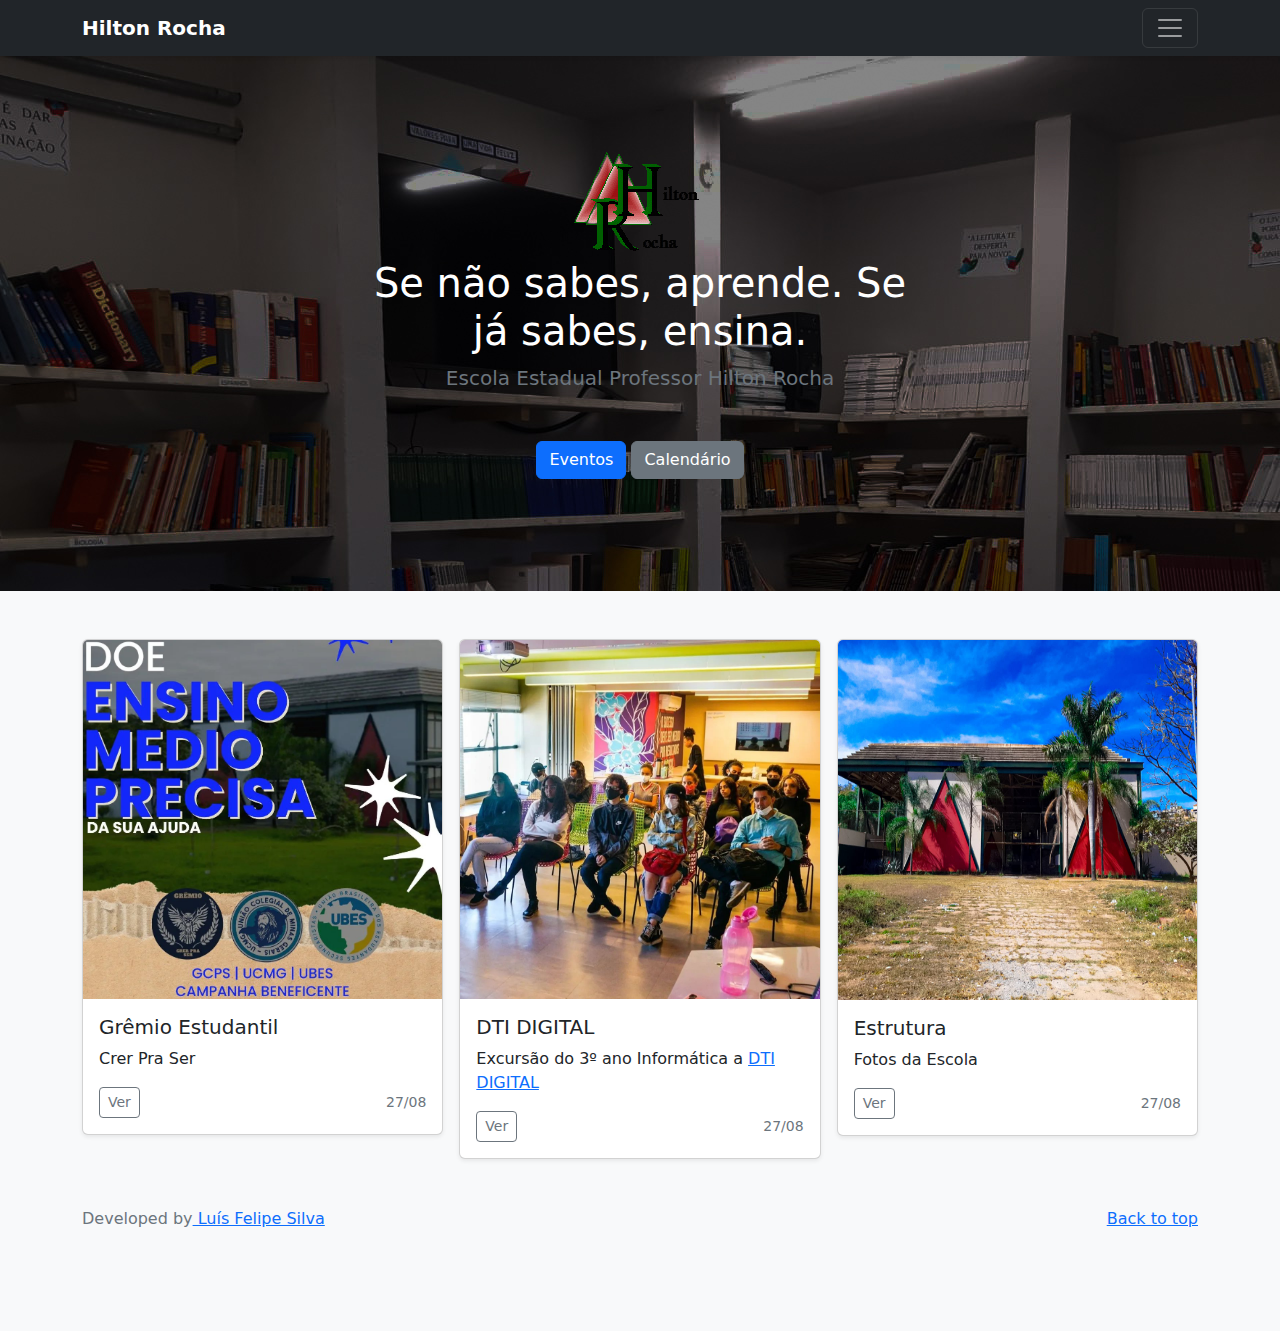
<file: index.html>
<!DOCTYPE html>
<html lang="pt-br">

<head>
  <meta charset="UTF-8">
  <meta name="viewport" content="width=device-width, initial-scale=1">
  <meta name="description" content="">
  <meta name="author" content="Felipe Pereira">
  <meta name="generator" content="Lemon 0.101.0">
  <title>Hilton Rocha</title>
  <link rel="stylesheet" href="./css/style.css">
  <link rel="icon" type="image/png" href="./img/logo.png">
</head>

<body>
    <header>
      <div class="collapse bg-dark" id="navbarHeader">
        <div class="container">
          <div class="row">
            <div class="col-sm-8 col-md-7 py-4">
              <h4 class="text-white">Sobre</h4>
              <p class="text-muted">Escola Estadual Professor Hilton Rocha é uma escola técnica em Belo Horizonte/MG, no
                bairro Primeiro de Maio que iniciou em 1988. Oferece cursos técnicos e ensino médio na modalidade
                presencial. Saiba mais abaixo e entre em contato com Escola Estadual Professor Hilton Rocha caso queira
                saber mais informações.</p>
            </div>
            <div class="col-sm-4 offset-md-1 py-4">
              <h4 class="text-white">Contatos</h4>
              <ul class="list-unstyled">
                <li><a href="https://www.instagram.com/e.e.p.h.r/" class="text-white">Instagram</a></li>
                <li><a href="https://api.whatsapp.com/send?phone=55553134334885" class="text-white">Whatsapp</a></li>
                <li><a href="mailto:escola.353@educacao.mg.gov.br" class="text-white">Email</a></li>
              </ul>
            </div>
          </div>
        </div>
      </div>
      <div class="navbar navbar-dark bg-dark shadow-sm">
        <div class="container">
          <a href="#" class="navbar-brand d-flex align-items-center">
            <strong>Hilton Rocha</strong>
          </a>
          <button class="navbar-toggler" type="button" data-bs-toggle="collapse" data-bs-target="#navbarHeader"
            aria-controls="navbarHeader" aria-expanded="false" aria-label="Toggle navigation">
            <span class="navbar-toggler-icon"></span>
          </button>
        </div>
      </div>
      
    </header>
    <main>
      <!--background vazado-->
      <section class="py-5 text-center">
        <div class="container">
          <div class="row py-lg-5">
            <div class="col-lg-6 mx-auto">
              <img src="./img/logo.png" alt="Logo da Escola Estadual Professor Hilton Rocha">
              <h1 class="fw-light">Se não sabes, aprende. Se já sabes, ensina.</h1>
              <p class="lead text-muted">Escola Estadual Professor Hilton Rocha</p>
              <p class="mt-5">
                <a href="#" class="btn btn-primary">Eventos</a>
                <a href="#" class="btn btn-secondary">Calendário</a>
              </p>
            </div>
          </div>
        </div>
      </section>
      <!--cards-->
      <section class="album py-5 bg-light">
        <div class="container">
          <!--gremio-->
          <div class="row row-cols-1 row-cols-sm-2 row-cols-md-3 g-3">
            <div class="col">
              <div class="card shadow-sm">
                <img src="./img/gremio.jpeg" class="card-img-top" alt="Foto do Grêmio Estudantil">
                <div class="card-body">
                  <h5 class="card-title">Grêmio Estudantil</h5>
                  <p class="card-text">Crer Pra Ser</p>
                  <div class="d-flex justify-content-between align-items-center">
                   
                <div class="btn-group">
                  <a href="https://www.instagram.com/p/Cfljn4VO0ws/" button type="button"
                    class="btn btn-sm btn-outline-secondary">Ver</button></a>

                </div>
                <small class="text-muted">27/08</small>
              </div>
            </div>
          </div>
        </div>
        <!--Dti Digital-->
        <div class="col">
          <div class="card shadow-sm">
            <img src="./img/dti.jpeg" class="card-img-top" alt="Foto dos alunos na Dti digital">
            <div class="card-body">
              <h5 class="card-title">DTI DIGITAL</h5>
              <p class="card-text">Excursão do 3º ano Informática a <a href="https://www.dtidigital.com.br/"> DTI
                DIGITAL</a></a></p>
              <div class="d-flex justify-content-between align-items-center">
               
                <div class="btn-group">
                  <a href="https://www.instagram.com/p/ChYHAMwJ24d/" button type="button"
                    class="btn btn-sm btn-outline-secondary">Ver</button></a>
            </div>
            <small class="text-muted">27/08</small>
          </div>
        </div>
      </div>
    </div>
        <!--Estrutura-->
          <div class="col">
            <div class="card shadow-sm">
              <img src="./img/estrutura.jpg" class="card-img-top" alt="Fotos da Estrutura Da Escola" 
              height="360px">
              <div class="card-body">
                <h5 class="card-title">Estrutura</h5>
                <p class="card-text">Fotos da Escola</p>
                <div class="d-flex justify-content-between align-items-center">
                  <div class="btn-group">
                    <a href="https://www.instagram.com/p/ChUYfMyuqfx/" button type="button"
                      class="btn btn-sm btn-outline-secondary">Ver</button></a>
  

              </div>
              <small class="text-muted">27/08</small>
            </div>
          </div>
        </div>
      </div>


      </footer>
      <br>

          </div></div> 
      <footer class="text-muted py-5">
        <div class="container">
          <p class="float-end mb-1">
            <a href="#" class="backtop">Back to top</a>
          </p>
          <p class="mb-1">Developed by<a href="https://www.linkedin.com/in/luisfelipeprs/"> Luís Felipe Silva</a></p>
        </div>
      </footer>



     <script type="text/javascript" charset="UTF-8" src="./js/index.js"> </script>
 

</body>

</html>
</file>
<file: css/style.css>
:root {
    --bs-blue: #0d6efd;
    --bs-indigo: #6610f2;
    --bs-purple: #6f42c1;
    --bs-pink: #d63384;
    --bs-red: #dc3545;
    --bs-orange: #fd7e14;
    --bs-yellow: #ffc107;
    --bs-green: #198754;
    --bs-teal: #20c997;
    --bs-cyan: #0dcaf0;
    --bs-black: #000;
    --bs-white: #fff;
    --bs-gray: #6c757d;
    --bs-gray-dark: #343a40;
    --bs-gray-100: #f8f9fa;
    --bs-gray-200: #e9ecef;
    --bs-gray-300: #dee2e6;
    --bs-gray-400: #ced4da;
    --bs-gray-500: #adb5bd;
    --bs-gray-600: #6c757d;
    --bs-gray-700: #495057;
    --bs-gray-800: #343a40;
    --bs-gray-900: #212529;
    --bs-primary: #0d6efd;
    --bs-secondary: #6c757d;
    --bs-success: #198754;
    --bs-info: #0dcaf0;
    --bs-warning: #ffc107;
    --bs-danger: #dc3545;
    --bs-light: #f8f9fa;
    --bs-dark: #212529;
    --bs-primary-rgb: 13, 110, 253;
    --bs-secondary-rgb: 108, 117, 125;
    --bs-success-rgb: 25, 135, 84;
    --bs-info-rgb: 13, 202, 240;
    --bs-warning-rgb: 255, 193, 7;
    --bs-danger-rgb: 220, 53, 69;
    --bs-light-rgb: 248, 249, 250;
    --bs-dark-rgb: 33, 37, 41;
    --bs-white-rgb: 255, 255, 255;
    --bs-black-rgb: 0, 0, 0;
    --bs-body-color-rgb: 33, 37, 41;
    --bs-body-bg-rgb: 255, 255, 255;
    --bs-font-sans-serif: system-ui, -apple-system, "Segoe UI", Roboto, "Helvetica Neue", "Noto Sans", "Liberation Sans", Arial, sans-serif, "Apple Color Emoji", "Segoe UI Emoji", "Segoe UI Symbol", "Noto Color Emoji";
    --bs-font-monospace: SFMono-Regular, Menlo, Monaco, Consolas, "Liberation Mono", "Courier New", monospace;
    --bs-gradient: linear-gradient(180deg, rgba(255, 255, 255, 0.15), rgba(255, 255, 255, 0));
    --bs-body-font-family: var(--bs-font-sans-serif);
    --bs-body-font-size: 1rem;
    --bs-body-font-weight: 400;
    --bs-body-line-height: 1.5;
    --bs-body-color: #212529;
    --bs-body-bg: #fff;
    --bs-border-width: 1px;
    --bs-border-style: solid;
    --bs-border-color: #dee2e6;
    --bs-border-color-translucent: rgba(0, 0, 0, 0.175);
    --bs-border-radius: 0.375rem;
    --bs-border-radius-sm: 0.25rem;
    --bs-border-radius-lg: 0.5rem;
    --bs-border-radius-xl: 1rem;
    --bs-border-radius-2xl: 2rem;
    --bs-border-radius-pill: 50rem;
    --bs-link-color: #0d6efd;
    --bs-link-hover-color: #0a58ca;
    --bs-code-color: #d63384;
    --bs-highlight-bg: #fff3cd
}

*,
::after,
::before {
    box-sizing: border-box
}

@media (prefers-reduced-motion:no-preference) {
    :root {
        scroll-behavior: smooth
    }
}

body {
    background-image: url(../img/background.jpeg);
    margin: 0;
    font-family: var(--bs-body-font-family);
    font-size: var(--bs-body-font-size);
    font-weight: var(--bs-body-font-weight);
    line-height: var(--bs-body-line-height);
    color: var(--bs-body-color);
    text-align: var(--bs-body-text-align);
    background-color: #000000c2;
    -webkit-text-size-adjust: 100%;
    -webkit-tap-highlight-color: transparent
}

hr {
    margin: 1rem 0;
    color: inherit;
    border: 0;
    border-top: 1px solid;
    opacity: .25
}
.backtop{
    margin: 100 auto;
    


}
.h1,
.h2,
.h3,
.h4,
.h5,
.h6,
h1,
h2,
h3,
h4,
h5,
h6 {
    margin-top: 0;
    margin-bottom: .5rem;
    font-weight: 500;
    line-height: 1.2
}

.h1,
h1 {
    font-size: calc(1.375rem + 1.5vw)
}

@media (min-width:1200px) {

    .h1,
    h1 {
        font-size: 2.5rem
    }
}

.h2,
h2 {
    font-size: calc(1.325rem + .9vw)
}

@media (min-width:1200px) {

    .h2,
    h2 {
        font-size: 2rem
    }
}

.h3,
h3 {
    font-size: calc(1.3rem + .6vw)
}

@media (min-width:1200px) {

    .h3,
    h3 {
        font-size: 1.75rem
    }
}

.h4,
h4 {
    font-size: calc(1.275rem + .3vw)
}

@media (min-width:1200px) {

    .h4,
    h4 {
        font-size: 1.5rem
    }
}

.h5,
h5 {
    font-size: 1.25rem
}

.h6,
h6 {
    font-size: 1rem
}

p {
    margin-top: 0;
    margin-bottom: 1rem
}

abbr[title] {
    -webkit-text-decoration: underline dotted;
    text-decoration: underline dotted;
    cursor: help;
    -webkit-text-decoration-skip-ink: none;
    text-decoration-skip-ink: none
}

address {
    margin-bottom: 1rem;
    font-style: normal;
    line-height: inherit
}

ol,
ul {
    padding-left: 2rem
}

dl,
ol,
ul {
    margin-top: 0;
    margin-bottom: 1rem
}

ol ol,
ol ul,
ul ol,
ul ul {
    margin-bottom: 0
}

dt {
    font-weight: 700
}

dd {
    margin-bottom: .5rem;
    margin-left: 0
}

blockquote {
    margin: 0 0 1rem
}

b,
strong {
    font-weight: bolder
}

.small,
small {
    font-size: .875em
}

.mark,
mark {
    padding: .1875em;
    background-color: var(--bs-highlight-bg)
}

sub,
sup {
    position: relative;
    font-size: .75em;
    line-height: 0;
    vertical-align: baseline
}

sub {
    bottom: -.25em
}

sup {
    top: -.5em
}

a {
    color: var(--bs-link-color);
    text-decoration: underline
}

a:hover {
    color: var(--bs-link-hover-color)
}

a:not([href]):not([class]),
a:not([href]):not([class]):hover {
    color: inherit;
    text-decoration: none
}

code,
kbd,
pre,
samp {
    font-family: var(--bs-font-monospace);
    font-size: 1em
}

pre {
    display: block;
    margin-top: 0;
    margin-bottom: 1rem;
    overflow: auto;
    font-size: .875em
}

pre code {
    font-size: inherit;
    color: inherit;
    word-break: normal
}

code {
    font-size: .875em;
    color: var(--bs-code-color);
    word-wrap: break-word
}

a>code {
    color: inherit
}

kbd {
    padding: .1875rem .375rem;
    font-size: .875em;
    color: var(--bs-body-bg);
    background-color: var(--bs-body-color);
    border-radius: .25rem
}

kbd kbd {
    padding: 0;
    font-size: 1em
}

figure {
    margin: 0 0 1rem
}

img,
svg {
    vertical-align: middle
}

table {
    caption-side: bottom;
    border-collapse: collapse
}

caption {
    padding-top: .5rem;
    padding-bottom: .5rem;
    color: #6c757d;
    text-align: left
}

th {
    text-align: inherit;
    text-align: -webkit-match-parent
}

tbody,
td,
tfoot,
th,
thead,
tr {
    border-color: inherit;
    border-style: solid;
    border-width: 0
}

label {
    display: inline-block
}

button {
    border-radius: 0
}

button:focus:not(:focus-visible) {
    outline: 0
}

button,
input,
optgroup,
select,
textarea {
    margin: 0;
    font-family: inherit;
    font-size: inherit;
    line-height: inherit
}

button,
select {
    text-transform: none
}

[role=button] {
    cursor: pointer
}

select {
    word-wrap: normal
}

select:disabled {
    opacity: 1
}

[list]:not([type=date]):not([type=datetime-local]):not([type=month]):not([type=week]):not([type=time])::-webkit-calendar-picker-indicator {
    display: none !important
}

[type=button],
[type=reset],
[type=submit],
button {
    -webkit-appearance: button
}

[type=button]:not(:disabled),
[type=reset]:not(:disabled),
[type=submit]:not(:disabled),
button:not(:disabled) {
    cursor: pointer
}

::-moz-focus-inner {
    padding: 0;
    border-style: none
}

textarea {
    resize: vertical
}

fieldset {
    min-width: 0;
    padding: 0;
    margin: 0;
    border: 0
}

legend {
    float: left;
    width: 100%;
    padding: 0;
    margin-bottom: .5rem;
    font-size: calc(1.275rem + .3vw);
    line-height: inherit
}

@media (min-width:1200px) {
    legend {
        font-size: 1.5rem
    }
}

legend+* {
    clear: left
}

::-webkit-datetime-edit-day-field,
::-webkit-datetime-edit-fields-wrapper,
::-webkit-datetime-edit-hour-field,
::-webkit-datetime-edit-minute,
::-webkit-datetime-edit-month-field,
::-webkit-datetime-edit-text,
::-webkit-datetime-edit-year-field {
    padding: 0
}

::-webkit-inner-spin-button {
    height: auto
}

[type=search] {
    outline-offset: -2px;
    -webkit-appearance: textfield
}

::-webkit-search-decoration {
    -webkit-appearance: none
}

::-webkit-color-swatch-wrapper {
    padding: 0
}

::-webkit-file-upload-button {
    font: inherit;
    -webkit-appearance: button
}

::file-selector-button {
    font: inherit;
    -webkit-appearance: button
}

output {
    display: inline-block
}

iframe {
    border: 0
}

summary {
    display: list-item;
    cursor: pointer
}

progress {
    vertical-align: baseline
}

[hidden] {
    display: none !important
}

.lead {
    font-size: 1.25rem;
    font-weight: 300
}

.display-1 {
    font-size: calc(1.625rem + 4.5vw);
    font-weight: 300;
    line-height: 1.2
}

@media (min-width:1200px) {
    .display-1 {
        font-size: 5rem
    }
}

.display-2 {
    font-size: calc(1.575rem + 3.9vw);
    font-weight: 300;
    line-height: 1.2
}

@media (min-width:1200px) {
    .display-2 {
        font-size: 4.5rem
    }
}

.display-3 {
    font-size: calc(1.525rem + 3.3vw);
    font-weight: 300;
    line-height: 1.2
}

@media (min-width:1200px) {
    .display-3 {
        font-size: 4rem
    }
}

.display-4 {
    font-size: calc(1.475rem + 2.7vw);
    font-weight: 300;
    line-height: 1.2
}

@media (min-width:1200px) {
    .display-4 {
        font-size: 3.5rem
    }
}

.display-5 {
    font-size: calc(1.425rem + 2.1vw);
    font-weight: 300;
    line-height: 1.2
}

@media (min-width:1200px) {
    .display-5 {
        font-size: 3rem
    }
}

.display-6 {
    font-size: calc(1.375rem + 1.5vw);
    font-weight: 300;
    line-height: 1.2
}

@media (min-width:1200px) {
    .display-6 {
        font-size: 2.5rem
    }
}

.list-unstyled {
    padding-left: 0;
    list-style: none
}

.list-inline {
    padding-left: 0;
    list-style: none
}

.list-inline-item {
    display: inline-block
}

.list-inline-item:not(:last-child) {
    margin-right: .5rem
}

.initialism {
    font-size: .875em;
    text-transform: uppercase
}

.blockquote {
    margin-bottom: 1rem;
    font-size: 1.25rem
}

.blockquote>:last-child {
    margin-bottom: 0
}

.blockquote-footer {
    margin-top: -1rem;
    margin-bottom: 1rem;
    font-size: .875em;
    color: #6c757d
}

.blockquote-footer::before {
    content: "— "
}

.img-fluid {
    max-width: 100%;
    height: auto
}

.img-thumbnail {
    padding: .25rem;
    background-color: #fff;
    border: 1px solid var(--bs-border-color);
    border-radius: .375rem;
    max-width: 100%;
    height: auto
}

.figure {
    display: inline-block
}

.figure-img {
    margin-bottom: .5rem;
    line-height: 1
}

.figure-caption {
    font-size: .875em;
    color: #6c757d
}

.container,
.container-fluid,
.container-lg,
.container-md,
.container-sm,
.container-xl,
.container-xxl {
    --bs-gutter-x: 1.5rem;
    --bs-gutter-y: 0;
    width: 100%;
    padding-right: calc(var(--bs-gutter-x) * .5);
    padding-left: calc(var(--bs-gutter-x) * .5);
    margin-right: auto;
    margin-left: auto
}

@media (min-width:576px) {

    .container,
    .container-sm {
        max-width: 540px
    }
}

@media (min-width:768px) {

    .container,
    .container-md,
    .container-sm {
        max-width: 720px
    }
}

@media (min-width:992px) {

    .container,
    .container-lg,
    .container-md,
    .container-sm {
        max-width: 960px
    }
}

@media (min-width:1200px) {

    .container,
    .container-lg,
    .container-md,
    .container-sm,
    .container-xl {
        max-width: 1140px
    }
}

@media (min-width:1400px) {

    .container,
    .container-lg,
    .container-md,
    .container-sm,
    .container-xl,
    .container-xxl {
        max-width: 1320px
    }
}

.row {
    --bs-gutter-x: 1.5rem;
    --bs-gutter-y: 0;
    display: flex;
    flex-wrap: wrap;
    margin-top: calc(-1 * var(--bs-gutter-y));
    margin-right: calc(-.5 * var(--bs-gutter-x));
    margin-left: calc(-.5 * var(--bs-gutter-x))
}

.row>* {
    flex-shrink: 0;
    width: 100%;
    max-width: 100%;
    padding-right: calc(var(--bs-gutter-x) * .5);
    padding-left: calc(var(--bs-gutter-x) * .5);
    margin-top: var(--bs-gutter-y)
}

.col {
    flex: 1 0 0%
}

.row-cols-auto>* {
    flex: 0 0 auto;
    width: auto
}

.row-cols-1>* {
    flex: 0 0 auto;
    width: 100%
}

.row-cols-2>* {
    flex: 0 0 auto;
    width: 50%
}

.row-cols-3>* {
    flex: 0 0 auto;
    width: 33.3333333333%
}

.row-cols-4>* {
    flex: 0 0 auto;
    width: 25%
}

.row-cols-5>* {
    flex: 0 0 auto;
    width: 20%
}

.row-cols-6>* {
    flex: 0 0 auto;
    width: 16.6666666667%
}

.col-auto {
    flex: 0 0 auto;
    width: auto
}

.col-1 {
    flex: 0 0 auto;
    width: 8.33333333%
}

.col-2 {
    flex: 0 0 auto;
    width: 16.66666667%
}

.col-3 {
    flex: 0 0 auto;
    width: 25%
}

.col-4 {
    flex: 0 0 auto;
    width: 33.33333333%
}

.col-5 {
    flex: 0 0 auto;
    width: 41.66666667%
}

.col-6 {
    flex: 0 0 auto;
    width: 50%
}

.col-7 {
    flex: 0 0 auto;
    width: 58.33333333%
}

.col-8 {
    flex: 0 0 auto;
    width: 66.66666667%
}

.col-9 {
    flex: 0 0 auto;
    width: 75%
}

.col-10 {
    flex: 0 0 auto;
    width: 83.33333333%
}

.col-11 {
    flex: 0 0 auto;
    width: 91.66666667%
}

.col-12 {
    flex: 0 0 auto;
    width: 100%
}

.offset-1 {
    margin-left: 8.33333333%
}

.offset-2 {
    margin-left: 16.66666667%
}

.offset-3 {
    margin-left: 25%
}

.offset-4 {
    margin-left: 33.33333333%
}

.offset-5 {
    margin-left: 41.66666667%
}

.offset-6 {
    margin-left: 50%
}

.offset-7 {
    margin-left: 58.33333333%
}

.offset-8 {
    margin-left: 66.66666667%
}

.offset-9 {
    margin-left: 75%
}

.offset-10 {
    margin-left: 83.33333333%
}

.offset-11 {
    margin-left: 91.66666667%
}

.g-0,
.gx-0 {
    --bs-gutter-x: 0
}

.g-0,
.gy-0 {
    --bs-gutter-y: 0
}

.g-1,
.gx-1 {
    --bs-gutter-x: 0.25rem
}

.g-1,
.gy-1 {
    --bs-gutter-y: 0.25rem
}

.g-2,
.gx-2 {
    --bs-gutter-x: 0.5rem
}

.g-2,
.gy-2 {
    --bs-gutter-y: 0.5rem
}

.g-3,
.gx-3 {
    --bs-gutter-x: 1rem
}

.g-3,
.gy-3 {
    --bs-gutter-y: 1rem
}

.g-4,
.gx-4 {
    --bs-gutter-x: 1.5rem
}

.g-4,
.gy-4 {
    --bs-gutter-y: 1.5rem
}

.g-5,
.gx-5 {
    --bs-gutter-x: 3rem
}

.g-5,
.gy-5 {
    --bs-gutter-y: 3rem
}

@media (min-width:576px) {
    .col-sm {
        flex: 1 0 0%
    }

    .row-cols-sm-auto>* {
        flex: 0 0 auto;
        width: auto
    }

    .row-cols-sm-1>* {
        flex: 0 0 auto;
        width: 100%
    }

    .row-cols-sm-2>* {
        flex: 0 0 auto;
        width: 50%
    }

    .row-cols-sm-3>* {
        flex: 0 0 auto;
        width: 33.3333333333%
    }

    .row-cols-sm-4>* {
        flex: 0 0 auto;
        width: 25%
    }

    .row-cols-sm-5>* {
        flex: 0 0 auto;
        width: 20%
    }

    .row-cols-sm-6>* {
        flex: 0 0 auto;
        width: 16.6666666667%
    }

    .col-sm-auto {
        flex: 0 0 auto;
        width: auto
    }

    .col-sm-1 {
        flex: 0 0 auto;
        width: 8.33333333%
    }

    .col-sm-2 {
        flex: 0 0 auto;
        width: 16.66666667%
    }

    .col-sm-3 {
        flex: 0 0 auto;
        width: 25%
    }

    .col-sm-4 {
        flex: 0 0 auto;
        width: 33.33333333%
    }

    .col-sm-5 {
        flex: 0 0 auto;
        width: 41.66666667%
    }

    .col-sm-6 {
        flex: 0 0 auto;
        width: 50%
    }

    .col-sm-7 {
        flex: 0 0 auto;
        width: 58.33333333%
    }

    .col-sm-8 {
        flex: 0 0 auto;
        width: 66.66666667%
    }

    .col-sm-9 {
        flex: 0 0 auto;
        width: 75%
    }

    .col-sm-10 {
        flex: 0 0 auto;
        width: 83.33333333%
    }

    .col-sm-11 {
        flex: 0 0 auto;
        width: 91.66666667%
    }

    .col-sm-12 {
        flex: 0 0 auto;
        width: 100%
    }

    .offset-sm-0 {
        margin-left: 0
    }

    .offset-sm-1 {
        margin-left: 8.33333333%
    }

    .offset-sm-2 {
        margin-left: 16.66666667%
    }

    .offset-sm-3 {
        margin-left: 25%
    }

    .offset-sm-4 {
        margin-left: 33.33333333%
    }

    .offset-sm-5 {
        margin-left: 41.66666667%
    }

    .offset-sm-6 {
        margin-left: 50%
    }

    .offset-sm-7 {
        margin-left: 58.33333333%
    }

    .offset-sm-8 {
        margin-left: 66.66666667%
    }

    .offset-sm-9 {
        margin-left: 75%
    }

    .offset-sm-10 {
        margin-left: 83.33333333%
    }

    .offset-sm-11 {
        margin-left: 91.66666667%
    }

    .g-sm-0,
    .gx-sm-0 {
        --bs-gutter-x: 0
    }

    .g-sm-0,
    .gy-sm-0 {
        --bs-gutter-y: 0
    }

    .g-sm-1,
    .gx-sm-1 {
        --bs-gutter-x: 0.25rem
    }

    .g-sm-1,
    .gy-sm-1 {
        --bs-gutter-y: 0.25rem
    }

    .g-sm-2,
    .gx-sm-2 {
        --bs-gutter-x: 0.5rem
    }

    .g-sm-2,
    .gy-sm-2 {
        --bs-gutter-y: 0.5rem
    }

    .g-sm-3,
    .gx-sm-3 {
        --bs-gutter-x: 1rem
    }

    .g-sm-3,
    .gy-sm-3 {
        --bs-gutter-y: 1rem
    }

    .g-sm-4,
    .gx-sm-4 {
        --bs-gutter-x: 1.5rem
    }

    .g-sm-4,
    .gy-sm-4 {
        --bs-gutter-y: 1.5rem
    }

    .g-sm-5,
    .gx-sm-5 {
        --bs-gutter-x: 3rem
    }

    .g-sm-5,
    .gy-sm-5 {
        --bs-gutter-y: 3rem
    }
}

@media (min-width:768px) {
    .col-md {
        flex: 1 0 0%
    }

    .row-cols-md-auto>* {
        flex: 0 0 auto;
        width: auto
    }

    .row-cols-md-1>* {
        flex: 0 0 auto;
        width: 100%
    }

    .row-cols-md-2>* {
        flex: 0 0 auto;
        width: 50%
    }

    .row-cols-md-3>* {
        flex: 0 0 auto;
        width: 33.3333333333%
    }

    .row-cols-md-4>* {
        flex: 0 0 auto;
        width: 25%
    }

    .row-cols-md-5>* {
        flex: 0 0 auto;
        width: 20%
    }

    .row-cols-md-6>* {
        flex: 0 0 auto;
        width: 16.6666666667%
    }

    .col-md-auto {
        flex: 0 0 auto;
        width: auto
    }

    .col-md-1 {
        flex: 0 0 auto;
        width: 8.33333333%
    }

    .col-md-2 {
        flex: 0 0 auto;
        width: 16.66666667%
    }

    .col-md-3 {
        flex: 0 0 auto;
        width: 25%
    }

    .col-md-4 {
        flex: 0 0 auto;
        width: 33.33333333%
    }

    .col-md-5 {
        flex: 0 0 auto;
        width: 41.66666667%
    }

    .col-md-6 {
        flex: 0 0 auto;
        width: 50%
    }

    .col-md-7 {
        flex: 0 0 auto;
        width: 58.33333333%
    }

    .col-md-8 {
        flex: 0 0 auto;
        width: 66.66666667%
    }

    .col-md-9 {
        flex: 0 0 auto;
        width: 75%
    }

    .col-md-10 {
        flex: 0 0 auto;
        width: 83.33333333%
    }

    .col-md-11 {
        flex: 0 0 auto;
        width: 91.66666667%
    }

    .col-md-12 {
        flex: 0 0 auto;
        width: 100%
    }

    .offset-md-0 {
        margin-left: 0
    }

    .offset-md-1 {
        margin-left: 8.33333333%
    }

    .offset-md-2 {
        margin-left: 16.66666667%
    }

    .offset-md-3 {
        margin-left: 25%
    }

    .offset-md-4 {
        margin-left: 33.33333333%
    }

    .offset-md-5 {
        margin-left: 41.66666667%
    }

    .offset-md-6 {
        margin-left: 50%
    }

    .offset-md-7 {
        margin-left: 58.33333333%
    }

    .offset-md-8 {
        margin-left: 66.66666667%
    }

    .offset-md-9 {
        margin-left: 75%
    }

    .offset-md-10 {
        margin-left: 83.33333333%
    }

    .offset-md-11 {
        margin-left: 91.66666667%
    }

    .g-md-0,
    .gx-md-0 {
        --bs-gutter-x: 0
    }

    .g-md-0,
    .gy-md-0 {
        --bs-gutter-y: 0
    }

    .g-md-1,
    .gx-md-1 {
        --bs-gutter-x: 0.25rem
    }

    .g-md-1,
    .gy-md-1 {
        --bs-gutter-y: 0.25rem
    }

    .g-md-2,
    .gx-md-2 {
        --bs-gutter-x: 0.5rem
    }

    .g-md-2,
    .gy-md-2 {
        --bs-gutter-y: 0.5rem
    }

    .g-md-3,
    .gx-md-3 {
        --bs-gutter-x: 1rem
    }

    .g-md-3,
    .gy-md-3 {
        --bs-gutter-y: 1rem
    }

    .g-md-4,
    .gx-md-4 {
        --bs-gutter-x: 1.5rem
    }

    .g-md-4,
    .gy-md-4 {
        --bs-gutter-y: 1.5rem
    }

    .g-md-5,
    .gx-md-5 {
        --bs-gutter-x: 3rem
    }

    .g-md-5,
    .gy-md-5 {
        --bs-gutter-y: 3rem
    }
}

@media (min-width:992px) {
    .col-lg {
        flex: 1 0 0%
    }

    .row-cols-lg-auto>* {
        flex: 0 0 auto;
        width: auto
    }

    .row-cols-lg-1>* {
        flex: 0 0 auto;
        width: 100%
    }

    .row-cols-lg-2>* {
        flex: 0 0 auto;
        width: 50%
    }

    .row-cols-lg-3>* {
        flex: 0 0 auto;
        width: 33.3333333333%
    }

    .row-cols-lg-4>* {
        flex: 0 0 auto;
        width: 25%
    }

    .row-cols-lg-5>* {
        flex: 0 0 auto;
        width: 20%
    }

    .row-cols-lg-6>* {
        flex: 0 0 auto;
        width: 16.6666666667%
    }

    .col-lg-auto {
        flex: 0 0 auto;
        width: auto
    }

    .col-lg-1 {
        flex: 0 0 auto;
        width: 8.33333333%
    }

    .col-lg-2 {
        flex: 0 0 auto;
        width: 16.66666667%
    }

    .col-lg-3 {
        flex: 0 0 auto;
        width: 25%
    }

    .col-lg-4 {
        flex: 0 0 auto;
        width: 33.33333333%
    }

    .col-lg-5 {
        flex: 0 0 auto;
        width: 41.66666667%
    }

    .col-lg-6 {
        flex: 0 0 auto;
        width: 50%
    }

    .col-lg-7 {
        flex: 0 0 auto;
        width: 58.33333333%
    }

    .col-lg-8 {
        flex: 0 0 auto;
        width: 66.66666667%
    }

    .col-lg-9 {
        flex: 0 0 auto;
        width: 75%
    }

    .col-lg-10 {
        flex: 0 0 auto;
        width: 83.33333333%
    }

    .col-lg-11 {
        flex: 0 0 auto;
        width: 91.66666667%
    }

    .col-lg-12 {
        flex: 0 0 auto;
        width: 100%
    }

    .offset-lg-0 {
        margin-left: 0
    }

    .offset-lg-1 {
        margin-left: 8.33333333%
    }

    .offset-lg-2 {
        margin-left: 16.66666667%
    }

    .offset-lg-3 {
        margin-left: 25%
    }

    .offset-lg-4 {
        margin-left: 33.33333333%
    }

    .offset-lg-5 {
        margin-left: 41.66666667%
    }

    .offset-lg-6 {
        margin-left: 50%
    }

    .offset-lg-7 {
        margin-left: 58.33333333%
    }

    .offset-lg-8 {
        margin-left: 66.66666667%
    }

    .offset-lg-9 {
        margin-left: 75%
    }

    .offset-lg-10 {
        margin-left: 83.33333333%
    }

    .offset-lg-11 {
        margin-left: 91.66666667%
    }

    .g-lg-0,
    .gx-lg-0 {
        --bs-gutter-x: 0
    }

    .g-lg-0,
    .gy-lg-0 {
        --bs-gutter-y: 0
    }

    .g-lg-1,
    .gx-lg-1 {
        --bs-gutter-x: 0.25rem
    }

    .g-lg-1,
    .gy-lg-1 {
        --bs-gutter-y: 0.25rem
    }

    .g-lg-2,
    .gx-lg-2 {
        --bs-gutter-x: 0.5rem
    }

    .g-lg-2,
    .gy-lg-2 {
        --bs-gutter-y: 0.5rem
    }

    .g-lg-3,
    .gx-lg-3 {
        --bs-gutter-x: 1rem
    }

    .g-lg-3,
    .gy-lg-3 {
        --bs-gutter-y: 1rem
    }

    .g-lg-4,
    .gx-lg-4 {
        --bs-gutter-x: 1.5rem
    }

    .g-lg-4,
    .gy-lg-4 {
        --bs-gutter-y: 1.5rem
    }

    .g-lg-5,
    .gx-lg-5 {
        --bs-gutter-x: 3rem
    }

    .g-lg-5,
    .gy-lg-5 {
        --bs-gutter-y: 3rem
    }
}

@media (min-width:1200px) {
    .col-xl {
        flex: 1 0 0%
    }

    .row-cols-xl-auto>* {
        flex: 0 0 auto;
        width: auto
    }

    .row-cols-xl-1>* {
        flex: 0 0 auto;
        width: 100%
    }

    .row-cols-xl-2>* {
        flex: 0 0 auto;
        width: 50%
    }

    .row-cols-xl-3>* {
        flex: 0 0 auto;
        width: 33.3333333333%
    }

    .row-cols-xl-4>* {
        flex: 0 0 auto;
        width: 25%
    }

    .row-cols-xl-5>* {
        flex: 0 0 auto;
        width: 20%
    }

    .row-cols-xl-6>* {
        flex: 0 0 auto;
        width: 16.6666666667%
    }

    .col-xl-auto {
        flex: 0 0 auto;
        width: auto
    }

    .col-xl-1 {
        flex: 0 0 auto;
        width: 8.33333333%
    }

    .col-xl-2 {
        flex: 0 0 auto;
        width: 16.66666667%
    }

    .col-xl-3 {
        flex: 0 0 auto;
        width: 25%
    }

    .col-xl-4 {
        flex: 0 0 auto;
        width: 33.33333333%
    }

    .col-xl-5 {
        flex: 0 0 auto;
        width: 41.66666667%
    }

    .col-xl-6 {
        flex: 0 0 auto;
        width: 50%
    }

    .col-xl-7 {
        flex: 0 0 auto;
        width: 58.33333333%
    }

    .col-xl-8 {
        flex: 0 0 auto;
        width: 66.66666667%
    }

    .col-xl-9 {
        flex: 0 0 auto;
        width: 75%
    }

    .col-xl-10 {
        flex: 0 0 auto;
        width: 83.33333333%
    }

    .col-xl-11 {
        flex: 0 0 auto;
        width: 91.66666667%
    }

    .col-xl-12 {
        flex: 0 0 auto;
        width: 100%
    }

    .offset-xl-0 {
        margin-left: 0
    }

    .offset-xl-1 {
        margin-left: 8.33333333%
    }

    .offset-xl-2 {
        margin-left: 16.66666667%
    }

    .offset-xl-3 {
        margin-left: 25%
    }

    .offset-xl-4 {
        margin-left: 33.33333333%
    }

    .offset-xl-5 {
        margin-left: 41.66666667%
    }

    .offset-xl-6 {
        margin-left: 50%
    }

    .offset-xl-7 {
        margin-left: 58.33333333%
    }

    .offset-xl-8 {
        margin-left: 66.66666667%
    }

    .offset-xl-9 {
        margin-left: 75%
    }

    .offset-xl-10 {
        margin-left: 83.33333333%
    }

    .offset-xl-11 {
        margin-left: 91.66666667%
    }

    .g-xl-0,
    .gx-xl-0 {
        --bs-gutter-x: 0
    }

    .g-xl-0,
    .gy-xl-0 {
        --bs-gutter-y: 0
    }

    .g-xl-1,
    .gx-xl-1 {
        --bs-gutter-x: 0.25rem
    }

    .g-xl-1,
    .gy-xl-1 {
        --bs-gutter-y: 0.25rem
    }

    .g-xl-2,
    .gx-xl-2 {
        --bs-gutter-x: 0.5rem
    }

    .g-xl-2,
    .gy-xl-2 {
        --bs-gutter-y: 0.5rem
    }

    .g-xl-3,
    .gx-xl-3 {
        --bs-gutter-x: 1rem
    }

    .g-xl-3,
    .gy-xl-3 {
        --bs-gutter-y: 1rem
    }

    .g-xl-4,
    .gx-xl-4 {
        --bs-gutter-x: 1.5rem
    }

    .g-xl-4,
    .gy-xl-4 {
        --bs-gutter-y: 1.5rem
    }

    .g-xl-5,
    .gx-xl-5 {
        --bs-gutter-x: 3rem
    }

    .g-xl-5,
    .gy-xl-5 {
        --bs-gutter-y: 3rem
    }
}

@media (min-width:1400px) {
    .col-xxl {
        flex: 1 0 0%
    }

    .row-cols-xxl-auto>* {
        flex: 0 0 auto;
        width: auto
    }

    .row-cols-xxl-1>* {
        flex: 0 0 auto;
        width: 100%
    }

    .row-cols-xxl-2>* {
        flex: 0 0 auto;
        width: 50%
    }

    .row-cols-xxl-3>* {
        flex: 0 0 auto;
        width: 33.3333333333%
    }

    .row-cols-xxl-4>* {
        flex: 0 0 auto;
        width: 25%
    }

    .row-cols-xxl-5>* {
        flex: 0 0 auto;
        width: 20%
    }

    .row-cols-xxl-6>* {
        flex: 0 0 auto;
        width: 16.6666666667%
    }

    .col-xxl-auto {
        flex: 0 0 auto;
        width: auto
    }

    .col-xxl-1 {
        flex: 0 0 auto;
        width: 8.33333333%
    }

    .col-xxl-2 {
        flex: 0 0 auto;
        width: 16.66666667%
    }

    .col-xxl-3 {
        flex: 0 0 auto;
        width: 25%
    }

    .col-xxl-4 {
        flex: 0 0 auto;
        width: 33.33333333%
    }

    .col-xxl-5 {
        flex: 0 0 auto;
        width: 41.66666667%
    }

    .col-xxl-6 {
        flex: 0 0 auto;
        width: 50%
    }

    .col-xxl-7 {
        flex: 0 0 auto;
        width: 58.33333333%
    }

    .col-xxl-8 {
        flex: 0 0 auto;
        width: 66.66666667%
    }

    .col-xxl-9 {
        flex: 0 0 auto;
        width: 75%
    }

    .col-xxl-10 {
        flex: 0 0 auto;
        width: 83.33333333%
    }

    .col-xxl-11 {
        flex: 0 0 auto;
        width: 91.66666667%
    }

    .col-xxl-12 {
        flex: 0 0 auto;
        width: 100%
    }

    .offset-xxl-0 {
        margin-left: 0
    }

    .offset-xxl-1 {
        margin-left: 8.33333333%
    }

    .offset-xxl-2 {
        margin-left: 16.66666667%
    }

    .offset-xxl-3 {
        margin-left: 25%
    }

    .offset-xxl-4 {
        margin-left: 33.33333333%
    }

    .offset-xxl-5 {
        margin-left: 41.66666667%
    }

    .offset-xxl-6 {
        margin-left: 50%
    }

    .offset-xxl-7 {
        margin-left: 58.33333333%
    }

    .offset-xxl-8 {
        margin-left: 66.66666667%
    }

    .offset-xxl-9 {
        margin-left: 75%
    }

    .offset-xxl-10 {
        margin-left: 83.33333333%
    }

    .offset-xxl-11 {
        margin-left: 91.66666667%
    }

    .g-xxl-0,
    .gx-xxl-0 {
        --bs-gutter-x: 0
    }

    .g-xxl-0,
    .gy-xxl-0 {
        --bs-gutter-y: 0
    }

    .g-xxl-1,
    .gx-xxl-1 {
        --bs-gutter-x: 0.25rem
    }

    .g-xxl-1,
    .gy-xxl-1 {
        --bs-gutter-y: 0.25rem
    }

    .g-xxl-2,
    .gx-xxl-2 {
        --bs-gutter-x: 0.5rem
    }

    .g-xxl-2,
    .gy-xxl-2 {
        --bs-gutter-y: 0.5rem
    }

    .g-xxl-3,
    .gx-xxl-3 {
        --bs-gutter-x: 1rem
    }

    .g-xxl-3,
    .gy-xxl-3 {
        --bs-gutter-y: 1rem
    }

    .g-xxl-4,
    .gx-xxl-4 {
        --bs-gutter-x: 1.5rem
    }

    .g-xxl-4,
    .gy-xxl-4 {
        --bs-gutter-y: 1.5rem
    }

    .g-xxl-5,
    .gx-xxl-5 {
        --bs-gutter-x: 3rem
    }

    .g-xxl-5,
    .gy-xxl-5 {
        --bs-gutter-y: 3rem
    }
}

.table {
    --bs-table-color: var(--bs-body-color);
    --bs-table-bg: transparent;
    --bs-table-border-color: var(--bs-border-color);
    --bs-table-accent-bg: transparent;
    --bs-table-striped-color: var(--bs-body-color);
    --bs-table-striped-bg: rgba(0, 0, 0, 0.05);
    --bs-table-active-color: var(--bs-body-color);
    --bs-table-active-bg: rgba(0, 0, 0, 0.1);
    --bs-table-hover-color: var(--bs-body-color);
    --bs-table-hover-bg: rgba(0, 0, 0, 0.075);
    width: 100%;
    margin-bottom: 1rem;
    color: var(--bs-table-color);
    vertical-align: top;
    border-color: var(--bs-table-border-color)
}

.table>:not(caption)>*>* {
    padding: .5rem .5rem;
    background-color: var(--bs-table-bg);
    border-bottom-width: 1px;
    box-shadow: inset 0 0 0 9999px var(--bs-table-accent-bg)
}

.table>tbody {
    vertical-align: inherit
}

.table>thead {
    vertical-align: bottom
}

.table-group-divider {
    border-top: 2px solid currentcolor
}

.caption-top {
    caption-side: top
}

.table-sm>:not(caption)>*>* {
    padding: .25rem .25rem
}

.table-bordered>:not(caption)>* {
    border-width: 1px 0
}

.table-bordered>:not(caption)>*>* {
    border-width: 0 1px
}

.table-borderless>:not(caption)>*>* {
    border-bottom-width: 0
}

.table-borderless>:not(:first-child) {
    border-top-width: 0
}

.table-striped>tbody>tr:nth-of-type(odd)>* {
    --bs-table-accent-bg: var(--bs-table-striped-bg);
    color: var(--bs-table-striped-color)
}

.table-striped-columns>:not(caption)>tr>:nth-child(2n) {
    --bs-table-accent-bg: var(--bs-table-striped-bg);
    color: var(--bs-table-striped-color)
}

.table-active {
    --bs-table-accent-bg: var(--bs-table-active-bg);
    color: var(--bs-table-active-color)
}

.table-hover>tbody>tr:hover>* {
    --bs-table-accent-bg: var(--bs-table-hover-bg);
    color: var(--bs-table-hover-color)
}

.table-primary {
    --bs-table-color: #000;
    --bs-table-bg: #cfe2ff;
    --bs-table-border-color: #bacbe6;
    --bs-table-striped-bg: #c5d7f2;
    --bs-table-striped-color: #000;
    --bs-table-active-bg: #bacbe6;
    --bs-table-active-color: #000;
    --bs-table-hover-bg: #bfd1ec;
    --bs-table-hover-color: #000;
    color: var(--bs-table-color);
    border-color: var(--bs-table-border-color)
}

.table-secondary {
    --bs-table-color: #000;
    --bs-table-bg: #e2e3e5;
    --bs-table-border-color: #cbccce;
    --bs-table-striped-bg: #d7d8da;
    --bs-table-striped-color: #000;
    --bs-table-active-bg: #cbccce;
    --bs-table-active-color: #000;
    --bs-table-hover-bg: #d1d2d4;
    --bs-table-hover-color: #000;
    color: var(--bs-table-color);
    border-color: var(--bs-table-border-color)
}

.table-success {
    --bs-table-color: #000;
    --bs-table-bg: #d1e7dd;
    --bs-table-border-color: #bcd0c7;
    --bs-table-striped-bg: #c7dbd2;
    --bs-table-striped-color: #000;
    --bs-table-active-bg: #bcd0c7;
    --bs-table-active-color: #000;
    --bs-table-hover-bg: #c1d6cc;
    --bs-table-hover-color: #000;
    color: var(--bs-table-color);
    border-color: var(--bs-table-border-color)
}

.table-info {
    --bs-table-color: #000;
    --bs-table-bg: #cff4fc;
    --bs-table-border-color: #badce3;
    --bs-table-striped-bg: #c5e8ef;
    --bs-table-striped-color: #000;
    --bs-table-active-bg: #badce3;
    --bs-table-active-color: #000;
    --bs-table-hover-bg: #bfe2e9;
    --bs-table-hover-color: #000;
    color: var(--bs-table-color);
    border-color: var(--bs-table-border-color)
}

.table-warning {
    --bs-table-color: #000;
    --bs-table-bg: #fff3cd;
    --bs-table-border-color: #e6dbb9;
    --bs-table-striped-bg: #f2e7c3;
    --bs-table-striped-color: #000;
    --bs-table-active-bg: #e6dbb9;
    --bs-table-active-color: #000;
    --bs-table-hover-bg: #ece1be;
    --bs-table-hover-color: #000;
    color: var(--bs-table-color);
    border-color: var(--bs-table-border-color)
}

.table-danger {
    --bs-table-color: #000;
    --bs-table-bg: #f8d7da;
    --bs-table-border-color: #dfc2c4;
    --bs-table-striped-bg: #eccccf;
    --bs-table-striped-color: #000;
    --bs-table-active-bg: #dfc2c4;
    --bs-table-active-color: #000;
    --bs-table-hover-bg: #e5c7ca;
    --bs-table-hover-color: #000;
    color: var(--bs-table-color);
    border-color: var(--bs-table-border-color)
}

.table-light {
    --bs-table-color: #000;
    --bs-table-bg: #f8f9fa;
    --bs-table-border-color: #dfe0e1;
    --bs-table-striped-bg: #ecedee;
    --bs-table-striped-color: #000;
    --bs-table-active-bg: #dfe0e1;
    --bs-table-active-color: #000;
    --bs-table-hover-bg: #e5e6e7;
    --bs-table-hover-color: #000;
    color: var(--bs-table-color);
    border-color: var(--bs-table-border-color)
}

.table-dark {
    --bs-table-color: #fff;
    --bs-table-bg: #212529;
    --bs-table-border-color: #373b3e;
    --bs-table-striped-bg: #2c3034;
    --bs-table-striped-color: #fff;
    --bs-table-active-bg: #373b3e;
    --bs-table-active-color: #fff;
    --bs-table-hover-bg: #323539;
    --bs-table-hover-color: #fff;
    color: var(--bs-table-color);
    border-color: var(--bs-table-border-color)
}

.table-responsive {
    overflow-x: auto;
    -webkit-overflow-scrolling: touch
}

@media (max-width:575.98px) {
    .table-responsive-sm {
        overflow-x: auto;
        -webkit-overflow-scrolling: touch
    }
}

@media (max-width:767.98px) {
    .table-responsive-md {
        overflow-x: auto;
        -webkit-overflow-scrolling: touch
    }
}

@media (max-width:991.98px) {
    .table-responsive-lg {
        overflow-x: auto;
        -webkit-overflow-scrolling: touch
    }
}

@media (max-width:1199.98px) {
    .table-responsive-xl {
        overflow-x: auto;
        -webkit-overflow-scrolling: touch
    }
}

@media (max-width:1399.98px) {
    .table-responsive-xxl {
        overflow-x: auto;
        -webkit-overflow-scrolling: touch
    }
}

.form-label {
    margin-bottom: .5rem
}

.col-form-label {
    padding-top: calc(.375rem + 1px);
    padding-bottom: calc(.375rem + 1px);
    margin-bottom: 0;
    font-size: inherit;
    line-height: 1.5
}

.col-form-label-lg {
    padding-top: calc(.5rem + 1px);
    padding-bottom: calc(.5rem + 1px);
    font-size: 1.25rem
}

.col-form-label-sm {
    padding-top: calc(.25rem + 1px);
    padding-bottom: calc(.25rem + 1px);
    font-size: .875rem
}

.form-text {
    margin-top: .25rem;
    font-size: .875em;
    color: #6c757d
}

.form-control {
    display: block;
    width: 100%;
    padding: .375rem .75rem;
    font-size: 1rem;
    font-weight: 400;
    line-height: 1.5;
    color: #212529;
    background-color: #fff;
    background-clip: padding-box;
    border: 1px solid #ced4da;
    -webkit-appearance: none;
    -moz-appearance: none;
    appearance: none;
    border-radius: .375rem;
    transition: border-color .15s ease-in-out, box-shadow .15s ease-in-out
}

@media (prefers-reduced-motion:reduce) {
    .form-control {
        transition: none
    }
}

.form-control[type=file] {
    overflow: hidden
}

.form-control[type=file]:not(:disabled):not([readonly]) {
    cursor: pointer
}

.form-control:focus {
    color: #212529;
    background-color: #fff;
    border-color: #86b7fe;
    outline: 0;
    box-shadow: 0 0 0 .25rem rgba(13, 110, 253, .25)
}

.form-control::-webkit-date-and-time-value {
    height: 1.5em
}

.form-control::-moz-placeholder {
    color: #6c757d;
    opacity: 1
}

.form-control::placeholder {
    color: #6c757d;
    opacity: 1
}

.form-control:disabled {
    background-color: #e9ecef;
    opacity: 1
}

.form-control::-webkit-file-upload-button {
    padding: .375rem .75rem;
    margin: -.375rem -.75rem;
    -webkit-margin-end: .75rem;
    margin-inline-end: .75rem;
    color: #212529;
    background-color: #e9ecef;
    pointer-events: none;
    border-color: inherit;
    border-style: solid;
    border-width: 0;
    border-inline-end-width: 1px;
    border-radius: 0;
    -webkit-transition: color .15s ease-in-out, background-color .15s ease-in-out, border-color .15s ease-in-out, box-shadow .15s ease-in-out;
    transition: color .15s ease-in-out, background-color .15s ease-in-out, border-color .15s ease-in-out, box-shadow .15s ease-in-out
}

.form-control::file-selector-button {
    padding: .375rem .75rem;
    margin: -.375rem -.75rem;
    -webkit-margin-end: .75rem;
    margin-inline-end: .75rem;
    color: #212529;
    background-color: #e9ecef;
    pointer-events: none;
    border-color: inherit;
    border-style: solid;
    border-width: 0;
    border-inline-end-width: 1px;
    border-radius: 0;
    transition: color .15s ease-in-out, background-color .15s ease-in-out, border-color .15s ease-in-out, box-shadow .15s ease-in-out
}

@media (prefers-reduced-motion:reduce) {
    .form-control::-webkit-file-upload-button {
        -webkit-transition: none;
        transition: none
    }

    .form-control::file-selector-button {
        transition: none
    }
}

.form-control:hover:not(:disabled):not([readonly])::-webkit-file-upload-button {
    background-color: #dde0e3
}

.form-control:hover:not(:disabled):not([readonly])::file-selector-button {
    background-color: #dde0e3
}

.form-control-plaintext {
    display: block;
    width: 100%;
    padding: .375rem 0;
    margin-bottom: 0;
    line-height: 1.5;
    color: #212529;
    background-color: transparent;
    border: solid transparent;
    border-width: 1px 0
}

.form-control-plaintext:focus {
    outline: 0
}

.form-control-plaintext.form-control-lg,
.form-control-plaintext.form-control-sm {
    padding-right: 0;
    padding-left: 0
}

.form-control-sm {
    min-height: calc(1.5em + .5rem + 2px);
    padding: .25rem .5rem;
    font-size: .875rem;
    border-radius: .25rem
}

.form-control-sm::-webkit-file-upload-button {
    padding: .25rem .5rem;
    margin: -.25rem -.5rem;
    -webkit-margin-end: .5rem;
    margin-inline-end: .5rem
}

.form-control-sm::file-selector-button {
    padding: .25rem .5rem;
    margin: -.25rem -.5rem;
    -webkit-margin-end: .5rem;
    margin-inline-end: .5rem
}

.form-control-lg {
    min-height: calc(1.5em + 1rem + 2px);
    padding: .5rem 1rem;
    font-size: 1.25rem;
    border-radius: .5rem
}

.form-control-lg::-webkit-file-upload-button {
    padding: .5rem 1rem;
    margin: -.5rem -1rem;
    -webkit-margin-end: 1rem;
    margin-inline-end: 1rem
}

.form-control-lg::file-selector-button {
    padding: .5rem 1rem;
    margin: -.5rem -1rem;
    -webkit-margin-end: 1rem;
    margin-inline-end: 1rem
}

textarea.form-control {
    min-height: calc(1.5em + .75rem + 2px)
}

textarea.form-control-sm {
    min-height: calc(1.5em + .5rem + 2px)
}

textarea.form-control-lg {
    min-height: calc(1.5em + 1rem + 2px)
}

.form-control-color {
    width: 3rem;
    height: calc(1.5em + .75rem + 2px);
    padding: .375rem
}

.form-control-color:not(:disabled):not([readonly]) {
    cursor: pointer
}

.form-control-color::-moz-color-swatch {
    border: 0 !important;
    border-radius: .375rem
}

.form-control-color::-webkit-color-swatch {
    border-radius: .375rem
}

.form-control-color.form-control-sm {
    height: calc(1.5em + .5rem + 2px)
}

.form-control-color.form-control-lg {
    height: calc(1.5em + 1rem + 2px)
}

.form-select {
    display: block;
    width: 100%;
    padding: .375rem 2.25rem .375rem .75rem;
    -moz-padding-start: calc(0.75rem - 3px);
    font-size: 1rem;
    font-weight: 400;
    line-height: 1.5;
    color: #212529;
    background-color: #fff;
    background-image: url("data:image/svg+xml,%3csvg xmlns='http://www.w3.org/2000/svg' viewBox='0 0 16 16'%3e%3cpath fill='none' stroke='%23343a40' stroke-linecap='round' stroke-linejoin='round' stroke-width='2' d='m2 5 6 6 6-6'/%3e%3c/svg%3e");
    background-repeat: no-repeat;
    background-position: right .75rem center;
    background-size: 16px 12px;
    border: 1px solid #ced4da;
    border-radius: .375rem;
    transition: border-color .15s ease-in-out, box-shadow .15s ease-in-out;
    -webkit-appearance: none;
    -moz-appearance: none;
    appearance: none
}

@media (prefers-reduced-motion:reduce) {
    .form-select {
        transition: none
    }
}

.form-select:focus {
    border-color: #86b7fe;
    outline: 0;
    box-shadow: 0 0 0 .25rem rgba(13, 110, 253, .25)
}

.form-select[multiple],
.form-select[size]:not([size="1"]) {
    padding-right: .75rem;
    background-image: none
}

.form-select:disabled {
    background-color: #e9ecef
}

.form-select:-moz-focusring {
    color: transparent;
    text-shadow: 0 0 0 #212529
}

.form-select-sm {
    padding-top: .25rem;
    padding-bottom: .25rem;
    padding-left: .5rem;
    font-size: .875rem;
    border-radius: .25rem
}

.form-select-lg {
    padding-top: .5rem;
    padding-bottom: .5rem;
    padding-left: 1rem;
    font-size: 1.25rem;
    border-radius: .5rem
}

.form-check {
    display: block;
    min-height: 1.5rem;
    padding-left: 1.5em;
    margin-bottom: .125rem
}

.form-check .form-check-input {
    float: left;
    margin-left: -1.5em
}

.form-check-reverse {
    padding-right: 1.5em;
    padding-left: 0;
    text-align: right
}

.form-check-reverse .form-check-input {
    float: right;
    margin-right: -1.5em;
    margin-left: 0
}

.form-check-input {
    width: 1em;
    height: 1em;
    margin-top: .25em;
    vertical-align: top;
    background-color: #fff;
    background-repeat: no-repeat;
    background-position: center;
    background-size: contain;
    border: 1px solid rgba(0, 0, 0, .25);
    -webkit-appearance: none;
    -moz-appearance: none;
    appearance: none;
    -webkit-print-color-adjust: exact;
    color-adjust: exact;
    print-color-adjust: exact
}

.form-check-input[type=checkbox] {
    border-radius: .25em
}

.form-check-input[type=radio] {
    border-radius: 50%
}

.form-check-input:active {
    filter: brightness(90%)
}

.form-check-input:focus {
    border-color: #86b7fe;
    outline: 0;
    box-shadow: 0 0 0 .25rem rgba(13, 110, 253, .25)
}

.form-check-input:checked {
    background-color: #0d6efd;
    border-color: #0d6efd
}

.form-check-input:checked[type=checkbox] {
    background-image: url("data:image/svg+xml,%3csvg xmlns='http://www.w3.org/2000/svg' viewBox='0 0 20 20'%3e%3cpath fill='none' stroke='%23fff' stroke-linecap='round' stroke-linejoin='round' stroke-width='3' d='m6 10 3 3 6-6'/%3e%3c/svg%3e")
}

.form-check-input:checked[type=radio] {
    background-image: url("data:image/svg+xml,%3csvg xmlns='http://www.w3.org/2000/svg' viewBox='-4 -4 8 8'%3e%3ccircle r='2' fill='%23fff'/%3e%3c/svg%3e")
}

.form-check-input[type=checkbox]:indeterminate {
    background-color: #0d6efd;
    border-color: #0d6efd;
    background-image: url("data:image/svg+xml,%3csvg xmlns='http://www.w3.org/2000/svg' viewBox='0 0 20 20'%3e%3cpath fill='none' stroke='%23fff' stroke-linecap='round' stroke-linejoin='round' stroke-width='3' d='M6 10h8'/%3e%3c/svg%3e")
}

.form-check-input:disabled {
    pointer-events: none;
    filter: none;
    opacity: .5
}

.form-check-input:disabled~.form-check-label,
.form-check-input[disabled]~.form-check-label {
    cursor: default;
    opacity: .5
}

.form-switch {
    padding-left: 2.5em
}

.form-switch .form-check-input {
    width: 2em;
    margin-left: -2.5em;
    background-image: url("data:image/svg+xml,%3csvg xmlns='http://www.w3.org/2000/svg' viewBox='-4 -4 8 8'%3e%3ccircle r='3' fill='rgba%280, 0, 0, 0.25%29'/%3e%3c/svg%3e");
    background-position: left center;
    border-radius: 2em;
    transition: background-position .15s ease-in-out
}

@media (prefers-reduced-motion:reduce) {
    .form-switch .form-check-input {
        transition: none
    }
}

.form-switch .form-check-input:focus {
    background-image: url("data:image/svg+xml,%3csvg xmlns='http://www.w3.org/2000/svg' viewBox='-4 -4 8 8'%3e%3ccircle r='3' fill='%2386b7fe'/%3e%3c/svg%3e")
}

.form-switch .form-check-input:checked {
    background-position: right center;
    background-image: url("data:image/svg+xml,%3csvg xmlns='http://www.w3.org/2000/svg' viewBox='-4 -4 8 8'%3e%3ccircle r='3' fill='%23fff'/%3e%3c/svg%3e")
}

.form-switch.form-check-reverse {
    padding-right: 2.5em;
    padding-left: 0
}

.form-switch.form-check-reverse .form-check-input {
    margin-right: -2.5em;
    margin-left: 0
}

.form-check-inline {
    display: inline-block;
    margin-right: 1rem
}

.btn-check {
    position: absolute;
    clip: rect(0, 0, 0, 0);
    pointer-events: none
}

.btn-check:disabled+.btn,
.btn-check[disabled]+.btn {
    pointer-events: none;
    filter: none;
    opacity: .65
}

.form-range {
    width: 100%;
    height: 1.5rem;
    padding: 0;
    background-color: transparent;
    -webkit-appearance: none;
    -moz-appearance: none;
    appearance: none
}

.form-range:focus {
    outline: 0
}

.form-range:focus::-webkit-slider-thumb {
    box-shadow: 0 0 0 1px #fff, 0 0 0 .25rem rgba(13, 110, 253, .25)
}

.form-range:focus::-moz-range-thumb {
    box-shadow: 0 0 0 1px #fff, 0 0 0 .25rem rgba(13, 110, 253, .25)
}

.form-range::-moz-focus-outer {
    border: 0
}

.form-range::-webkit-slider-thumb {
    width: 1rem;
    height: 1rem;
    margin-top: -.25rem;
    background-color: #0d6efd;
    border: 0;
    border-radius: 1rem;
    -webkit-transition: background-color .15s ease-in-out, border-color .15s ease-in-out, box-shadow .15s ease-in-out;
    transition: background-color .15s ease-in-out, border-color .15s ease-in-out, box-shadow .15s ease-in-out;
    -webkit-appearance: none;
    appearance: none
}

@media (prefers-reduced-motion:reduce) {
    .form-range::-webkit-slider-thumb {
        -webkit-transition: none;
        transition: none
    }
}

.form-range::-webkit-slider-thumb:active {
    background-color: #b6d4fe
}

.form-range::-webkit-slider-runnable-track {
    width: 100%;
    height: .5rem;
    color: transparent;
    cursor: pointer;
    background-color: #dee2e6;
    border-color: transparent;
    border-radius: 1rem
}

.form-range::-moz-range-thumb {
    width: 1rem;
    height: 1rem;
    background-color: #0d6efd;
    border: 0;
    border-radius: 1rem;
    -moz-transition: background-color .15s ease-in-out, border-color .15s ease-in-out, box-shadow .15s ease-in-out;
    transition: background-color .15s ease-in-out, border-color .15s ease-in-out, box-shadow .15s ease-in-out;
    -moz-appearance: none;
    appearance: none
}

@media (prefers-reduced-motion:reduce) {
    .form-range::-moz-range-thumb {
        -moz-transition: none;
        transition: none
    }
}

.form-range::-moz-range-thumb:active {
    background-color: #b6d4fe
}

.form-range::-moz-range-track {
    width: 100%;
    height: .5rem;
    color: transparent;
    cursor: pointer;
    background-color: #dee2e6;
    border-color: transparent;
    border-radius: 1rem
}

.form-range:disabled {
    pointer-events: none
}

.form-range:disabled::-webkit-slider-thumb {
    background-color: #adb5bd
}

.form-range:disabled::-moz-range-thumb {
    background-color: #adb5bd
}

.form-floating {
    position: relative
}

.form-floating>.form-control,
.form-floating>.form-control-plaintext,
.form-floating>.form-select {
    height: calc(3.5rem + 2px);
    line-height: 1.25
}

.form-floating>label {
    position: absolute;
    top: 0;
    left: 0;
    width: 100%;
    height: 100%;
    padding: 1rem .75rem;
    overflow: hidden;
    text-align: start;
    text-overflow: ellipsis;
    white-space: nowrap;
    pointer-events: none;
    border: 1px solid transparent;
    transform-origin: 0 0;
    transition: opacity .1s ease-in-out, transform .1s ease-in-out
}

@media (prefers-reduced-motion:reduce) {
    .form-floating>label {
        transition: none
    }
}

.form-floating>.form-control,
.form-floating>.form-control-plaintext {
    padding: 1rem .75rem
}

.form-floating>.form-control-plaintext::-moz-placeholder,
.form-floating>.form-control::-moz-placeholder {
    color: transparent
}

.form-floating>.form-control-plaintext::placeholder,
.form-floating>.form-control::placeholder {
    color: transparent
}

.form-floating>.form-control-plaintext:not(:-moz-placeholder-shown),
.form-floating>.form-control:not(:-moz-placeholder-shown) {
    padding-top: 1.625rem;
    padding-bottom: .625rem
}

.form-floating>.form-control-plaintext:focus,
.form-floating>.form-control-plaintext:not(:placeholder-shown),
.form-floating>.form-control:focus,
.form-floating>.form-control:not(:placeholder-shown) {
    padding-top: 1.625rem;
    padding-bottom: .625rem
}

.form-floating>.form-control-plaintext:-webkit-autofill,
.form-floating>.form-control:-webkit-autofill {
    padding-top: 1.625rem;
    padding-bottom: .625rem
}

.form-floating>.form-select {
    padding-top: 1.625rem;
    padding-bottom: .625rem
}

.form-floating>.form-control:not(:-moz-placeholder-shown)~label {
    opacity: .65;
    transform: scale(.85) translateY(-.5rem) translateX(.15rem)
}

.form-floating>.form-control-plaintext~label,
.form-floating>.form-control:focus~label,
.form-floating>.form-control:not(:placeholder-shown)~label,
.form-floating>.form-select~label {
    opacity: .65;
    transform: scale(.85) translateY(-.5rem) translateX(.15rem)
}

.form-floating>.form-control:-webkit-autofill~label {
    opacity: .65;
    transform: scale(.85) translateY(-.5rem) translateX(.15rem)
}

.form-floating>.form-control-plaintext~label {
    border-width: 1px 0
}

.input-group {
    position: relative;
    display: flex;
    flex-wrap: wrap;
    align-items: stretch;
    width: 100%
}

.input-group>.form-control,
.input-group>.form-floating,
.input-group>.form-select {
    position: relative;
    flex: 1 1 auto;
    width: 1%;
    min-width: 0
}

.input-group>.form-control:focus,
.input-group>.form-floating:focus-within,
.input-group>.form-select:focus {
    z-index: 5
}

.input-group .btn {
    position: relative;
    z-index: 2
}

.input-group .btn:focus {
    z-index: 5
}

.input-group-text {
    display: flex;
    align-items: center;
    padding: .375rem .75rem;
    font-size: 1rem;
    font-weight: 400;
    line-height: 1.5;
    color: #212529;
    text-align: center;
    white-space: nowrap;
    background-color: #e9ecef;
    border: 1px solid #ced4da;
    border-radius: .375rem
}

.input-group-lg>.btn,
.input-group-lg>.form-control,
.input-group-lg>.form-select,
.input-group-lg>.input-group-text {
    padding: .5rem 1rem;
    font-size: 1.25rem;
    border-radius: .5rem
}

.input-group-sm>.btn,
.input-group-sm>.form-control,
.input-group-sm>.form-select,
.input-group-sm>.input-group-text {
    padding: .25rem .5rem;
    font-size: .875rem;
    border-radius: .25rem
}

.input-group-lg>.form-select,
.input-group-sm>.form-select {
    padding-right: 3rem
}

.input-group:not(.has-validation)>.dropdown-toggle:nth-last-child(n+3),
.input-group:not(.has-validation)>.form-floating:not(:last-child)>.form-control,
.input-group:not(.has-validation)>.form-floating:not(:last-child)>.form-select,
.input-group:not(.has-validation)>:not(:last-child):not(.dropdown-toggle):not(.dropdown-menu):not(.form-floating) {
    border-top-right-radius: 0;
    border-bottom-right-radius: 0
}

.input-group.has-validation>.dropdown-toggle:nth-last-child(n+4),
.input-group.has-validation>.form-floating:nth-last-child(n+3)>.form-control,
.input-group.has-validation>.form-floating:nth-last-child(n+3)>.form-select,
.input-group.has-validation>:nth-last-child(n+3):not(.dropdown-toggle):not(.dropdown-menu):not(.form-floating) {
    border-top-right-radius: 0;
    border-bottom-right-radius: 0
}

.input-group>:not(:first-child):not(.dropdown-menu):not(.valid-tooltip):not(.valid-feedback):not(.invalid-tooltip):not(.invalid-feedback) {
    margin-left: -1px;
    border-top-left-radius: 0;
    border-bottom-left-radius: 0
}

.input-group>.form-floating:not(:first-child)>.form-control,
.input-group>.form-floating:not(:first-child)>.form-select {
    border-top-left-radius: 0;
    border-bottom-left-radius: 0
}

.valid-feedback {
    display: none;
    width: 100%;
    margin-top: .25rem;
    font-size: .875em;
    color: #198754
}

.valid-tooltip {
    position: absolute;
    top: 100%;
    z-index: 5;
    display: none;
    max-width: 100%;
    padding: .25rem .5rem;
    margin-top: .1rem;
    font-size: .875rem;
    color: #fff;
    background-color: rgba(25, 135, 84, .9);
    border-radius: .375rem
}

.is-valid~.valid-feedback,
.is-valid~.valid-tooltip,
.was-validated :valid~.valid-feedback,
.was-validated :valid~.valid-tooltip {
    display: block
}

.form-control.is-valid,
.was-validated .form-control:valid {
    border-color: #198754;
    padding-right: calc(1.5em + .75rem);
    background-image: url("data:image/svg+xml,%3csvg xmlns='http://www.w3.org/2000/svg' viewBox='0 0 8 8'%3e%3cpath fill='%23198754' d='M2.3 6.73.6 4.53c-.4-1.04.46-1.4 1.1-.8l1.1 1.4 3.4-3.8c.6-.63 1.6-.27 1.2.7l-4 4.6c-.43.5-.8.4-1.1.1z'/%3e%3c/svg%3e");
    background-repeat: no-repeat;
    background-position: right calc(.375em + .1875rem) center;
    background-size: calc(.75em + .375rem) calc(.75em + .375rem)
}

.form-control.is-valid:focus,
.was-validated .form-control:valid:focus {
    border-color: #198754;
    box-shadow: 0 0 0 .25rem rgba(25, 135, 84, .25)
}

.was-validated textarea.form-control:valid,
textarea.form-control.is-valid {
    padding-right: calc(1.5em + .75rem);
    background-position: top calc(.375em + .1875rem) right calc(.375em + .1875rem)
}

.form-select.is-valid,
.was-validated .form-select:valid {
    border-color: #198754
}

.form-select.is-valid:not([multiple]):not([size]),
.form-select.is-valid:not([multiple])[size="1"],
.was-validated .form-select:valid:not([multiple]):not([size]),
.was-validated .form-select:valid:not([multiple])[size="1"] {
    padding-right: 4.125rem;
    background-image: url("data:image/svg+xml,%3csvg xmlns='http://www.w3.org/2000/svg' viewBox='0 0 16 16'%3e%3cpath fill='none' stroke='%23343a40' stroke-linecap='round' stroke-linejoin='round' stroke-width='2' d='m2 5 6 6 6-6'/%3e%3c/svg%3e"), url("data:image/svg+xml,%3csvg xmlns='http://www.w3.org/2000/svg' viewBox='0 0 8 8'%3e%3cpath fill='%23198754' d='M2.3 6.73.6 4.53c-.4-1.04.46-1.4 1.1-.8l1.1 1.4 3.4-3.8c.6-.63 1.6-.27 1.2.7l-4 4.6c-.43.5-.8.4-1.1.1z'/%3e%3c/svg%3e");
    background-position: right .75rem center, center right 2.25rem;
    background-size: 16px 12px, calc(.75em + .375rem) calc(.75em + .375rem)
}

.form-select.is-valid:focus,
.was-validated .form-select:valid:focus {
    border-color: #198754;
    box-shadow: 0 0 0 .25rem rgba(25, 135, 84, .25)
}

.form-control-color.is-valid,
.was-validated .form-control-color:valid {
    width: calc(3rem + calc(1.5em + .75rem))
}

.form-check-input.is-valid,
.was-validated .form-check-input:valid {
    border-color: #198754
}

.form-check-input.is-valid:checked,
.was-validated .form-check-input:valid:checked {
    background-color: #198754
}

.form-check-input.is-valid:focus,
.was-validated .form-check-input:valid:focus {
    box-shadow: 0 0 0 .25rem rgba(25, 135, 84, .25)
}

.form-check-input.is-valid~.form-check-label,
.was-validated .form-check-input:valid~.form-check-label {
    color: #198754
}

.form-check-inline .form-check-input~.valid-feedback {
    margin-left: .5em
}

.input-group>.form-control:not(:focus).is-valid,
.input-group>.form-floating:not(:focus-within).is-valid,
.input-group>.form-select:not(:focus).is-valid,
.was-validated .input-group>.form-control:not(:focus):valid,
.was-validated .input-group>.form-floating:not(:focus-within):valid,
.was-validated .input-group>.form-select:not(:focus):valid {
    z-index: 3
}

.invalid-feedback {
    display: none;
    width: 100%;
    margin-top: .25rem;
    font-size: .875em;
    color: #dc3545
}

.invalid-tooltip {
    position: absolute;
    top: 100%;
    z-index: 5;
    display: none;
    max-width: 100%;
    padding: .25rem .5rem;
    margin-top: .1rem;
    font-size: .875rem;
    color: #fff;
    background-color: rgba(220, 53, 69, .9);
    border-radius: .375rem
}

.is-invalid~.invalid-feedback,
.is-invalid~.invalid-tooltip,
.was-validated :invalid~.invalid-feedback,
.was-validated :invalid~.invalid-tooltip {
    display: block
}

.form-control.is-invalid,
.was-validated .form-control:invalid {
    border-color: #dc3545;
    padding-right: calc(1.5em + .75rem);
    background-image: url("data:image/svg+xml,%3csvg xmlns='http://www.w3.org/2000/svg' viewBox='0 0 12 12' width='12' height='12' fill='none' stroke='%23dc3545'%3e%3ccircle cx='6' cy='6' r='4.5'/%3e%3cpath stroke-linejoin='round' d='M5.8 3.6h.4L6 6.5z'/%3e%3ccircle cx='6' cy='8.2' r='.6' fill='%23dc3545' stroke='none'/%3e%3c/svg%3e");
    background-repeat: no-repeat;
    background-position: right calc(.375em + .1875rem) center;
    background-size: calc(.75em + .375rem) calc(.75em + .375rem)
}

.form-control.is-invalid:focus,
.was-validated .form-control:invalid:focus {
    border-color: #dc3545;
    box-shadow: 0 0 0 .25rem rgba(220, 53, 69, .25)
}

.was-validated textarea.form-control:invalid,
textarea.form-control.is-invalid {
    padding-right: calc(1.5em + .75rem);
    background-position: top calc(.375em + .1875rem) right calc(.375em + .1875rem)
}

.form-select.is-invalid,
.was-validated .form-select:invalid {
    border-color: #dc3545
}

.form-select.is-invalid:not([multiple]):not([size]),
.form-select.is-invalid:not([multiple])[size="1"],
.was-validated .form-select:invalid:not([multiple]):not([size]),
.was-validated .form-select:invalid:not([multiple])[size="1"] {
    padding-right: 4.125rem;
    background-image: url("data:image/svg+xml,%3csvg xmlns='http://www.w3.org/2000/svg' viewBox='0 0 16 16'%3e%3cpath fill='none' stroke='%23343a40' stroke-linecap='round' stroke-linejoin='round' stroke-width='2' d='m2 5 6 6 6-6'/%3e%3c/svg%3e"), url("data:image/svg+xml,%3csvg xmlns='http://www.w3.org/2000/svg' viewBox='0 0 12 12' width='12' height='12' fill='none' stroke='%23dc3545'%3e%3ccircle cx='6' cy='6' r='4.5'/%3e%3cpath stroke-linejoin='round' d='M5.8 3.6h.4L6 6.5z'/%3e%3ccircle cx='6' cy='8.2' r='.6' fill='%23dc3545' stroke='none'/%3e%3c/svg%3e");
    background-position: right .75rem center, center right 2.25rem;
    background-size: 16px 12px, calc(.75em + .375rem) calc(.75em + .375rem)
}

.form-select.is-invalid:focus,
.was-validated .form-select:invalid:focus {
    border-color: #dc3545;
    box-shadow: 0 0 0 .25rem rgba(220, 53, 69, .25)
}

.form-control-color.is-invalid,
.was-validated .form-control-color:invalid {
    width: calc(3rem + calc(1.5em + .75rem))
}

.form-check-input.is-invalid,
.was-validated .form-check-input:invalid {
    border-color: #dc3545
}

.form-check-input.is-invalid:checked,
.was-validated .form-check-input:invalid:checked {
    background-color: #dc3545
}

.form-check-input.is-invalid:focus,
.was-validated .form-check-input:invalid:focus {
    box-shadow: 0 0 0 .25rem rgba(220, 53, 69, .25)
}

.form-check-input.is-invalid~.form-check-label,
.was-validated .form-check-input:invalid~.form-check-label {
    color: #dc3545
}

.form-check-inline .form-check-input~.invalid-feedback {
    margin-left: .5em
}

.input-group>.form-control:not(:focus).is-invalid,
.input-group>.form-floating:not(:focus-within).is-invalid,
.input-group>.form-select:not(:focus).is-invalid,
.was-validated .input-group>.form-control:not(:focus):invalid,
.was-validated .input-group>.form-floating:not(:focus-within):invalid,
.was-validated .input-group>.form-select:not(:focus):invalid {
    z-index: 4
}

.btn {
    --bs-btn-padding-x: 0.75rem;
    --bs-btn-padding-y: 0.375rem;
    --bs-btn-font-family: ;
    --bs-btn-font-size: 1rem;
    --bs-btn-font-weight: 400;
    --bs-btn-line-height: 1.5;
    --bs-btn-color: #212529;
    --bs-btn-bg: transparent;
    --bs-btn-border-width: 1px;
    --bs-btn-border-color: transparent;
    --bs-btn-border-radius: 0.375rem;
    --bs-btn-hover-border-color: transparent;
    --bs-btn-box-shadow: inset 0 1px 0 rgba(255, 255, 255, 0.15), 0 1px 1px rgba(0, 0, 0, 0.075);
    --bs-btn-disabled-opacity: 0.65;
    --bs-btn-focus-box-shadow: 0 0 0 0.25rem rgba(var(--bs-btn-focus-shadow-rgb), .5);
    display: inline-block;
    padding: var(--bs-btn-padding-y) var(--bs-btn-padding-x);
    font-family: var(--bs-btn-font-family);
    font-size: var(--bs-btn-font-size);
    font-weight: var(--bs-btn-font-weight);
    line-height: var(--bs-btn-line-height);
    color: var(--bs-btn-color);
    text-align: center;
    text-decoration: none;
    vertical-align: middle;
    cursor: pointer;
    -webkit-user-select: none;
    -moz-user-select: none;
    user-select: none;
    border: var(--bs-btn-border-width) solid var(--bs-btn-border-color);
    border-radius: var(--bs-btn-border-radius);
    background-color: var(--bs-btn-bg);
    transition: color .15s ease-in-out, background-color .15s ease-in-out, border-color .15s ease-in-out, box-shadow .15s ease-in-out
}

@media (prefers-reduced-motion:reduce) {
    .btn {
        transition: none
    }
}

.btn:first-child:hover,
:not(.btn-check)+.btn:hover {
    color: var(--bs-btn-hover-color);
    background-color: var(--bs-btn-hover-bg);
    border-color: var(--bs-btn-hover-border-color)
}

.btn:focus-visible {
    color: var(--bs-btn-hover-color);
    background-color: var(--bs-btn-hover-bg);
    border-color: var(--bs-btn-hover-border-color);
    outline: 0;
    box-shadow: var(--bs-btn-focus-box-shadow)
}

.btn-check:focus-visible+.btn {
    border-color: var(--bs-btn-hover-border-color);
    outline: 0;
    box-shadow: var(--bs-btn-focus-box-shadow)
}

.btn-check:checked+.btn,
.btn.active,
.btn.show,
.btn:first-child:active,
:not(.btn-check)+.btn:active {
    color: var(--bs-btn-active-color);
    background-color: var(--bs-btn-active-bg);
    border-color: var(--bs-btn-active-border-color)
}

.btn-check:checked+.btn:focus-visible,
.btn.active:focus-visible,
.btn.show:focus-visible,
.btn:first-child:active:focus-visible,
:not(.btn-check)+.btn:active:focus-visible {
    box-shadow: var(--bs-btn-focus-box-shadow)
}

.btn.disabled,
.btn:disabled,
fieldset:disabled .btn {
    color: var(--bs-btn-disabled-color);
    pointer-events: none;
    background-color: var(--bs-btn-disabled-bg);
    border-color: var(--bs-btn-disabled-border-color);
    opacity: var(--bs-btn-disabled-opacity)
}

.btn-primary {
    --bs-btn-color: #fff;
    --bs-btn-bg: #0d6efd;
    --bs-btn-border-color: #0d6efd;
    --bs-btn-hover-color: #fff;
    --bs-btn-hover-bg: #0b5ed7;
    --bs-btn-hover-border-color: #0a58ca;
    --bs-btn-focus-shadow-rgb: 49, 132, 253;
    --bs-btn-active-color: #fff;
    --bs-btn-active-bg: #0a58ca;
    --bs-btn-active-border-color: #0a53be;
    --bs-btn-active-shadow: inset 0 3px 5px rgba(0, 0, 0, 0.125);
    --bs-btn-disabled-color: #fff;
    --bs-btn-disabled-bg: #0d6efd;
    --bs-btn-disabled-border-color: #0d6efd
}

.btn-secondary {
    --bs-btn-color: #fff;
    --bs-btn-bg: #6c757d;
    --bs-btn-border-color: #6c757d;
    --bs-btn-hover-color: #fff;
    --bs-btn-hover-bg: #5c636a;
    --bs-btn-hover-border-color: #565e64;
    --bs-btn-focus-shadow-rgb: 130, 138, 145;
    --bs-btn-active-color: #fff;
    --bs-btn-active-bg: #565e64;
    --bs-btn-active-border-color: #51585e;
    --bs-btn-active-shadow: inset 0 3px 5px rgba(0, 0, 0, 0.125);
    --bs-btn-disabled-color: #fff;
    --bs-btn-disabled-bg: #6c757d;
    --bs-btn-disabled-border-color: #6c757d
}

.btn-success {
    --bs-btn-color: #fff;
    --bs-btn-bg: #198754;
    --bs-btn-border-color: #198754;
    --bs-btn-hover-color: #fff;
    --bs-btn-hover-bg: #157347;
    --bs-btn-hover-border-color: #146c43;
    --bs-btn-focus-shadow-rgb: 60, 153, 110;
    --bs-btn-active-color: #fff;
    --bs-btn-active-bg: #146c43;
    --bs-btn-active-border-color: #13653f;
    --bs-btn-active-shadow: inset 0 3px 5px rgba(0, 0, 0, 0.125);
    --bs-btn-disabled-color: #fff;
    --bs-btn-disabled-bg: #198754;
    --bs-btn-disabled-border-color: #198754
}

.btn-info {
    --bs-btn-color: #000;
    --bs-btn-bg: #0dcaf0;
    --bs-btn-border-color: #0dcaf0;
    --bs-btn-hover-color: #000;
    --bs-btn-hover-bg: #31d2f2;
    --bs-btn-hover-border-color: #25cff2;
    --bs-btn-focus-shadow-rgb: 11, 172, 204;
    --bs-btn-active-color: #000;
    --bs-btn-active-bg: #3dd5f3;
    --bs-btn-active-border-color: #25cff2;
    --bs-btn-active-shadow: inset 0 3px 5px rgba(0, 0, 0, 0.125);
    --bs-btn-disabled-color: #000;
    --bs-btn-disabled-bg: #0dcaf0;
    --bs-btn-disabled-border-color: #0dcaf0
}

.btn-warning {
    --bs-btn-color: #000;
    --bs-btn-bg: #ffc107;
    --bs-btn-border-color: #ffc107;
    --bs-btn-hover-color: #000;
    --bs-btn-hover-bg: #ffca2c;
    --bs-btn-hover-border-color: #ffc720;
    --bs-btn-focus-shadow-rgb: 217, 164, 6;
    --bs-btn-active-color: #000;
    --bs-btn-active-bg: #ffcd39;
    --bs-btn-active-border-color: #ffc720;
    --bs-btn-active-shadow: inset 0 3px 5px rgba(0, 0, 0, 0.125);
    --bs-btn-disabled-color: #000;
    --bs-btn-disabled-bg: #ffc107;
    --bs-btn-disabled-border-color: #ffc107
}

.btn-danger {
    --bs-btn-color: #fff;
    --bs-btn-bg: #dc3545;
    --bs-btn-border-color: #dc3545;
    --bs-btn-hover-color: #fff;
    --bs-btn-hover-bg: #bb2d3b;
    --bs-btn-hover-border-color: #b02a37;
    --bs-btn-focus-shadow-rgb: 225, 83, 97;
    --bs-btn-active-color: #fff;
    --bs-btn-active-bg: #b02a37;
    --bs-btn-active-border-color: #a52834;
    --bs-btn-active-shadow: inset 0 3px 5px rgba(0, 0, 0, 0.125);
    --bs-btn-disabled-color: #fff;
    --bs-btn-disabled-bg: #dc3545;
    --bs-btn-disabled-border-color: #dc3545
}

.btn-light {
    --bs-btn-color: #000;
    --bs-btn-bg: #f8f9fa;
    --bs-btn-border-color: #f8f9fa;
    --bs-btn-hover-color: #000;
    --bs-btn-hover-bg: #d3d4d5;
    --bs-btn-hover-border-color: #c6c7c8;
    --bs-btn-focus-shadow-rgb: 211, 212, 213;
    --bs-btn-active-color: #000;
    --bs-btn-active-bg: #c6c7c8;
    --bs-btn-active-border-color: #babbbc;
    --bs-btn-active-shadow: inset 0 3px 5px rgba(0, 0, 0, 0.125);
    --bs-btn-disabled-color: #000;
    --bs-btn-disabled-bg: #f8f9fa;
    --bs-btn-disabled-border-color: #f8f9fa
}

.btn-dark {
    --bs-btn-color: #fff;
    --bs-btn-bg: #212529;
    --bs-btn-border-color: #212529;
    --bs-btn-hover-color: #fff;
    --bs-btn-hover-bg: #424649;
    --bs-btn-hover-border-color: #373b3e;
    --bs-btn-focus-shadow-rgb: 66, 70, 73;
    --bs-btn-active-color: #fff;
    --bs-btn-active-bg: #4d5154;
    --bs-btn-active-border-color: #373b3e;
    --bs-btn-active-shadow: inset 0 3px 5px rgba(0, 0, 0, 0.125);
    --bs-btn-disabled-color: #fff;
    --bs-btn-disabled-bg: #212529;
    --bs-btn-disabled-border-color: #212529
}

.btn-outline-primary {
    --bs-btn-color: #0d6efd;
    --bs-btn-border-color: #0d6efd;
    --bs-btn-hover-color: #fff;
    --bs-btn-hover-bg: #0d6efd;
    --bs-btn-hover-border-color: #0d6efd;
    --bs-btn-focus-shadow-rgb: 13, 110, 253;
    --bs-btn-active-color: #fff;
    --bs-btn-active-bg: #0d6efd;
    --bs-btn-active-border-color: #0d6efd;
    --bs-btn-active-shadow: inset 0 3px 5px rgba(0, 0, 0, 0.125);
    --bs-btn-disabled-color: #0d6efd;
    --bs-btn-disabled-bg: transparent;
    --bs-btn-disabled-border-color: #0d6efd;
    --bs-gradient: none
}

.btn-outline-secondary {
    --bs-btn-color: #6c757d;
    --bs-btn-border-color: #6c757d;
    --bs-btn-hover-color: #fff;
    --bs-btn-hover-bg: #6c757d;
    --bs-btn-hover-border-color: #6c757d;
    --bs-btn-focus-shadow-rgb: 108, 117, 125;
    --bs-btn-active-color: #fff;
    --bs-btn-active-bg: #6c757d;
    --bs-btn-active-border-color: #6c757d;
    --bs-btn-active-shadow: inset 0 3px 5px rgba(0, 0, 0, 0.125);
    --bs-btn-disabled-color: #6c757d;
    --bs-btn-disabled-bg: transparent;
    --bs-btn-disabled-border-color: #6c757d;
    --bs-gradient: none
}

.btn-outline-success {
    --bs-btn-color: #198754;
    --bs-btn-border-color: #198754;
    --bs-btn-hover-color: #fff;
    --bs-btn-hover-bg: #198754;
    --bs-btn-hover-border-color: #198754;
    --bs-btn-focus-shadow-rgb: 25, 135, 84;
    --bs-btn-active-color: #fff;
    --bs-btn-active-bg: #198754;
    --bs-btn-active-border-color: #198754;
    --bs-btn-active-shadow: inset 0 3px 5px rgba(0, 0, 0, 0.125);
    --bs-btn-disabled-color: #198754;
    --bs-btn-disabled-bg: transparent;
    --bs-btn-disabled-border-color: #198754;
    --bs-gradient: none
}

.btn-outline-info {
    --bs-btn-color: #0dcaf0;
    --bs-btn-border-color: #0dcaf0;
    --bs-btn-hover-color: #000;
    --bs-btn-hover-bg: #0dcaf0;
    --bs-btn-hover-border-color: #0dcaf0;
    --bs-btn-focus-shadow-rgb: 13, 202, 240;
    --bs-btn-active-color: #000;
    --bs-btn-active-bg: #0dcaf0;
    --bs-btn-active-border-color: #0dcaf0;
    --bs-btn-active-shadow: inset 0 3px 5px rgba(0, 0, 0, 0.125);
    --bs-btn-disabled-color: #0dcaf0;
    --bs-btn-disabled-bg: transparent;
    --bs-btn-disabled-border-color: #0dcaf0;
    --bs-gradient: none
}

.btn-outline-warning {
    --bs-btn-color: #ffc107;
    --bs-btn-border-color: #ffc107;
    --bs-btn-hover-color: #000;
    --bs-btn-hover-bg: #ffc107;
    --bs-btn-hover-border-color: #ffc107;
    --bs-btn-focus-shadow-rgb: 255, 193, 7;
    --bs-btn-active-color: #000;
    --bs-btn-active-bg: #ffc107;
    --bs-btn-active-border-color: #ffc107;
    --bs-btn-active-shadow: inset 0 3px 5px rgba(0, 0, 0, 0.125);
    --bs-btn-disabled-color: #ffc107;
    --bs-btn-disabled-bg: transparent;
    --bs-btn-disabled-border-color: #ffc107;
    --bs-gradient: none
}

.btn-outline-danger {
    --bs-btn-color: #dc3545;
    --bs-btn-border-color: #dc3545;
    --bs-btn-hover-color: #fff;
    --bs-btn-hover-bg: #dc3545;
    --bs-btn-hover-border-color: #dc3545;
    --bs-btn-focus-shadow-rgb: 220, 53, 69;
    --bs-btn-active-color: #fff;
    --bs-btn-active-bg: #dc3545;
    --bs-btn-active-border-color: #dc3545;
    --bs-btn-active-shadow: inset 0 3px 5px rgba(0, 0, 0, 0.125);
    --bs-btn-disabled-color: #dc3545;
    --bs-btn-disabled-bg: transparent;
    --bs-btn-disabled-border-color: #dc3545;
    --bs-gradient: none
}

.btn-outline-light {
    --bs-btn-color: #f8f9fa;
    --bs-btn-border-color: #f8f9fa;
    --bs-btn-hover-color: #000;
    --bs-btn-hover-bg: #f8f9fa;
    --bs-btn-hover-border-color: #f8f9fa;
    --bs-btn-focus-shadow-rgb: 248, 249, 250;
    --bs-btn-active-color: #000;
    --bs-btn-active-bg: #f8f9fa;
    --bs-btn-active-border-color: #f8f9fa;
    --bs-btn-active-shadow: inset 0 3px 5px rgba(0, 0, 0, 0.125);
    --bs-btn-disabled-color: #f8f9fa;
    --bs-btn-disabled-bg: transparent;
    --bs-btn-disabled-border-color: #f8f9fa;
    --bs-gradient: none
}

.btn-outline-dark {
    --bs-btn-color: #212529;
    --bs-btn-border-color: #212529;
    --bs-btn-hover-color: #fff;
    --bs-btn-hover-bg: #212529;
    --bs-btn-hover-border-color: #212529;
    --bs-btn-focus-shadow-rgb: 33, 37, 41;
    --bs-btn-active-color: #fff;
    --bs-btn-active-bg: #212529;
    --bs-btn-active-border-color: #212529;
    --bs-btn-active-shadow: inset 0 3px 5px rgba(0, 0, 0, 0.125);
    --bs-btn-disabled-color: #212529;
    --bs-btn-disabled-bg: transparent;
    --bs-btn-disabled-border-color: #212529;
    --bs-gradient: none
}

.btn-link {
    --bs-btn-font-weight: 400;
    --bs-btn-color: var(--bs-link-color);
    --bs-btn-bg: transparent;
    --bs-btn-border-color: transparent;
    --bs-btn-hover-color: var(--bs-link-hover-color);
    --bs-btn-hover-border-color: transparent;
    --bs-btn-active-color: var(--bs-link-hover-color);
    --bs-btn-active-border-color: transparent;
    --bs-btn-disabled-color: #6c757d;
    --bs-btn-disabled-border-color: transparent;
    --bs-btn-box-shadow: none;
    --bs-btn-focus-shadow-rgb: 49, 132, 253;
    text-decoration: underline
}

.btn-link:focus-visible {
    color: var(--bs-btn-color)
}

.btn-link:hover {
    color: var(--bs-btn-hover-color)
}

.btn-group-lg>.btn,
.btn-lg {
    --bs-btn-padding-y: 0.5rem;
    --bs-btn-padding-x: 1rem;
    --bs-btn-font-size: 1.25rem;
    --bs-btn-border-radius: 0.5rem
}

.btn-group-sm>.btn,
.btn-sm {
    --bs-btn-padding-y: 0.25rem;
    --bs-btn-padding-x: 0.5rem;
    --bs-btn-font-size: 0.875rem;
    --bs-btn-border-radius: 0.25rem
}

.fade {
    transition: opacity .15s linear
}

@media (prefers-reduced-motion:reduce) {
    .fade {
        transition: none
    }
}

.fade:not(.show) {
    opacity: 0
}

.collapse:not(.show) {
    display: none
}

.collapsing {
    height: 0;
    overflow: hidden;
    transition: height .35s ease
}

@media (prefers-reduced-motion:reduce) {
    .collapsing {
        transition: none
    }
}

.collapsing.collapse-horizontal {
    width: 0;
    height: auto;
    transition: width .35s ease
}

@media (prefers-reduced-motion:reduce) {
    .collapsing.collapse-horizontal {
        transition: none
    }
}

.dropdown,
.dropdown-center,
.dropend,
.dropstart,
.dropup,
.dropup-center {
    position: relative
}

.dropdown-toggle {
    white-space: nowrap
}

.dropdown-toggle::after {
    display: inline-block;
    margin-left: .255em;
    vertical-align: .255em;
    content: "";
    border-top: .3em solid;
    border-right: .3em solid transparent;
    border-bottom: 0;
    border-left: .3em solid transparent
}

.dropdown-toggle:empty::after {
    margin-left: 0
}

.dropdown-menu {
    --bs-dropdown-zindex: 1000;
    --bs-dropdown-min-width: 10rem;
    --bs-dropdown-padding-x: 0;
    --bs-dropdown-padding-y: 0.5rem;
    --bs-dropdown-spacer: 0.125rem;
    --bs-dropdown-font-size: 1rem;
    --bs-dropdown-color: #212529;
    --bs-dropdown-bg: #fff;
    --bs-dropdown-border-color: var(--bs-border-color-translucent);
    --bs-dropdown-border-radius: 0.375rem;
    --bs-dropdown-border-width: 1px;
    --bs-dropdown-inner-border-radius: calc(0.375rem - 1px);
    --bs-dropdown-divider-bg: var(--bs-border-color-translucent);
    --bs-dropdown-divider-margin-y: 0.5rem;
    --bs-dropdown-box-shadow: 0 0.5rem 1rem rgba(0, 0, 0, 0.15);
    --bs-dropdown-link-color: #212529;
    --bs-dropdown-link-hover-color: #1e2125;
    --bs-dropdown-link-hover-bg: #e9ecef;
    --bs-dropdown-link-active-color: #fff;
    --bs-dropdown-link-active-bg: #0d6efd;
    --bs-dropdown-link-disabled-color: #adb5bd;
    --bs-dropdown-item-padding-x: 1rem;
    --bs-dropdown-item-padding-y: 0.25rem;
    --bs-dropdown-header-color: #6c757d;
    --bs-dropdown-header-padding-x: 1rem;
    --bs-dropdown-header-padding-y: 0.5rem;
    position: absolute;
    z-index: var(--bs-dropdown-zindex);
    display: none;
    min-width: var(--bs-dropdown-min-width);
    padding: var(--bs-dropdown-padding-y) var(--bs-dropdown-padding-x);
    margin: 0;
    font-size: var(--bs-dropdown-font-size);
    color: var(--bs-dropdown-color);
    text-align: left;
    list-style: none;
    background-color: var(--bs-dropdown-bg);
    background-clip: padding-box;
    border: var(--bs-dropdown-border-width) solid var(--bs-dropdown-border-color);
    border-radius: var(--bs-dropdown-border-radius)
}

.dropdown-menu[data-bs-popper] {
    top: 100%;
    left: 0;
    margin-top: var(--bs-dropdown-spacer)
}

.dropdown-menu-start {
    --bs-position: start
}

.dropdown-menu-start[data-bs-popper] {
    right: auto;
    left: 0
}

.dropdown-menu-end {
    --bs-position: end
}

.dropdown-menu-end[data-bs-popper] {
    right: 0;
    left: auto
}

@media (min-width:576px) {
    .dropdown-menu-sm-start {
        --bs-position: start
    }

    .dropdown-menu-sm-start[data-bs-popper] {
        right: auto;
        left: 0
    }

    .dropdown-menu-sm-end {
        --bs-position: end
    }

    .dropdown-menu-sm-end[data-bs-popper] {
        right: 0;
        left: auto
    }
}

@media (min-width:768px) {
    .dropdown-menu-md-start {
        --bs-position: start
    }

    .dropdown-menu-md-start[data-bs-popper] {
        right: auto;
        left: 0
    }

    .dropdown-menu-md-end {
        --bs-position: end
    }

    .dropdown-menu-md-end[data-bs-popper] {
        right: 0;
        left: auto
    }
}

@media (min-width:992px) {
    .dropdown-menu-lg-start {
        --bs-position: start
    }

    .dropdown-menu-lg-start[data-bs-popper] {
        right: auto;
        left: 0
    }

    .dropdown-menu-lg-end {
        --bs-position: end
    }

    .dropdown-menu-lg-end[data-bs-popper] {
        right: 0;
        left: auto
    }
}

@media (min-width:1200px) {
    .dropdown-menu-xl-start {
        --bs-position: start
    }

    .dropdown-menu-xl-start[data-bs-popper] {
        right: auto;
        left: 0
    }

    .dropdown-menu-xl-end {
        --bs-position: end
    }

    .dropdown-menu-xl-end[data-bs-popper] {
        right: 0;
        left: auto
    }
}

@media (min-width:1400px) {
    .dropdown-menu-xxl-start {
        --bs-position: start
    }

    .dropdown-menu-xxl-start[data-bs-popper] {
        right: auto;
        left: 0
    }

    .dropdown-menu-xxl-end {
        --bs-position: end
    }

    .dropdown-menu-xxl-end[data-bs-popper] {
        right: 0;
        left: auto
    }
}

.dropup .dropdown-menu[data-bs-popper] {
    top: auto;
    bottom: 100%;
    margin-top: 0;
    margin-bottom: var(--bs-dropdown-spacer)
}

.dropup .dropdown-toggle::after {
    display: inline-block;
    margin-left: .255em;
    vertical-align: .255em;
    content: "";
    border-top: 0;
    border-right: .3em solid transparent;
    border-bottom: .3em solid;
    border-left: .3em solid transparent
}

.dropup .dropdown-toggle:empty::after {
    margin-left: 0
}

.dropend .dropdown-menu[data-bs-popper] {
    top: 0;
    right: auto;
    left: 100%;
    margin-top: 0;
    margin-left: var(--bs-dropdown-spacer)
}

.dropend .dropdown-toggle::after {
    display: inline-block;
    margin-left: .255em;
    vertical-align: .255em;
    content: "";
    border-top: .3em solid transparent;
    border-right: 0;
    border-bottom: .3em solid transparent;
    border-left: .3em solid
}

.dropend .dropdown-toggle:empty::after {
    margin-left: 0
}

.dropend .dropdown-toggle::after {
    vertical-align: 0
}

.dropstart .dropdown-menu[data-bs-popper] {
    top: 0;
    right: 100%;
    left: auto;
    margin-top: 0;
    margin-right: var(--bs-dropdown-spacer)
}

.dropstart .dropdown-toggle::after {
    display: inline-block;
    margin-left: .255em;
    vertical-align: .255em;
    content: ""
}

.dropstart .dropdown-toggle::after {
    display: none
}

.dropstart .dropdown-toggle::before {
    display: inline-block;
    margin-right: .255em;
    vertical-align: .255em;
    content: "";
    border-top: .3em solid transparent;
    border-right: .3em solid;
    border-bottom: .3em solid transparent
}

.dropstart .dropdown-toggle:empty::after {
    margin-left: 0
}

.dropstart .dropdown-toggle::before {
    vertical-align: 0
}

.dropdown-divider {
    height: 0;
    margin: var(--bs-dropdown-divider-margin-y) 0;
    overflow: hidden;
    border-top: 1px solid var(--bs-dropdown-divider-bg);
    opacity: 1
}

.dropdown-item {
    display: block;
    width: 100%;
    padding: var(--bs-dropdown-item-padding-y) var(--bs-dropdown-item-padding-x);
    clear: both;
    font-weight: 400;
    color: var(--bs-dropdown-link-color);
    text-align: inherit;
    text-decoration: none;
    white-space: nowrap;
    background-color: transparent;
    border: 0
}

.dropdown-item:focus,
.dropdown-item:hover {
    color: var(--bs-dropdown-link-hover-color);
    background-color: var(--bs-dropdown-link-hover-bg)
}

.dropdown-item.active,
.dropdown-item:active {
    color: var(--bs-dropdown-link-active-color);
    text-decoration: none;
    background-color: var(--bs-dropdown-link-active-bg)
}

.dropdown-item.disabled,
.dropdown-item:disabled {
    color: var(--bs-dropdown-link-disabled-color);
    pointer-events: none;
    background-color: transparent
}

.dropdown-menu.show {
    display: block
}

.dropdown-header {
    display: block;
    padding: var(--bs-dropdown-header-padding-y) var(--bs-dropdown-header-padding-x);
    margin-bottom: 0;
    font-size: .875rem;
    color: var(--bs-dropdown-header-color);
    white-space: nowrap
}

.dropdown-item-text {
    display: block;
    padding: var(--bs-dropdown-item-padding-y) var(--bs-dropdown-item-padding-x);
    color: var(--bs-dropdown-link-color)
}

.dropdown-menu-dark {
    --bs-dropdown-color: #dee2e6;
    --bs-dropdown-bg: #343a40;
    --bs-dropdown-border-color: var(--bs-border-color-translucent);
    --bs-dropdown-box-shadow: ;
    --bs-dropdown-link-color: #dee2e6;
    --bs-dropdown-link-hover-color: #fff;
    --bs-dropdown-divider-bg: var(--bs-border-color-translucent);
    --bs-dropdown-link-hover-bg: rgba(255, 255, 255, 0.15);
    --bs-dropdown-link-active-color: #fff;
    --bs-dropdown-link-active-bg: #0d6efd;
    --bs-dropdown-link-disabled-color: #adb5bd;
    --bs-dropdown-header-color: #adb5bd
}

.btn-group,
.btn-group-vertical {
    position: relative;
    display: inline-flex;
    vertical-align: middle
}

.btn-group-vertical>.btn,
.btn-group>.btn {
    position: relative;
    flex: 1 1 auto
}

.btn-group-vertical>.btn-check:checked+.btn,
.btn-group-vertical>.btn-check:focus+.btn,
.btn-group-vertical>.btn.active,
.btn-group-vertical>.btn:active,
.btn-group-vertical>.btn:focus,
.btn-group-vertical>.btn:hover,
.btn-group>.btn-check:checked+.btn,
.btn-group>.btn-check:focus+.btn,
.btn-group>.btn.active,
.btn-group>.btn:active,
.btn-group>.btn:focus,
.btn-group>.btn:hover {
    z-index: 1
}

.btn-toolbar {
    display: flex;
    flex-wrap: wrap;
    justify-content: flex-start
}

.btn-toolbar .input-group {
    width: auto
}

.btn-group {
    border-radius: .375rem
}

.btn-group>.btn-group:not(:first-child),
.btn-group>:not(.btn-check:first-child)+.btn {
    margin-left: -1px
}

.btn-group>.btn-group:not(:last-child)>.btn,
.btn-group>.btn.dropdown-toggle-split:first-child,
.btn-group>.btn:not(:last-child):not(.dropdown-toggle) {
    border-top-right-radius: 0;
    border-bottom-right-radius: 0
}

.btn-group>.btn-group:not(:first-child)>.btn,
.btn-group>.btn:nth-child(n+3),
.btn-group>:not(.btn-check)+.btn {
    border-top-left-radius: 0;
    border-bottom-left-radius: 0
}

.dropdown-toggle-split {
    padding-right: .5625rem;
    padding-left: .5625rem
}

.dropdown-toggle-split::after,
.dropend .dropdown-toggle-split::after,
.dropup .dropdown-toggle-split::after {
    margin-left: 0
}

.dropstart .dropdown-toggle-split::before {
    margin-right: 0
}

.btn-group-sm>.btn+.dropdown-toggle-split,
.btn-sm+.dropdown-toggle-split {
    padding-right: .375rem;
    padding-left: .375rem
}

.btn-group-lg>.btn+.dropdown-toggle-split,
.btn-lg+.dropdown-toggle-split {
    padding-right: .75rem;
    padding-left: .75rem
}

.btn-group-vertical {
    flex-direction: column;
    align-items: flex-start;
    justify-content: center
}

.btn-group-vertical>.btn,
.btn-group-vertical>.btn-group {
    width: 100%
}

.btn-group-vertical>.btn-group:not(:first-child),
.btn-group-vertical>.btn:not(:first-child) {
    margin-top: -1px
}

.btn-group-vertical>.btn-group:not(:last-child)>.btn,
.btn-group-vertical>.btn:not(:last-child):not(.dropdown-toggle) {
    border-bottom-right-radius: 0;
    border-bottom-left-radius: 0
}

.btn-group-vertical>.btn-group:not(:first-child)>.btn,
.btn-group-vertical>.btn~.btn {
    border-top-left-radius: 0;
    border-top-right-radius: 0
}

.nav {
    --bs-nav-link-padding-x: 1rem;
    --bs-nav-link-padding-y: 0.5rem;
    --bs-nav-link-font-weight: ;
    --bs-nav-link-color: var(--bs-link-color);
    --bs-nav-link-hover-color: var(--bs-link-hover-color);
    --bs-nav-link-disabled-color: #6c757d;
    display: flex;
    flex-wrap: wrap;
    padding-left: 0;
    margin-bottom: 0;
    list-style: none
}

.nav-link {
    display: block;
    padding: var(--bs-nav-link-padding-y) var(--bs-nav-link-padding-x);
    font-size: var(--bs-nav-link-font-size);
    font-weight: var(--bs-nav-link-font-weight);
    color: var(--bs-nav-link-color);
    text-decoration: none;
    transition: color .15s ease-in-out, background-color .15s ease-in-out, border-color .15s ease-in-out
}

@media (prefers-reduced-motion:reduce) {
    .nav-link {
        transition: none
    }
}

.nav-link:focus,
.nav-link:hover {
    color: var(--bs-nav-link-hover-color)
}

.nav-link.disabled {
    color: var(--bs-nav-link-disabled-color);
    pointer-events: none;
    cursor: default
}

.nav-tabs {
    --bs-nav-tabs-border-width: 1px;
    --bs-nav-tabs-border-color: #dee2e6;
    --bs-nav-tabs-border-radius: 0.375rem;
    --bs-nav-tabs-link-hover-border-color: #e9ecef #e9ecef #dee2e6;
    --bs-nav-tabs-link-active-color: #495057;
    --bs-nav-tabs-link-active-bg: #fff;
    --bs-nav-tabs-link-active-border-color: #dee2e6 #dee2e6 #fff;
    border-bottom: var(--bs-nav-tabs-border-width) solid var(--bs-nav-tabs-border-color)
}

.nav-tabs .nav-link {
    margin-bottom: calc(-1 * var(--bs-nav-tabs-border-width));
    background: 0 0;
    border: var(--bs-nav-tabs-border-width) solid transparent;
    border-top-left-radius: var(--bs-nav-tabs-border-radius);
    border-top-right-radius: var(--bs-nav-tabs-border-radius)
}

.nav-tabs .nav-link:focus,
.nav-tabs .nav-link:hover {
    isolation: isolate;
    border-color: var(--bs-nav-tabs-link-hover-border-color)
}

.nav-tabs .nav-link.disabled,
.nav-tabs .nav-link:disabled {
    color: var(--bs-nav-link-disabled-color);
    background-color: transparent;
    border-color: transparent
}

.nav-tabs .nav-item.show .nav-link,
.nav-tabs .nav-link.active {
    color: var(--bs-nav-tabs-link-active-color);
    background-color: var(--bs-nav-tabs-link-active-bg);
    border-color: var(--bs-nav-tabs-link-active-border-color)
}

.nav-tabs .dropdown-menu {
    margin-top: calc(-1 * var(--bs-nav-tabs-border-width));
    border-top-left-radius: 0;
    border-top-right-radius: 0
}

.nav-pills {
    --bs-nav-pills-border-radius: 0.375rem;
    --bs-nav-pills-link-active-color: #fff;
    --bs-nav-pills-link-active-bg: #0d6efd
}

.nav-pills .nav-link {
    background: 0 0;
    border: 0;
    border-radius: var(--bs-nav-pills-border-radius)
}

.nav-pills .nav-link:disabled {
    color: var(--bs-nav-link-disabled-color);
    background-color: transparent;
    border-color: transparent
}

.nav-pills .nav-link.active,
.nav-pills .show>.nav-link {
    color: var(--bs-nav-pills-link-active-color);
    background-color: var(--bs-nav-pills-link-active-bg)
}

.nav-fill .nav-item,
.nav-fill>.nav-link {
    flex: 1 1 auto;
    text-align: center
}

.nav-justified .nav-item,
.nav-justified>.nav-link {
    flex-basis: 0;
    flex-grow: 1;
    text-align: center
}

.nav-fill .nav-item .nav-link,
.nav-justified .nav-item .nav-link {
    width: 100%
}

.tab-content>.tab-pane {
    display: none
}

.tab-content>.active {
    display: block
}

.navbar {
    --bs-navbar-padding-x: 0;
    --bs-navbar-padding-y: 0.5rem;
    --bs-navbar-color: rgba(0, 0, 0, 0.55);
    --bs-navbar-hover-color: rgba(0, 0, 0, 0.7);
    --bs-navbar-disabled-color: rgba(0, 0, 0, 0.3);
    --bs-navbar-active-color: rgba(0, 0, 0, 0.9);
    --bs-navbar-brand-padding-y: 0.3125rem;
    --bs-navbar-brand-margin-end: 1rem;
    --bs-navbar-brand-font-size: 1.25rem;
    --bs-navbar-brand-color: rgba(0, 0, 0, 0.9);
    --bs-navbar-brand-hover-color: rgba(0, 0, 0, 0.9);
    --bs-navbar-nav-link-padding-x: 0.5rem;
    --bs-navbar-toggler-padding-y: 0.25rem;
    --bs-navbar-toggler-padding-x: 0.75rem;
    --bs-navbar-toggler-font-size: 1.25rem;
    --bs-navbar-toggler-icon-bg: url("data:image/svg+xml,%3csvg xmlns='http://www.w3.org/2000/svg' viewBox='0 0 30 30'%3e%3cpath stroke='rgba%280, 0, 0, 0.55%29' stroke-linecap='round' stroke-miterlimit='10' stroke-width='2' d='M4 7h22M4 15h22M4 23h22'/%3e%3c/svg%3e");
    --bs-navbar-toggler-border-color: rgba(0, 0, 0, 0.1);
    --bs-navbar-toggler-border-radius: 0.375rem;
    --bs-navbar-toggler-focus-width: 0.25rem;
    --bs-navbar-toggler-transition: box-shadow 0.15s ease-in-out;
    position: relative;
    display: flex;
    flex-wrap: wrap;
    align-items: center;
    justify-content: space-between;
    padding: var(--bs-navbar-padding-y) var(--bs-navbar-padding-x)
}

.navbar>.container,
.navbar>.container-fluid,
.navbar>.container-lg,
.navbar>.container-md,
.navbar>.container-sm,
.navbar>.container-xl,
.navbar>.container-xxl {
    display: flex;
    flex-wrap: inherit;
    align-items: center;
    justify-content: space-between
}

.navbar-brand {
    padding-top: var(--bs-navbar-brand-padding-y);
    padding-bottom: var(--bs-navbar-brand-padding-y);
    margin-right: var(--bs-navbar-brand-margin-end);
    font-size: var(--bs-navbar-brand-font-size);
    color: var(--bs-navbar-brand-color);
    text-decoration: none;
    white-space: nowrap
}

.navbar-brand:focus,
.navbar-brand:hover {
    color: var(--bs-navbar-brand-hover-color)
}

.navbar-nav {
    --bs-nav-link-padding-x: 0;
    --bs-nav-link-padding-y: 0.5rem;
    --bs-nav-link-font-weight: ;
    --bs-nav-link-color: var(--bs-navbar-color);
    --bs-nav-link-hover-color: var(--bs-navbar-hover-color);
    --bs-nav-link-disabled-color: var(--bs-navbar-disabled-color);
    display: flex;
    flex-direction: column;
    padding-left: 0;
    margin-bottom: 0;
    list-style: none
}

.navbar-nav .nav-link.active,
.navbar-nav .show>.nav-link {
    color: var(--bs-navbar-active-color)
}

.navbar-nav .dropdown-menu {
    position: static
}

.navbar-text {
    padding-top: .5rem;
    padding-bottom: .5rem;
    color: var(--bs-navbar-color)
}

.navbar-text a,
.navbar-text a:focus,
.navbar-text a:hover {
    color: var(--bs-navbar-active-color)
}

.navbar-collapse {
    flex-basis: 100%;
    flex-grow: 1;
    align-items: center
}

.navbar-toggler {
    padding: var(--bs-navbar-toggler-padding-y) var(--bs-navbar-toggler-padding-x);
    font-size: var(--bs-navbar-toggler-font-size);
    line-height: 1;
    color: var(--bs-navbar-color);
    background-color: transparent;
    border: var(--bs-border-width) solid var(--bs-navbar-toggler-border-color);
    border-radius: var(--bs-navbar-toggler-border-radius);
    transition: var(--bs-navbar-toggler-transition)
}

@media (prefers-reduced-motion:reduce) {
    .navbar-toggler {
        transition: none
    }
}

.navbar-toggler:hover {
    text-decoration: none
}

.navbar-toggler:focus {
    text-decoration: none;
    outline: 0;
    box-shadow: 0 0 0 var(--bs-navbar-toggler-focus-width)
}

.navbar-toggler-icon {
    display: inline-block;
    width: 1.5em;
    height: 1.5em;
    vertical-align: middle;
    background-image: var(--bs-navbar-toggler-icon-bg);
    background-repeat: no-repeat;
    background-position: center;
    background-size: 100%
}

.navbar-nav-scroll {
    max-height: var(--bs-scroll-height, 75vh);
    overflow-y: auto
}

@media (min-width:576px) {
    .navbar-expand-sm {
        flex-wrap: nowrap;
        justify-content: flex-start
    }

    .navbar-expand-sm .navbar-nav {
        flex-direction: row
    }

    .navbar-expand-sm .navbar-nav .dropdown-menu {
        position: absolute
    }

    .navbar-expand-sm .navbar-nav .nav-link {
        padding-right: var(--bs-navbar-nav-link-padding-x);
        padding-left: var(--bs-navbar-nav-link-padding-x)
    }

    .navbar-expand-sm .navbar-nav-scroll {
        overflow: visible
    }

    .navbar-expand-sm .navbar-collapse {
        display: flex !important;
        flex-basis: auto
    }

    .navbar-expand-sm .navbar-toggler {
        display: none
    }

    .navbar-expand-sm .offcanvas {
        position: static;
        z-index: auto;
        flex-grow: 1;
        width: auto !important;
        height: auto !important;
        visibility: visible !important;
        background-color: transparent !important;
        border: 0 !important;
        transform: none !important;
        transition: none
    }

    .navbar-expand-sm .offcanvas .offcanvas-header {
        display: none
    }

    .navbar-expand-sm .offcanvas .offcanvas-body {
        display: flex;
        flex-grow: 0;
        padding: 0;
        overflow-y: visible
    }
}

@media (min-width:768px) {
    .navbar-expand-md {
        flex-wrap: nowrap;
        justify-content: flex-start
    }

    .navbar-expand-md .navbar-nav {
        flex-direction: row
    }

    .navbar-expand-md .navbar-nav .dropdown-menu {
        position: absolute
    }

    .navbar-expand-md .navbar-nav .nav-link {
        padding-right: var(--bs-navbar-nav-link-padding-x);
        padding-left: var(--bs-navbar-nav-link-padding-x)
    }

    .navbar-expand-md .navbar-nav-scroll {
        overflow: visible
    }

    .navbar-expand-md .navbar-collapse {
        display: flex !important;
        flex-basis: auto
    }

    .navbar-expand-md .navbar-toggler {
        display: none
    }

    .navbar-expand-md .offcanvas {
        position: static;
        z-index: auto;
        flex-grow: 1;
        width: auto !important;
        height: auto !important;
        visibility: visible !important;
        background-color: transparent !important;
        border: 0 !important;
        transform: none !important;
        transition: none
    }

    .navbar-expand-md .offcanvas .offcanvas-header {
        display: none
    }

    .navbar-expand-md .offcanvas .offcanvas-body {
        display: flex;
        flex-grow: 0;
        padding: 0;
        overflow-y: visible
    }
}

@media (min-width:992px) {
    .navbar-expand-lg {
        flex-wrap: nowrap;
        justify-content: flex-start
    }

    .navbar-expand-lg .navbar-nav {
        flex-direction: row
    }

    .navbar-expand-lg .navbar-nav .dropdown-menu {
        position: absolute
    }

    .navbar-expand-lg .navbar-nav .nav-link {
        padding-right: var(--bs-navbar-nav-link-padding-x);
        padding-left: var(--bs-navbar-nav-link-padding-x)
    }

    .navbar-expand-lg .navbar-nav-scroll {
        overflow: visible
    }

    .navbar-expand-lg .navbar-collapse {
        display: flex !important;
        flex-basis: auto
    }

    .navbar-expand-lg .navbar-toggler {
        display: none
    }

    .navbar-expand-lg .offcanvas {
        position: static;
        z-index: auto;
        flex-grow: 1;
        width: auto !important;
        height: auto !important;
        visibility: visible !important;
        background-color: transparent !important;
        border: 0 !important;
        transform: none !important;
        transition: none
    }

    .navbar-expand-lg .offcanvas .offcanvas-header {
        display: none
    }

    .navbar-expand-lg .offcanvas .offcanvas-body {
        display: flex;
        flex-grow: 0;
        padding: 0;
        overflow-y: visible
    }
}

@media (min-width:1200px) {
    .navbar-expand-xl {
        flex-wrap: nowrap;
        justify-content: flex-start
    }

    .navbar-expand-xl .navbar-nav {
        flex-direction: row
    }

    .navbar-expand-xl .navbar-nav .dropdown-menu {
        position: absolute
    }

    .navbar-expand-xl .navbar-nav .nav-link {
        padding-right: var(--bs-navbar-nav-link-padding-x);
        padding-left: var(--bs-navbar-nav-link-padding-x)
    }

    .navbar-expand-xl .navbar-nav-scroll {
        overflow: visible
    }

    .navbar-expand-xl .navbar-collapse {
        display: flex !important;
        flex-basis: auto
    }

    .navbar-expand-xl .navbar-toggler {
        display: none
    }

    .navbar-expand-xl .offcanvas {
        position: static;
        z-index: auto;
        flex-grow: 1;
        width: auto !important;
        height: auto !important;
        visibility: visible !important;
        background-color: transparent !important;
        border: 0 !important;
        transform: none !important;
        transition: none
    }

    .navbar-expand-xl .offcanvas .offcanvas-header {
        display: none
    }

    .navbar-expand-xl .offcanvas .offcanvas-body {
        display: flex;
        flex-grow: 0;
        padding: 0;
        overflow-y: visible
    }
}

@media (min-width:1400px) {
    .navbar-expand-xxl {
        flex-wrap: nowrap;
        justify-content: flex-start
    }

    .navbar-expand-xxl .navbar-nav {
        flex-direction: row
    }

    .navbar-expand-xxl .navbar-nav .dropdown-menu {
        position: absolute
    }

    .navbar-expand-xxl .navbar-nav .nav-link {
        padding-right: var(--bs-navbar-nav-link-padding-x);
        padding-left: var(--bs-navbar-nav-link-padding-x)
    }

    .navbar-expand-xxl .navbar-nav-scroll {
        overflow: visible
    }

    .navbar-expand-xxl .navbar-collapse {
        display: flex !important;
        flex-basis: auto
    }

    .navbar-expand-xxl .navbar-toggler {
        display: none
    }

    .navbar-expand-xxl .offcanvas {
        position: static;
        z-index: auto;
        flex-grow: 1;
        width: auto !important;
        height: auto !important;
        visibility: visible !important;
        background-color: transparent !important;
        border: 0 !important;
        transform: none !important;
        transition: none
    }

    .navbar-expand-xxl .offcanvas .offcanvas-header {
        display: none
    }

    .navbar-expand-xxl .offcanvas .offcanvas-body {
        display: flex;
        flex-grow: 0;
        padding: 0;
        overflow-y: visible
    }
}

.navbar-expand {
    flex-wrap: nowrap;
    justify-content: flex-start
}

.navbar-expand .navbar-nav {
    flex-direction: row
}

.navbar-expand .navbar-nav .dropdown-menu {
    position: absolute
}

.navbar-expand .navbar-nav .nav-link {
    padding-right: var(--bs-navbar-nav-link-padding-x);
    padding-left: var(--bs-navbar-nav-link-padding-x)
}

.navbar-expand .navbar-nav-scroll {
    overflow: visible
}

.navbar-expand .navbar-collapse {
    display: flex !important;
    flex-basis: auto
}

.navbar-expand .navbar-toggler {
    display: none
}

.navbar-expand .offcanvas {
    position: static;
    z-index: auto;
    flex-grow: 1;
    width: auto !important;
    height: auto !important;
    visibility: visible !important;
    background-color: transparent !important;
    border: 0 !important;
    transform: none !important;
    transition: none
}

.navbar-expand .offcanvas .offcanvas-header {
    display: none
}

.navbar-expand .offcanvas .offcanvas-body {
    display: flex;
    flex-grow: 0;
    padding: 0;
    overflow-y: visible
}

.navbar-dark {
    --bs-navbar-color: rgba(255, 255, 255, 0.55);
    --bs-navbar-hover-color: rgba(255, 255, 255, 0.75);
    --bs-navbar-disabled-color: rgba(255, 255, 255, 0.25);
    --bs-navbar-active-color: #fff;
    --bs-navbar-brand-color: #fff;
    --bs-navbar-brand-hover-color: #fff;
    --bs-navbar-toggler-border-color: rgba(255, 255, 255, 0.1);
    --bs-navbar-toggler-icon-bg: url("data:image/svg+xml,%3csvg xmlns='http://www.w3.org/2000/svg' viewBox='0 0 30 30'%3e%3cpath stroke='rgba%28255, 255, 255, 0.55%29' stroke-linecap='round' stroke-miterlimit='10' stroke-width='2' d='M4 7h22M4 15h22M4 23h22'/%3e%3c/svg%3e")
}

.card {
    --bs-card-spacer-y: 1rem;
    --bs-card-spacer-x: 1rem;
    --bs-card-title-spacer-y: 0.5rem;
    --bs-card-border-width: 1px;
    --bs-card-border-color: var(--bs-border-color-translucent);
    --bs-card-border-radius: 0.375rem;
    --bs-card-box-shadow: ;
    --bs-card-inner-border-radius: calc(0.375rem - 1px);
    --bs-card-cap-padding-y: 0.5rem;
    --bs-card-cap-padding-x: 1rem;
    --bs-card-cap-bg: rgba(0, 0, 0, 0.03);
    --bs-card-cap-color: ;
    --bs-card-height: ;
    --bs-card-color: ;
    --bs-card-bg: #fff;
    --bs-card-img-overlay-padding: 1rem;
    --bs-card-group-margin: 0.75rem;
    position: relative;
    display: flex;
    flex-direction: column;
    min-width: 0;
    height: var(--bs-card-height);
    word-wrap: break-word;
    background-color: var(--bs-card-bg);
    background-clip: border-box;
    border: var(--bs-card-border-width) solid var(--bs-card-border-color);
    border-radius: var(--bs-card-border-radius)
}

.card>hr {
    margin-right: 0;
    margin-left: 0
}

.card>.list-group {
    border-top: inherit;
    border-bottom: inherit
}

.card>.list-group:first-child {
    border-top-width: 0;
    border-top-left-radius: var(--bs-card-inner-border-radius);
    border-top-right-radius: var(--bs-card-inner-border-radius)
}

.card>.list-group:last-child {
    border-bottom-width: 0;
    border-bottom-right-radius: var(--bs-card-inner-border-radius);
    border-bottom-left-radius: var(--bs-card-inner-border-radius)
}

.card>.card-header+.list-group,
.card>.list-group+.card-footer {
    border-top: 0
}

.card-body {
    flex: 1 1 auto;
    padding: var(--bs-card-spacer-y) var(--bs-card-spacer-x);
    color: var(--bs-card-color)
}

.card-title {
    margin-bottom: var(--bs-card-title-spacer-y)
}

.card-subtitle {
    margin-top: calc(-.5 * var(--bs-card-title-spacer-y));
    margin-bottom: 0
}

.card-text:last-child {
    margin-bottom: 0
}

.card-link+.card-link {
    margin-left: var(--bs-card-spacer-x)
}

.card-header {
    padding: var(--bs-card-cap-padding-y) var(--bs-card-cap-padding-x);
    margin-bottom: 0;
    color: var(--bs-card-cap-color);
    background-color: var(--bs-card-cap-bg);
    border-bottom: var(--bs-card-border-width) solid var(--bs-card-border-color)
}

.card-header:first-child {
    border-radius: var(--bs-card-inner-border-radius) var(--bs-card-inner-border-radius) 0 0
}

.card-footer {
    padding: var(--bs-card-cap-padding-y) var(--bs-card-cap-padding-x);
    color: var(--bs-card-cap-color);
    background-color: var(--bs-card-cap-bg);
    border-top: var(--bs-card-border-width) solid var(--bs-card-border-color)
}

.card-footer:last-child {
    border-radius: 0 0 var(--bs-card-inner-border-radius) var(--bs-card-inner-border-radius)
}

.card-header-tabs {
    margin-right: calc(-.5 * var(--bs-card-cap-padding-x));
    margin-bottom: calc(-1 * var(--bs-card-cap-padding-y));
    margin-left: calc(-.5 * var(--bs-card-cap-padding-x));
    border-bottom: 0
}

.card-header-tabs .nav-link.active {
    background-color: var(--bs-card-bg);
    border-bottom-color: var(--bs-card-bg)
}

.card-header-pills {
    margin-right: calc(-.5 * var(--bs-card-cap-padding-x));
    margin-left: calc(-.5 * var(--bs-card-cap-padding-x))
}

.card-img-overlay {
    position: absolute;
    top: 0;
    right: 0;
    bottom: 0;
    left: 0;
    padding: var(--bs-card-img-overlay-padding);
    border-radius: var(--bs-card-inner-border-radius)
}

.card-img,
.card-img-bottom,
.card-img-top {
    width: 100%;
    
    
    
}

.card-img,
.card-img-top {
    border-top-left-radius: var(--bs-card-inner-border-radius);
    border-top-right-radius: var(--bs-card-inner-border-radius)
}

.card-img,
.card-img-bottom {
    border-bottom-right-radius: var(--bs-card-inner-border-radius);
    border-bottom-left-radius: var(--bs-card-inner-border-radius)
}

.card-group>.card {
    margin-bottom: var(--bs-card-group-margin)
}

@media (min-width:576px) {
    .card-group {
        display: flex;
        flex-flow: row wrap
    }

    .card-group>.card {
        flex: 1 0 0%;
        margin-bottom: 0
    }

    .card-group>.card+.card {
        margin-left: 0;
        border-left: 0
    }

    .card-group>.card:not(:last-child) {
        border-top-right-radius: 0;
        border-bottom-right-radius: 0
    }

    .card-group>.card:not(:last-child) .card-header,
    .card-group>.card:not(:last-child) .card-img-top {
        border-top-right-radius: 0
    }

    .card-group>.card:not(:last-child) .card-footer,
    .card-group>.card:not(:last-child) .card-img-bottom {
        border-bottom-right-radius: 0
    }

    .card-group>.card:not(:first-child) {
        border-top-left-radius: 0;
        border-bottom-left-radius: 0
    }

    .card-group>.card:not(:first-child) .card-header,
    .card-group>.card:not(:first-child) .card-img-top {
        border-top-left-radius: 0
    }

    .card-group>.card:not(:first-child) .card-footer,
    .card-group>.card:not(:first-child) .card-img-bottom {
        border-bottom-left-radius: 0
    }
}

.accordion {
    --bs-accordion-color: var(--bs-body-color);
    --bs-accordion-bg: #fff;
    --bs-accordion-transition: color 0.15s ease-in-out, background-color 0.15s ease-in-out, border-color 0.15s ease-in-out, box-shadow 0.15s ease-in-out, border-radius 0.15s ease;
    --bs-accordion-border-color: var(--bs-border-color);
    --bs-accordion-border-width: 1px;
    --bs-accordion-border-radius: 0.375rem;
    --bs-accordion-inner-border-radius: calc(0.375rem - 1px);
    --bs-accordion-btn-padding-x: 1.25rem;
    --bs-accordion-btn-padding-y: 1rem;
    --bs-accordion-btn-color: var(--bs-body-color);
    --bs-accordion-btn-bg: var(--bs-accordion-bg);
    --bs-accordion-btn-icon: url("data:image/svg+xml,%3csvg xmlns='http://www.w3.org/2000/svg' viewBox='0 0 16 16' fill='var%28--bs-body-color%29'%3e%3cpath fill-rule='evenodd' d='M1.646 4.646a.5.5 0 0 1 .708 0L8 10.293l5.646-5.647a.5.5 0 0 1 .708.708l-6 6a.5.5 0 0 1-.708 0l-6-6a.5.5 0 0 1 0-.708z'/%3e%3c/svg%3e");
    --bs-accordion-btn-icon-width: 1.25rem;
    --bs-accordion-btn-icon-transform: rotate(-180deg);
    --bs-accordion-btn-icon-transition: transform 0.2s ease-in-out;
    --bs-accordion-btn-active-icon: url("data:image/svg+xml,%3csvg xmlns='http://www.w3.org/2000/svg' viewBox='0 0 16 16' fill='%230c63e4'%3e%3cpath fill-rule='evenodd' d='M1.646 4.646a.5.5 0 0 1 .708 0L8 10.293l5.646-5.647a.5.5 0 0 1 .708.708l-6 6a.5.5 0 0 1-.708 0l-6-6a.5.5 0 0 1 0-.708z'/%3e%3c/svg%3e");
    --bs-accordion-btn-focus-border-color: #86b7fe;
    --bs-accordion-btn-focus-box-shadow: 0 0 0 0.25rem rgba(13, 110, 253, 0.25);
    --bs-accordion-body-padding-x: 1.25rem;
    --bs-accordion-body-padding-y: 1rem;
    --bs-accordion-active-color: #0c63e4;
    --bs-accordion-active-bg: #e7f1ff
}

.accordion-button {
    position: relative;
    display: flex;
    align-items: center;
    width: 100%;
    padding: var(--bs-accordion-btn-padding-y) var(--bs-accordion-btn-padding-x);
    font-size: 1rem;
    color: var(--bs-accordion-btn-color);
    text-align: left;
    background-color: var(--bs-accordion-btn-bg);
    border: 0;
    border-radius: 0;
    overflow-anchor: none;
    transition: var(--bs-accordion-transition)
}

@media (prefers-reduced-motion:reduce) {
    .accordion-button {
        transition: none
    }
}

.accordion-button:not(.collapsed) {
    color: var(--bs-accordion-active-color);
    background-color: var(--bs-accordion-active-bg);
    box-shadow: inset 0 calc(-1 * var(--bs-accordion-border-width)) 0 var(--bs-accordion-border-color)
}

.accordion-button:not(.collapsed)::after {
    background-image: var(--bs-accordion-btn-active-icon);
    transform: var(--bs-accordion-btn-icon-transform)
}

.accordion-button::after {
    flex-shrink: 0;
    width: var(--bs-accordion-btn-icon-width);
    height: var(--bs-accordion-btn-icon-width);
    margin-left: auto;
    content: "";
    background-image: var(--bs-accordion-btn-icon);
    background-repeat: no-repeat;
    background-size: var(--bs-accordion-btn-icon-width);
    transition: var(--bs-accordion-btn-icon-transition)
}

@media (prefers-reduced-motion:reduce) {
    .accordion-button::after {
        transition: none
    }
}

.accordion-button:hover {
    z-index: 2
}

.accordion-button:focus {
    z-index: 3;
    border-color: var(--bs-accordion-btn-focus-border-color);
    outline: 0;
    box-shadow: var(--bs-accordion-btn-focus-box-shadow)
}

.accordion-header {
    margin-bottom: 0
}

.accordion-item {
    color: var(--bs-accordion-color);
    background-color: var(--bs-accordion-bg);
    border: var(--bs-accordion-border-width) solid var(--bs-accordion-border-color)
}

.accordion-item:first-of-type {
    border-top-left-radius: var(--bs-accordion-border-radius);
    border-top-right-radius: var(--bs-accordion-border-radius)
}

.accordion-item:first-of-type .accordion-button {
    border-top-left-radius: var(--bs-accordion-inner-border-radius);
    border-top-right-radius: var(--bs-accordion-inner-border-radius)
}

.accordion-item:not(:first-of-type) {
    border-top: 0
}

.accordion-item:last-of-type {
    border-bottom-right-radius: var(--bs-accordion-border-radius);
    border-bottom-left-radius: var(--bs-accordion-border-radius)
}

.accordion-item:last-of-type .accordion-button.collapsed {
    border-bottom-right-radius: var(--bs-accordion-inner-border-radius);
    border-bottom-left-radius: var(--bs-accordion-inner-border-radius)
}

.accordion-item:last-of-type .accordion-collapse {
    border-bottom-right-radius: var(--bs-accordion-border-radius);
    border-bottom-left-radius: var(--bs-accordion-border-radius)
}

.accordion-body {
    padding: var(--bs-accordion-body-padding-y) var(--bs-accordion-body-padding-x)
}

.accordion-flush .accordion-collapse {
    border-width: 0
}

.accordion-flush .accordion-item {
    border-right: 0;
    border-left: 0;
    border-radius: 0
}

.accordion-flush .accordion-item:first-child {
    border-top: 0
}

.accordion-flush .accordion-item:last-child {
    border-bottom: 0
}

.accordion-flush .accordion-item .accordion-button,
.accordion-flush .accordion-item .accordion-button.collapsed {
    border-radius: 0
}

.breadcrumb {
    --bs-breadcrumb-padding-x: 0;
    --bs-breadcrumb-padding-y: 0;
    --bs-breadcrumb-margin-bottom: 1rem;
    --bs-breadcrumb-bg: ;
    --bs-breadcrumb-border-radius: ;
    --bs-breadcrumb-divider-color: #6c757d;
    --bs-breadcrumb-item-padding-x: 0.5rem;
    --bs-breadcrumb-item-active-color: #6c757d;
    display: flex;
    flex-wrap: wrap;
    padding: var(--bs-breadcrumb-padding-y) var(--bs-breadcrumb-padding-x);
    margin-bottom: var(--bs-breadcrumb-margin-bottom);
    font-size: var(--bs-breadcrumb-font-size);
    list-style: none;
    background-color: var(--bs-breadcrumb-bg);
    border-radius: var(--bs-breadcrumb-border-radius)
}

.breadcrumb-item+.breadcrumb-item {
    padding-left: var(--bs-breadcrumb-item-padding-x)
}

.breadcrumb-item+.breadcrumb-item::before {
    float: left;
    padding-right: var(--bs-breadcrumb-item-padding-x);
    color: var(--bs-breadcrumb-divider-color);
    content: var(--bs-breadcrumb-divider, "/")
}

.breadcrumb-item.active {
    color: var(--bs-breadcrumb-item-active-color)
}

.pagination {
    --bs-pagination-padding-x: 0.75rem;
    --bs-pagination-padding-y: 0.375rem;
    --bs-pagination-font-size: 1rem;
    --bs-pagination-color: var(--bs-link-color);
    --bs-pagination-bg: #fff;
    --bs-pagination-border-width: 1px;
    --bs-pagination-border-color: #dee2e6;
    --bs-pagination-border-radius: 0.375rem;
    --bs-pagination-hover-color: var(--bs-link-hover-color);
    --bs-pagination-hover-bg: #e9ecef;
    --bs-pagination-hover-border-color: #dee2e6;
    --bs-pagination-focus-color: var(--bs-link-hover-color);
    --bs-pagination-focus-bg: #e9ecef;
    --bs-pagination-focus-box-shadow: 0 0 0 0.25rem rgba(13, 110, 253, 0.25);
    --bs-pagination-active-color: #fff;
    --bs-pagination-active-bg: #0d6efd;
    --bs-pagination-active-border-color: #0d6efd;
    --bs-pagination-disabled-color: #6c757d;
    --bs-pagination-disabled-bg: #fff;
    --bs-pagination-disabled-border-color: #dee2e6;
    display: flex;
    padding-left: 0;
    list-style: none
}

.page-link {
    position: relative;
    display: block;
    padding: var(--bs-pagination-padding-y) var(--bs-pagination-padding-x);
    font-size: var(--bs-pagination-font-size);
    color: var(--bs-pagination-color);
    text-decoration: none;
    background-color: var(--bs-pagination-bg);
    border: var(--bs-pagination-border-width) solid var(--bs-pagination-border-color);
    transition: color .15s ease-in-out, background-color .15s ease-in-out, border-color .15s ease-in-out, box-shadow .15s ease-in-out
}

@media (prefers-reduced-motion:reduce) {
    .page-link {
        transition: none
    }
}

.page-link:hover {
    z-index: 2;
    color: var(--bs-pagination-hover-color);
    background-color: var(--bs-pagination-hover-bg);
    border-color: var(--bs-pagination-hover-border-color)
}

.page-link:focus {
    z-index: 3;
    color: var(--bs-pagination-focus-color);
    background-color: var(--bs-pagination-focus-bg);
    outline: 0;
    box-shadow: var(--bs-pagination-focus-box-shadow)
}

.active>.page-link,
.page-link.active {
    z-index: 3;
    color: var(--bs-pagination-active-color);
    background-color: var(--bs-pagination-active-bg);
    border-color: var(--bs-pagination-active-border-color)
}

.disabled>.page-link,
.page-link.disabled {
    color: var(--bs-pagination-disabled-color);
    pointer-events: none;
    background-color: var(--bs-pagination-disabled-bg);
    border-color: var(--bs-pagination-disabled-border-color)
}

.page-item:not(:first-child) .page-link {
    margin-left: -1px
}

.page-item:first-child .page-link {
    border-top-left-radius: var(--bs-pagination-border-radius);
    border-bottom-left-radius: var(--bs-pagination-border-radius)
}

.page-item:last-child .page-link {
    border-top-right-radius: var(--bs-pagination-border-radius);
    border-bottom-right-radius: var(--bs-pagination-border-radius)
}

.pagination-lg {
    --bs-pagination-padding-x: 1.5rem;
    --bs-pagination-padding-y: 0.75rem;
    --bs-pagination-font-size: 1.25rem;
    --bs-pagination-border-radius: 0.5rem
}

.pagination-sm {
    --bs-pagination-padding-x: 0.5rem;
    --bs-pagination-padding-y: 0.25rem;
    --bs-pagination-font-size: 0.875rem;
    --bs-pagination-border-radius: 0.25rem
}

.badge {
    --bs-badge-padding-x: 0.65em;
    --bs-badge-padding-y: 0.35em;
    --bs-badge-font-size: 0.75em;
    --bs-badge-font-weight: 700;
    --bs-badge-color: #fff;
    --bs-badge-border-radius: 0.375rem;
    display: inline-block;
    padding: var(--bs-badge-padding-y) var(--bs-badge-padding-x);
    font-size: var(--bs-badge-font-size);
    font-weight: var(--bs-badge-font-weight);
    line-height: 1;
    color: var(--bs-badge-color);
    text-align: center;
    white-space: nowrap;
    vertical-align: baseline;
    border-radius: var(--bs-badge-border-radius)
}

.badge:empty {
    display: none
}

.btn .badge {
    position: relative;
    top: -1px
}

.alert {
    --bs-alert-bg: transparent;
    --bs-alert-padding-x: 1rem;
    --bs-alert-padding-y: 1rem;
    --bs-alert-margin-bottom: 1rem;
    --bs-alert-color: inherit;
    --bs-alert-border-color: transparent;
    --bs-alert-border: 1px solid var(--bs-alert-border-color);
    --bs-alert-border-radius: 0.375rem;
    position: relative;
    padding: var(--bs-alert-padding-y) var(--bs-alert-padding-x);
    margin-bottom: var(--bs-alert-margin-bottom);
    color: var(--bs-alert-color);
    background-color: var(--bs-alert-bg);
    border: var(--bs-alert-border);
    border-radius: var(--bs-alert-border-radius)
}

.alert-heading {
    color: inherit
}

.alert-link {
    font-weight: 700
}

.alert-dismissible {
    padding-right: 3rem
}

.alert-dismissible .btn-close {
    position: absolute;
    top: 0;
    right: 0;
    z-index: 2;
    padding: 1.25rem 1rem
}

.alert-primary {
    --bs-alert-color: #084298;
    --bs-alert-bg: #cfe2ff;
    --bs-alert-border-color: #b6d4fe
}

.alert-primary .alert-link {
    color: #06357a
}

.alert-secondary {
    --bs-alert-color: #41464b;
    --bs-alert-bg: #e2e3e5;
    --bs-alert-border-color: #d3d6d8
}

.alert-secondary .alert-link {
    color: #34383c
}

.alert-success {
    --bs-alert-color: #0f5132;
    --bs-alert-bg: #d1e7dd;
    --bs-alert-border-color: #badbcc
}

.alert-success .alert-link {
    color: #0c4128
}

.alert-info {
    --bs-alert-color: #055160;
    --bs-alert-bg: #cff4fc;
    --bs-alert-border-color: #b6effb
}

.alert-info .alert-link {
    color: #04414d
}

.alert-warning {
    --bs-alert-color: #664d03;
    --bs-alert-bg: #fff3cd;
    --bs-alert-border-color: #ffecb5
}

.alert-warning .alert-link {
    color: #523e02
}

.alert-danger {
    --bs-alert-color: #842029;
    --bs-alert-bg: #f8d7da;
    --bs-alert-border-color: #f5c2c7
}

.alert-danger .alert-link {
    color: #6a1a21
}

.alert-light {
    --bs-alert-color: #636464;
    --bs-alert-bg: #fefefe;
    --bs-alert-border-color: #fdfdfe
}

.alert-light .alert-link {
    color: #4f5050
}

.alert-dark {
    --bs-alert-color: #141619;
    --bs-alert-bg: #d3d3d4;
    --bs-alert-border-color: #bcbebf
}

.alert-dark .alert-link {
    color: #101214
}

@-webkit-keyframes progress-bar-stripes {
    0% {
        background-position-x: 1rem
    }
}

@keyframes progress-bar-stripes {
    0% {
        background-position-x: 1rem
    }
}

.progress {
    --bs-progress-height: 1rem;
    --bs-progress-font-size: 0.75rem;
    --bs-progress-bg: #e9ecef;
    --bs-progress-border-radius: 0.375rem;
    --bs-progress-box-shadow: inset 0 1px 2px rgba(0, 0, 0, 0.075);
    --bs-progress-bar-color: #fff;
    --bs-progress-bar-bg: #0d6efd;
    --bs-progress-bar-transition: width 0.6s ease;
    display: flex;
    height: var(--bs-progress-height);
    overflow: hidden;
    font-size: var(--bs-progress-font-size);
    background-color: var(--bs-progress-bg);
    border-radius: var(--bs-progress-border-radius)
}

.progress-bar {
    display: flex;
    flex-direction: column;
    justify-content: center;
    overflow: hidden;
    color: var(--bs-progress-bar-color);
    text-align: center;
    white-space: nowrap;
    background-color: var(--bs-progress-bar-bg);
    transition: var(--bs-progress-bar-transition)
}

@media (prefers-reduced-motion:reduce) {
    .progress-bar {
        transition: none
    }
}

.progress-bar-striped {
    background-image: linear-gradient(45deg, rgba(255, 255, 255, .15) 25%, transparent 25%, transparent 50%, rgba(255, 255, 255, .15) 50%, rgba(255, 255, 255, .15) 75%, transparent 75%, transparent);
    background-size: var(--bs-progress-height) var(--bs-progress-height)
}

.progress-bar-animated {
    -webkit-animation: 1s linear infinite progress-bar-stripes;
    animation: 1s linear infinite progress-bar-stripes
}

@media (prefers-reduced-motion:reduce) {
    .progress-bar-animated {
        -webkit-animation: none;
        animation: none
    }
}

.list-group {
    --bs-list-group-color: #212529;
    --bs-list-group-bg: #fff;
    --bs-list-group-border-color: rgba(0, 0, 0, 0.125);
    --bs-list-group-border-width: 1px;
    --bs-list-group-border-radius: 0.375rem;
    --bs-list-group-item-padding-x: 1rem;
    --bs-list-group-item-padding-y: 0.5rem;
    --bs-list-group-action-color: #495057;
    --bs-list-group-action-hover-color: #495057;
    --bs-list-group-action-hover-bg: #f8f9fa;
    --bs-list-group-action-active-color: #212529;
    --bs-list-group-action-active-bg: #e9ecef;
    --bs-list-group-disabled-color: #6c757d;
    --bs-list-group-disabled-bg: #fff;
    --bs-list-group-active-color: #fff;
    --bs-list-group-active-bg: #0d6efd;
    --bs-list-group-active-border-color: #0d6efd;
    display: flex;
    flex-direction: column;
    padding-left: 0;
    margin-bottom: 0;
    border-radius: var(--bs-list-group-border-radius)
}

.list-group-numbered {
    list-style-type: none;
    counter-reset: section
}

.list-group-numbered>.list-group-item::before {
    content: counters(section, ".") ". ";
    counter-increment: section
}

.list-group-item-action {
    width: 100%;
    color: var(--bs-list-group-action-color);
    text-align: inherit
}

.list-group-item-action:focus,
.list-group-item-action:hover {
    z-index: 1;
    color: var(--bs-list-group-action-hover-color);
    text-decoration: none;
    background-color: var(--bs-list-group-action-hover-bg)
}

.list-group-item-action:active {
    color: var(--bs-list-group-action-active-color);
    background-color: var(--bs-list-group-action-active-bg)
}

.list-group-item {
    position: relative;
    display: block;
    padding: var(--bs-list-group-item-padding-y) var(--bs-list-group-item-padding-x);
    color: var(--bs-list-group-color);
    text-decoration: none;
    background-color: var(--bs-list-group-bg);
    border: var(--bs-list-group-border-width) solid var(--bs-list-group-border-color)
}

.list-group-item:first-child {
    border-top-left-radius: inherit;
    border-top-right-radius: inherit
}

.list-group-item:last-child {
    border-bottom-right-radius: inherit;
    border-bottom-left-radius: inherit
}

.list-group-item.disabled,
.list-group-item:disabled {
    color: var(--bs-list-group-disabled-color);
    pointer-events: none;
    background-color: var(--bs-list-group-disabled-bg)
}

.list-group-item.active {
    z-index: 2;
    color: var(--bs-list-group-active-color);
    background-color: var(--bs-list-group-active-bg);
    border-color: var(--bs-list-group-active-border-color)
}

.list-group-item+.list-group-item {
    border-top-width: 0
}

.list-group-item+.list-group-item.active {
    margin-top: calc(-1 * var(--bs-list-group-border-width));
    border-top-width: var(--bs-list-group-border-width)
}

.list-group-horizontal {
    flex-direction: row
}

.list-group-horizontal>.list-group-item:first-child:not(:last-child) {
    border-bottom-left-radius: var(--bs-list-group-border-radius);
    border-top-right-radius: 0
}

.list-group-horizontal>.list-group-item:last-child:not(:first-child) {
    border-top-right-radius: var(--bs-list-group-border-radius);
    border-bottom-left-radius: 0
}

.list-group-horizontal>.list-group-item.active {
    margin-top: 0
}

.list-group-horizontal>.list-group-item+.list-group-item {
    border-top-width: var(--bs-list-group-border-width);
    border-left-width: 0
}

.list-group-horizontal>.list-group-item+.list-group-item.active {
    margin-left: calc(-1 * var(--bs-list-group-border-width));
    border-left-width: var(--bs-list-group-border-width)
}

@media (min-width:576px) {
    .list-group-horizontal-sm {
        flex-direction: row
    }

    .list-group-horizontal-sm>.list-group-item:first-child:not(:last-child) {
        border-bottom-left-radius: var(--bs-list-group-border-radius);
        border-top-right-radius: 0
    }

    .list-group-horizontal-sm>.list-group-item:last-child:not(:first-child) {
        border-top-right-radius: var(--bs-list-group-border-radius);
        border-bottom-left-radius: 0
    }

    .list-group-horizontal-sm>.list-group-item.active {
        margin-top: 0
    }

    .list-group-horizontal-sm>.list-group-item+.list-group-item {
        border-top-width: var(--bs-list-group-border-width);
        border-left-width: 0
    }

    .list-group-horizontal-sm>.list-group-item+.list-group-item.active {
        margin-left: calc(-1 * var(--bs-list-group-border-width));
        border-left-width: var(--bs-list-group-border-width)
    }
}

@media (min-width:768px) {
    .list-group-horizontal-md {
        flex-direction: row
    }

    .list-group-horizontal-md>.list-group-item:first-child:not(:last-child) {
        border-bottom-left-radius: var(--bs-list-group-border-radius);
        border-top-right-radius: 0
    }

    .list-group-horizontal-md>.list-group-item:last-child:not(:first-child) {
        border-top-right-radius: var(--bs-list-group-border-radius);
        border-bottom-left-radius: 0
    }

    .list-group-horizontal-md>.list-group-item.active {
        margin-top: 0
    }

    .list-group-horizontal-md>.list-group-item+.list-group-item {
        border-top-width: var(--bs-list-group-border-width);
        border-left-width: 0
    }

    .list-group-horizontal-md>.list-group-item+.list-group-item.active {
        margin-left: calc(-1 * var(--bs-list-group-border-width));
        border-left-width: var(--bs-list-group-border-width)
    }
}

@media (min-width:992px) {
    .list-group-horizontal-lg {
        flex-direction: row
    }

    .list-group-horizontal-lg>.list-group-item:first-child:not(:last-child) {
        border-bottom-left-radius: var(--bs-list-group-border-radius);
        border-top-right-radius: 0
    }

    .list-group-horizontal-lg>.list-group-item:last-child:not(:first-child) {
        border-top-right-radius: var(--bs-list-group-border-radius);
        border-bottom-left-radius: 0
    }

    .list-group-horizontal-lg>.list-group-item.active {
        margin-top: 0
    }

    .list-group-horizontal-lg>.list-group-item+.list-group-item {
        border-top-width: var(--bs-list-group-border-width);
        border-left-width: 0
    }

    .list-group-horizontal-lg>.list-group-item+.list-group-item.active {
        margin-left: calc(-1 * var(--bs-list-group-border-width));
        border-left-width: var(--bs-list-group-border-width)
    }
}

@media (min-width:1200px) {
    .list-group-horizontal-xl {
        flex-direction: row
    }

    .list-group-horizontal-xl>.list-group-item:first-child:not(:last-child) {
        border-bottom-left-radius: var(--bs-list-group-border-radius);
        border-top-right-radius: 0
    }

    .list-group-horizontal-xl>.list-group-item:last-child:not(:first-child) {
        border-top-right-radius: var(--bs-list-group-border-radius);
        border-bottom-left-radius: 0
    }

    .list-group-horizontal-xl>.list-group-item.active {
        margin-top: 0
    }

    .list-group-horizontal-xl>.list-group-item+.list-group-item {
        border-top-width: var(--bs-list-group-border-width);
        border-left-width: 0
    }

    .list-group-horizontal-xl>.list-group-item+.list-group-item.active {
        margin-left: calc(-1 * var(--bs-list-group-border-width));
        border-left-width: var(--bs-list-group-border-width)
    }
}

@media (min-width:1400px) {
    .list-group-horizontal-xxl {
        flex-direction: row
    }

    .list-group-horizontal-xxl>.list-group-item:first-child:not(:last-child) {
        border-bottom-left-radius: var(--bs-list-group-border-radius);
        border-top-right-radius: 0
    }

    .list-group-horizontal-xxl>.list-group-item:last-child:not(:first-child) {
        border-top-right-radius: var(--bs-list-group-border-radius);
        border-bottom-left-radius: 0
    }

    .list-group-horizontal-xxl>.list-group-item.active {
        margin-top: 0
    }

    .list-group-horizontal-xxl>.list-group-item+.list-group-item {
        border-top-width: var(--bs-list-group-border-width);
        border-left-width: 0
    }

    .list-group-horizontal-xxl>.list-group-item+.list-group-item.active {
        margin-left: calc(-1 * var(--bs-list-group-border-width));
        border-left-width: var(--bs-list-group-border-width)
    }
}

.list-group-flush {
    border-radius: 0
}

.list-group-flush>.list-group-item {
    border-width: 0 0 var(--bs-list-group-border-width)
}

.list-group-flush>.list-group-item:last-child {
    border-bottom-width: 0
}

.list-group-item-primary {
    color: #084298;
    background-color: #cfe2ff
}

.list-group-item-primary.list-group-item-action:focus,
.list-group-item-primary.list-group-item-action:hover {
    color: #084298;
    background-color: #bacbe6
}

.list-group-item-primary.list-group-item-action.active {
    color: #fff;
    background-color: #084298;
    border-color: #084298
}

.list-group-item-secondary {
    color: #41464b;
    background-color: #e2e3e5
}

.list-group-item-secondary.list-group-item-action:focus,
.list-group-item-secondary.list-group-item-action:hover {
    color: #41464b;
    background-color: #cbccce
}

.list-group-item-secondary.list-group-item-action.active {
    color: #fff;
    background-color: #41464b;
    border-color: #41464b
}

.list-group-item-success {
    color: #0f5132;
    background-color: #d1e7dd
}

.list-group-item-success.list-group-item-action:focus,
.list-group-item-success.list-group-item-action:hover {
    color: #0f5132;
    background-color: #bcd0c7
}

.list-group-item-success.list-group-item-action.active {
    color: #fff;
    background-color: #0f5132;
    border-color: #0f5132
}

.list-group-item-info {
    color: #055160;
    background-color: #cff4fc
}

.list-group-item-info.list-group-item-action:focus,
.list-group-item-info.list-group-item-action:hover {
    color: #055160;
    background-color: #badce3
}

.list-group-item-info.list-group-item-action.active {
    color: #fff;
    background-color: #055160;
    border-color: #055160
}

.list-group-item-warning {
    color: #664d03;
    background-color: #fff3cd
}

.list-group-item-warning.list-group-item-action:focus,
.list-group-item-warning.list-group-item-action:hover {
    color: #664d03;
    background-color: #e6dbb9
}

.list-group-item-warning.list-group-item-action.active {
    color: #fff;
    background-color: #664d03;
    border-color: #664d03
}

.list-group-item-danger {
    color: #842029;
    background-color: #f8d7da
}

.list-group-item-danger.list-group-item-action:focus,
.list-group-item-danger.list-group-item-action:hover {
    color: #842029;
    background-color: #dfc2c4
}

.list-group-item-danger.list-group-item-action.active {
    color: #fff;
    background-color: #842029;
    border-color: #842029
}

.list-group-item-light {
    color: #636464;
    background-color: #fefefe
}

.list-group-item-light.list-group-item-action:focus,
.list-group-item-light.list-group-item-action:hover {
    color: #636464;
    background-color: #e5e5e5
}

.list-group-item-light.list-group-item-action.active {
    color: #fff;
    background-color: #636464;
    border-color: #636464
}

.list-group-item-dark {
    color: #141619;
    background-color: #d3d3d4
}

.list-group-item-dark.list-group-item-action:focus,
.list-group-item-dark.list-group-item-action:hover {
    color: #141619;
    background-color: #bebebf
}

.list-group-item-dark.list-group-item-action.active {
    color: #fff;
    background-color: #141619;
    border-color: #141619
}

.btn-close {
    box-sizing: content-box;
    width: 1em;
    height: 1em;
    padding: .25em .25em;
    color: #000;
    background: transparent url("data:image/svg+xml,%3csvg xmlns='http://www.w3.org/2000/svg' viewBox='0 0 16 16' fill='%23000'%3e%3cpath d='M.293.293a1 1 0 0 1 1.414 0L8 6.586 14.293.293a1 1 0 1 1 1.414 1.414L9.414 8l6.293 6.293a1 1 0 0 1-1.414 1.414L8 9.414l-6.293 6.293a1 1 0 0 1-1.414-1.414L6.586 8 .293 1.707a1 1 0 0 1 0-1.414z'/%3e%3c/svg%3e") center/1em auto no-repeat;
    border: 0;
    border-radius: .375rem;
    opacity: .5
}

.btn-close:hover {
    color: #000;
    text-decoration: none;
    opacity: .75
}

.btn-close:focus {
    outline: 0;
    box-shadow: 0 0 0 .25rem rgba(13, 110, 253, .25);
    opacity: 1
}

.btn-close.disabled,
.btn-close:disabled {
    pointer-events: none;
    -webkit-user-select: none;
    -moz-user-select: none;
    user-select: none;
    opacity: .25
}

.btn-close-white {
    filter: invert(1) grayscale(100%) brightness(200%)
}

.toast {
    --bs-toast-zindex: 1090;
    --bs-toast-padding-x: 0.75rem;
    --bs-toast-padding-y: 0.5rem;
    --bs-toast-spacing: 1.5rem;
    --bs-toast-max-width: 350px;
    --bs-toast-font-size: 0.875rem;
    --bs-toast-color: ;
    --bs-toast-bg: rgba(255, 255, 255, 0.85);
    --bs-toast-border-width: 1px;
    --bs-toast-border-color: var(--bs-border-color-translucent);
    --bs-toast-border-radius: 0.375rem;
    --bs-toast-box-shadow: 0 0.5rem 1rem rgba(0, 0, 0, 0.15);
    --bs-toast-header-color: #6c757d;
    --bs-toast-header-bg: rgba(255, 255, 255, 0.85);
    --bs-toast-header-border-color: rgba(0, 0, 0, 0.05);
    width: var(--bs-toast-max-width);
    max-width: 100%;
    font-size: var(--bs-toast-font-size);
    color: var(--bs-toast-color);
    pointer-events: auto;
    background-color: var(--bs-toast-bg);
    background-clip: padding-box;
    border: var(--bs-toast-border-width) solid var(--bs-toast-border-color);
    box-shadow: var(--bs-toast-box-shadow);
    border-radius: var(--bs-toast-border-radius)
}

.toast.showing {
    opacity: 0
}

.toast:not(.show) {
    display: none
}

.toast-container {
    position: absolute;
    z-index: var(--bs-toast-zindex);
    width: -webkit-max-content;
    width: -moz-max-content;
    width: max-content;
    max-width: 100%;
    pointer-events: none
}

.toast-container>:not(:last-child) {
    margin-bottom: var(--bs-toast-spacing)
}

.toast-header {
    display: flex;
    align-items: center;
    padding: var(--bs-toast-padding-y) var(--bs-toast-padding-x);
    color: var(--bs-toast-header-color);
    background-color: var(--bs-toast-header-bg);
    background-clip: padding-box;
    border-bottom: var(--bs-toast-border-width) solid var(--bs-toast-header-border-color);
    border-top-left-radius: calc(var(--bs-toast-border-radius) - var(--bs-toast-border-width));
    border-top-right-radius: calc(var(--bs-toast-border-radius) - var(--bs-toast-border-width))
}

.toast-header .btn-close {
    margin-right: calc(-.5 * var(--bs-toast-padding-x));
    margin-left: var(--bs-toast-padding-x)
}

.toast-body {
    padding: var(--bs-toast-padding-x);
    word-wrap: break-word
}

.modal {
    --bs-modal-zindex: 1055;
    --bs-modal-width: 500px;
    --bs-modal-padding: 1rem;
    --bs-modal-margin: 0.5rem;
    --bs-modal-color: ;
    --bs-modal-bg: #fff;
    --bs-modal-border-color: var(--bs-border-color-translucent);
    --bs-modal-border-width: 1px;
    --bs-modal-border-radius: 0.5rem;
    --bs-modal-box-shadow: 0 0.125rem 0.25rem rgba(0, 0, 0, 0.075);
    --bs-modal-inner-border-radius: calc(0.5rem - 1px);
    --bs-modal-header-padding-x: 1rem;
    --bs-modal-header-padding-y: 1rem;
    --bs-modal-header-padding: 1rem 1rem;
    --bs-modal-header-border-color: var(--bs-border-color);
    --bs-modal-header-border-width: 1px;
    --bs-modal-title-line-height: 1.5;
    --bs-modal-footer-gap: 0.5rem;
    --bs-modal-footer-bg: ;
    --bs-modal-footer-border-color: var(--bs-border-color);
    --bs-modal-footer-border-width: 1px;
    position: fixed;
    top: 0;
    left: 0;
    z-index: var(--bs-modal-zindex);
    display: none;
    width: 100%;
    height: 100%;
    overflow-x: hidden;
    overflow-y: auto;
    outline: 0
}

.modal-dialog {
    position: relative;
    width: auto;
    margin: var(--bs-modal-margin);
    pointer-events: none
}

.modal.fade .modal-dialog {
    transition: transform .3s ease-out;
    transform: translate(0, -50px)
}

@media (prefers-reduced-motion:reduce) {
    .modal.fade .modal-dialog {
        transition: none
    }
}

.modal.show .modal-dialog {
    transform: none
}

.modal.modal-static .modal-dialog {
    transform: scale(1.02)
}

.modal-dialog-scrollable {
    height: calc(100% - var(--bs-modal-margin) * 2)
}

.modal-dialog-scrollable .modal-content {
    max-height: 100%;
    overflow: hidden
}

.modal-dialog-scrollable .modal-body {
    overflow-y: auto
}

.modal-dialog-centered {
    display: flex;
    align-items: center;
    min-height: calc(100% - var(--bs-modal-margin) * 2)
}

.modal-content {
    position: relative;
    display: flex;
    flex-direction: column;
    width: 100%;
    color: var(--bs-modal-color);
    pointer-events: auto;
    background-color: var(--bs-modal-bg);
    background-clip: padding-box;
    border: var(--bs-modal-border-width) solid var(--bs-modal-border-color);
    border-radius: var(--bs-modal-border-radius);
    outline: 0
}

.modal-backdrop {
    --bs-backdrop-zindex: 1050;
    --bs-backdrop-bg: #000;
    --bs-backdrop-opacity: 0.5;
    position: fixed;
    top: 0;
    left: 0;
    z-index: var(--bs-backdrop-zindex);
    width: 100vw;
    height: 100vh;
    background-color: var(--bs-backdrop-bg)
}

.modal-backdrop.fade {
    opacity: 0
}

.modal-backdrop.show {
    opacity: var(--bs-backdrop-opacity)
}

.modal-header {
    display: flex;
    flex-shrink: 0;
    align-items: center;
    justify-content: space-between;
    padding: var(--bs-modal-header-padding);
    border-bottom: var(--bs-modal-header-border-width) solid var(--bs-modal-header-border-color);
    border-top-left-radius: var(--bs-modal-inner-border-radius);
    border-top-right-radius: var(--bs-modal-inner-border-radius)
}

.modal-header .btn-close {
    padding: calc(var(--bs-modal-header-padding-y) * .5) calc(var(--bs-modal-header-padding-x) * .5);
    margin: calc(-.5 * var(--bs-modal-header-padding-y)) calc(-.5 * var(--bs-modal-header-padding-x)) calc(-.5 * var(--bs-modal-header-padding-y)) auto
}

.modal-title {
    margin-bottom: 0;
    line-height: var(--bs-modal-title-line-height)
}

.modal-body {
    position: relative;
    flex: 1 1 auto;
    padding: var(--bs-modal-padding)
}

.modal-footer {
    display: flex;
    flex-shrink: 0;
    flex-wrap: wrap;
    align-items: center;
    justify-content: flex-end;
    padding: calc(var(--bs-modal-padding) - var(--bs-modal-footer-gap) * .5);
    background-color: var(--bs-modal-footer-bg);
    border-top: var(--bs-modal-footer-border-width) solid var(--bs-modal-footer-border-color);
    border-bottom-right-radius: var(--bs-modal-inner-border-radius);
    border-bottom-left-radius: var(--bs-modal-inner-border-radius)
}

.modal-footer>* {
    margin: calc(var(--bs-modal-footer-gap) * .5)
}

@media (min-width:576px) {
    .modal {
        --bs-modal-margin: 1.75rem;
        --bs-modal-box-shadow: 0 0.5rem 1rem rgba(0, 0, 0, 0.15)
    }

    .modal-dialog {
        max-width: var(--bs-modal-width);
        margin-right: auto;
        margin-left: auto
    }

    .modal-sm {
        --bs-modal-width: 300px
    }
}

@media (min-width:992px) {

    .modal-lg,
    .modal-xl {
        --bs-modal-width: 800px
    }
}

@media (min-width:1200px) {
    .modal-xl {
        --bs-modal-width: 1140px
    }
}

.modal-fullscreen {
    width: 100vw;
    max-width: none;
    height: 100%;
    margin: 0
}

.modal-fullscreen .modal-content {
    height: 100%;
    border: 0;
    border-radius: 0
}

.modal-fullscreen .modal-footer,
.modal-fullscreen .modal-header {
    border-radius: 0
}

.modal-fullscreen .modal-body {
    overflow-y: auto
}

@media (max-width:575.98px) {
    .modal-fullscreen-sm-down {
        width: 100vw;
        max-width: none;
        height: 100%;
        margin: 0
    }

    .modal-fullscreen-sm-down .modal-content {
        height: 100%;
        border: 0;
        border-radius: 0
    }

    .modal-fullscreen-sm-down .modal-footer,
    .modal-fullscreen-sm-down .modal-header {
        border-radius: 0
    }

    .modal-fullscreen-sm-down .modal-body {
        overflow-y: auto
    }
}

@media (max-width:767.98px) {
    .modal-fullscreen-md-down {
        width: 100vw;
        max-width: none;
        height: 100%;
        margin: 0
    }

    .modal-fullscreen-md-down .modal-content {
        height: 100%;
        border: 0;
        border-radius: 0
    }

    .modal-fullscreen-md-down .modal-footer,
    .modal-fullscreen-md-down .modal-header {
        border-radius: 0
    }

    .modal-fullscreen-md-down .modal-body {
        overflow-y: auto
    }
}

@media (max-width:991.98px) {
    .modal-fullscreen-lg-down {
        width: 100vw;
        max-width: none;
        height: 100%;
        margin: 0
    }

    .modal-fullscreen-lg-down .modal-content {
        height: 100%;
        border: 0;
        border-radius: 0
    }

    .modal-fullscreen-lg-down .modal-footer,
    .modal-fullscreen-lg-down .modal-header {
        border-radius: 0
    }

    .modal-fullscreen-lg-down .modal-body {
        overflow-y: auto
    }
}

@media (max-width:1199.98px) {
    .modal-fullscreen-xl-down {
        width: 100vw;
        max-width: none;
        height: 100%;
        margin: 0
    }

    .modal-fullscreen-xl-down .modal-content {
        height: 100%;
        border: 0;
        border-radius: 0
    }

    .modal-fullscreen-xl-down .modal-footer,
    .modal-fullscreen-xl-down .modal-header {
        border-radius: 0
    }

    .modal-fullscreen-xl-down .modal-body {
        overflow-y: auto
    }
}

@media (max-width:1399.98px) {
    .modal-fullscreen-xxl-down {
        width: 100vw;
        max-width: none;
        height: 100%;
        margin: 0
    }

    .modal-fullscreen-xxl-down .modal-content {
        height: 100%;
        border: 0;
        border-radius: 0
    }

    .modal-fullscreen-xxl-down .modal-footer,
    .modal-fullscreen-xxl-down .modal-header {
        border-radius: 0
    }

    .modal-fullscreen-xxl-down .modal-body {
        overflow-y: auto
    }
}

.tooltip {
    --bs-tooltip-zindex: 1080;
    --bs-tooltip-max-width: 200px;
    --bs-tooltip-padding-x: 0.5rem;
    --bs-tooltip-padding-y: 0.25rem;
    --bs-tooltip-margin: ;
    --bs-tooltip-font-size: 0.875rem;
    --bs-tooltip-color: #fff;
    --bs-tooltip-bg: #000;
    --bs-tooltip-border-radius: 0.375rem;
    --bs-tooltip-opacity: 0.9;
    --bs-tooltip-arrow-width: 0.8rem;
    --bs-tooltip-arrow-height: 0.4rem;
    z-index: var(--bs-tooltip-zindex);
    display: block;
    padding: var(--bs-tooltip-arrow-height);
    margin: var(--bs-tooltip-margin);
    font-family: var(--bs-font-sans-serif);
    font-style: normal;
    font-weight: 400;
    line-height: 1.5;
    text-align: left;
    text-align: start;
    text-decoration: none;
    text-shadow: none;
    text-transform: none;
    letter-spacing: normal;
    word-break: normal;
    white-space: normal;
    word-spacing: normal;
    line-break: auto;
    font-size: var(--bs-tooltip-font-size);
    word-wrap: break-word;
    opacity: 0
}

.tooltip.show {
    opacity: var(--bs-tooltip-opacity)
}

.tooltip .tooltip-arrow {
    display: block;
    width: var(--bs-tooltip-arrow-width);
    height: var(--bs-tooltip-arrow-height)
}

.tooltip .tooltip-arrow::before {
    position: absolute;
    content: "";
    border-color: transparent;
    border-style: solid
}

.bs-tooltip-auto[data-popper-placement^=top] .tooltip-arrow,
.bs-tooltip-top .tooltip-arrow {
    bottom: 0
}

.bs-tooltip-auto[data-popper-placement^=top] .tooltip-arrow::before,
.bs-tooltip-top .tooltip-arrow::before {
    top: -1px;
    border-width: var(--bs-tooltip-arrow-height) calc(var(--bs-tooltip-arrow-width) * .5) 0;
    border-top-color: var(--bs-tooltip-bg)
}

.bs-tooltip-auto[data-popper-placement^=right] .tooltip-arrow,
.bs-tooltip-end .tooltip-arrow {
    left: 0;
    width: var(--bs-tooltip-arrow-height);
    height: var(--bs-tooltip-arrow-width)
}

.bs-tooltip-auto[data-popper-placement^=right] .tooltip-arrow::before,
.bs-tooltip-end .tooltip-arrow::before {
    right: -1px;
    border-width: calc(var(--bs-tooltip-arrow-width) * .5) var(--bs-tooltip-arrow-height) calc(var(--bs-tooltip-arrow-width) * .5) 0;
    border-right-color: var(--bs-tooltip-bg)
}

.bs-tooltip-auto[data-popper-placement^=bottom] .tooltip-arrow,
.bs-tooltip-bottom .tooltip-arrow {
    top: 0
}

.bs-tooltip-auto[data-popper-placement^=bottom] .tooltip-arrow::before,
.bs-tooltip-bottom .tooltip-arrow::before {
    bottom: -1px;
    border-width: 0 calc(var(--bs-tooltip-arrow-width) * .5) var(--bs-tooltip-arrow-height);
    border-bottom-color: var(--bs-tooltip-bg)
}

.bs-tooltip-auto[data-popper-placement^=left] .tooltip-arrow,
.bs-tooltip-start .tooltip-arrow {
    right: 0;
    width: var(--bs-tooltip-arrow-height);
    height: var(--bs-tooltip-arrow-width)
}

.bs-tooltip-auto[data-popper-placement^=left] .tooltip-arrow::before,
.bs-tooltip-start .tooltip-arrow::before {
    left: -1px;
    border-width: calc(var(--bs-tooltip-arrow-width) * .5) 0 calc(var(--bs-tooltip-arrow-width) * .5) var(--bs-tooltip-arrow-height);
    border-left-color: var(--bs-tooltip-bg)
}

.tooltip-inner {
    max-width: var(--bs-tooltip-max-width);
    padding: var(--bs-tooltip-padding-y) var(--bs-tooltip-padding-x);
    color: var(--bs-tooltip-color);
    text-align: center;
    background-color: var(--bs-tooltip-bg);
    border-radius: var(--bs-tooltip-border-radius)
}

.popover {
    --bs-popover-zindex: 1070;
    --bs-popover-max-width: 276px;
    --bs-popover-font-size: 0.875rem;
    --bs-popover-bg: #fff;
    --bs-popover-border-width: 1px;
    --bs-popover-border-color: var(--bs-border-color-translucent);
    --bs-popover-border-radius: 0.5rem;
    --bs-popover-inner-border-radius: calc(0.5rem - 1px);
    --bs-popover-box-shadow: 0 0.5rem 1rem rgba(0, 0, 0, 0.15);
    --bs-popover-header-padding-x: 1rem;
    --bs-popover-header-padding-y: 0.5rem;
    --bs-popover-header-font-size: 1rem;
    --bs-popover-header-color: ;
    --bs-popover-header-bg: #f0f0f0;
    --bs-popover-body-padding-x: 1rem;
    --bs-popover-body-padding-y: 1rem;
    --bs-popover-body-color: #212529;
    --bs-popover-arrow-width: 1rem;
    --bs-popover-arrow-height: 0.5rem;
    --bs-popover-arrow-border: var(--bs-popover-border-color);
    z-index: var(--bs-popover-zindex);
    display: block;
    max-width: var(--bs-popover-max-width);
    font-family: var(--bs-font-sans-serif);
    font-style: normal;
    font-weight: 400;
    line-height: 1.5;
    text-align: left;
    text-align: start;
    text-decoration: none;
    text-shadow: none;
    text-transform: none;
    letter-spacing: normal;
    word-break: normal;
    white-space: normal;
    word-spacing: normal;
    line-break: auto;
    font-size: var(--bs-popover-font-size);
    word-wrap: break-word;
    background-color: var(--bs-popover-bg);
    background-clip: padding-box;
    border: var(--bs-popover-border-width) solid var(--bs-popover-border-color);
    border-radius: var(--bs-popover-border-radius)
}

.popover .popover-arrow {
    display: block;
    width: var(--bs-popover-arrow-width);
    height: var(--bs-popover-arrow-height)
}

.popover .popover-arrow::after,
.popover .popover-arrow::before {
    position: absolute;
    display: block;
    content: "";
    border-color: transparent;
    border-style: solid;
    border-width: 0
}

.bs-popover-auto[data-popper-placement^=top]>.popover-arrow,
.bs-popover-top>.popover-arrow {
    bottom: calc(-1 * (var(--bs-popover-arrow-height)) - var(--bs-popover-border-width))
}

.bs-popover-auto[data-popper-placement^=top]>.popover-arrow::after,
.bs-popover-auto[data-popper-placement^=top]>.popover-arrow::before,
.bs-popover-top>.popover-arrow::after,
.bs-popover-top>.popover-arrow::before {
    border-width: var(--bs-popover-arrow-height) calc(var(--bs-popover-arrow-width) * .5) 0
}

.bs-popover-auto[data-popper-placement^=top]>.popover-arrow::before,
.bs-popover-top>.popover-arrow::before {
    bottom: 0;
    border-top-color: var(--bs-popover-arrow-border)
}

.bs-popover-auto[data-popper-placement^=top]>.popover-arrow::after,
.bs-popover-top>.popover-arrow::after {
    bottom: var(--bs-popover-border-width);
    border-top-color: var(--bs-popover-bg)
}

.bs-popover-auto[data-popper-placement^=right]>.popover-arrow,
.bs-popover-end>.popover-arrow {
    left: calc(-1 * (var(--bs-popover-arrow-height)) - var(--bs-popover-border-width));
    width: var(--bs-popover-arrow-height);
    height: var(--bs-popover-arrow-width)
}

.bs-popover-auto[data-popper-placement^=right]>.popover-arrow::after,
.bs-popover-auto[data-popper-placement^=right]>.popover-arrow::before,
.bs-popover-end>.popover-arrow::after,
.bs-popover-end>.popover-arrow::before {
    border-width: calc(var(--bs-popover-arrow-width) * .5) var(--bs-popover-arrow-height) calc(var(--bs-popover-arrow-width) * .5) 0
}

.bs-popover-auto[data-popper-placement^=right]>.popover-arrow::before,
.bs-popover-end>.popover-arrow::before {
    left: 0;
    border-right-color: var(--bs-popover-arrow-border)
}

.bs-popover-auto[data-popper-placement^=right]>.popover-arrow::after,
.bs-popover-end>.popover-arrow::after {
    left: var(--bs-popover-border-width);
    border-right-color: var(--bs-popover-bg)
}

.bs-popover-auto[data-popper-placement^=bottom]>.popover-arrow,
.bs-popover-bottom>.popover-arrow {
    top: calc(-1 * (var(--bs-popover-arrow-height)) - var(--bs-popover-border-width))
}

.bs-popover-auto[data-popper-placement^=bottom]>.popover-arrow::after,
.bs-popover-auto[data-popper-placement^=bottom]>.popover-arrow::before,
.bs-popover-bottom>.popover-arrow::after,
.bs-popover-bottom>.popover-arrow::before {
    border-width: 0 calc(var(--bs-popover-arrow-width) * .5) var(--bs-popover-arrow-height)
}

.bs-popover-auto[data-popper-placement^=bottom]>.popover-arrow::before,
.bs-popover-bottom>.popover-arrow::before {
    top: 0;
    border-bottom-color: var(--bs-popover-arrow-border)
}

.bs-popover-auto[data-popper-placement^=bottom]>.popover-arrow::after,
.bs-popover-bottom>.popover-arrow::after {
    top: var(--bs-popover-border-width);
    border-bottom-color: var(--bs-popover-bg)
}

.bs-popover-auto[data-popper-placement^=bottom] .popover-header::before,
.bs-popover-bottom .popover-header::before {
    position: absolute;
    top: 0;
    left: 50%;
    display: block;
    width: var(--bs-popover-arrow-width);
    margin-left: calc(-.5 * var(--bs-popover-arrow-width));
    content: "";
    border-bottom: var(--bs-popover-border-width) solid var(--bs-popover-header-bg)
}

.bs-popover-auto[data-popper-placement^=left]>.popover-arrow,
.bs-popover-start>.popover-arrow {
    right: calc(-1 * (var(--bs-popover-arrow-height)) - var(--bs-popover-border-width));
    width: var(--bs-popover-arrow-height);
    height: var(--bs-popover-arrow-width)
}

.bs-popover-auto[data-popper-placement^=left]>.popover-arrow::after,
.bs-popover-auto[data-popper-placement^=left]>.popover-arrow::before,
.bs-popover-start>.popover-arrow::after,
.bs-popover-start>.popover-arrow::before {
    border-width: calc(var(--bs-popover-arrow-width) * .5) 0 calc(var(--bs-popover-arrow-width) * .5) var(--bs-popover-arrow-height)
}

.bs-popover-auto[data-popper-placement^=left]>.popover-arrow::before,
.bs-popover-start>.popover-arrow::before {
    right: 0;
    border-left-color: var(--bs-popover-arrow-border)
}

.bs-popover-auto[data-popper-placement^=left]>.popover-arrow::after,
.bs-popover-start>.popover-arrow::after {
    right: var(--bs-popover-border-width);
    border-left-color: var(--bs-popover-bg)
}

.popover-header {
    padding: var(--bs-popover-header-padding-y) var(--bs-popover-header-padding-x);
    margin-bottom: 0;
    font-size: var(--bs-popover-header-font-size);
    color: var(--bs-popover-header-color);
    background-color: var(--bs-popover-header-bg);
    border-bottom: var(--bs-popover-border-width) solid var(--bs-popover-border-color);
    border-top-left-radius: var(--bs-popover-inner-border-radius);
    border-top-right-radius: var(--bs-popover-inner-border-radius)
}

.popover-header:empty {
    display: none
}

.popover-body {
    padding: var(--bs-popover-body-padding-y) var(--bs-popover-body-padding-x);
    color: var(--bs-popover-body-color)
}

.carousel {
    position: relative
}

.carousel.pointer-event {
    touch-action: pan-y
}

.carousel-inner {
    position: relative;
    width: 100%;
    overflow: hidden
}

.carousel-inner::after {
    display: block;
    clear: both;
    content: ""
}

.carousel-item {
    position: relative;
    display: none;
    float: left;
    width: 100%;
    margin-right: -100%;
    -webkit-backface-visibility: hidden;
    backface-visibility: hidden;
    transition: transform .6s ease-in-out
}

@media (prefers-reduced-motion:reduce) {
    .carousel-item {
        transition: none
    }
}

.carousel-item-next,
.carousel-item-prev,
.carousel-item.active {
    display: block
}

.active.carousel-item-end,
.carousel-item-next:not(.carousel-item-start) {
    transform: translateX(100%)
}

.active.carousel-item-start,
.carousel-item-prev:not(.carousel-item-end) {
    transform: translateX(-100%)
}

.carousel-fade .carousel-item {
    opacity: 0;
    transition-property: opacity;
    transform: none
}

.carousel-fade .carousel-item-next.carousel-item-start,
.carousel-fade .carousel-item-prev.carousel-item-end,
.carousel-fade .carousel-item.active {
    z-index: 1;
    opacity: 1
}

.carousel-fade .active.carousel-item-end,
.carousel-fade .active.carousel-item-start {
    z-index: 0;
    opacity: 0;
    transition: opacity 0s .6s
}

@media (prefers-reduced-motion:reduce) {

    .carousel-fade .active.carousel-item-end,
    .carousel-fade .active.carousel-item-start {
        transition: none
    }
}

.carousel-control-next,
.carousel-control-prev {
    position: absolute;
    top: 0;
    bottom: 0;
    z-index: 1;
    display: flex;
    align-items: center;
    justify-content: center;
    width: 15%;
    padding: 0;
    color: #fff;
    text-align: center;
    background: 0 0;
    border: 0;
    opacity: .5;
    transition: opacity .15s ease
}

@media (prefers-reduced-motion:reduce) {

    .carousel-control-next,
    .carousel-control-prev {
        transition: none
    }
}

.carousel-control-next:focus,
.carousel-control-next:hover,
.carousel-control-prev:focus,
.carousel-control-prev:hover {
    color: #fff;
    text-decoration: none;
    outline: 0;
    opacity: .9
}

.carousel-control-prev {
    left: 0
}

.carousel-control-next {
    right: 0
}

.carousel-control-next-icon,
.carousel-control-prev-icon {
    display: inline-block;
    width: 2rem;
    height: 2rem;
    background-repeat: no-repeat;
    background-position: 50%;
    background-size: 100% 100%
}

.carousel-control-prev-icon {
    background-image: url("data:image/svg+xml,%3csvg xmlns='http://www.w3.org/2000/svg' viewBox='0 0 16 16' fill='%23fff'%3e%3cpath d='M11.354 1.646a.5.5 0 0 1 0 .708L5.707 8l5.647 5.646a.5.5 0 0 1-.708.708l-6-6a.5.5 0 0 1 0-.708l6-6a.5.5 0 0 1 .708 0z'/%3e%3c/svg%3e")
}

.carousel-control-next-icon {
    background-image: url("data:image/svg+xml,%3csvg xmlns='http://www.w3.org/2000/svg' viewBox='0 0 16 16' fill='%23fff'%3e%3cpath d='M4.646 1.646a.5.5 0 0 1 .708 0l6 6a.5.5 0 0 1 0 .708l-6 6a.5.5 0 0 1-.708-.708L10.293 8 4.646 2.354a.5.5 0 0 1 0-.708z'/%3e%3c/svg%3e")
}

.carousel-indicators {
    position: absolute;
    right: 0;
    bottom: 0;
    left: 0;
    z-index: 2;
    display: flex;
    justify-content: center;
    padding: 0;
    margin-right: 15%;
    margin-bottom: 1rem;
    margin-left: 15%;
    list-style: none
}

.carousel-indicators [data-bs-target] {
    box-sizing: content-box;
    flex: 0 1 auto;
    width: 30px;
    height: 3px;
    padding: 0;
    margin-right: 3px;
    margin-left: 3px;
    text-indent: -999px;
    cursor: pointer;
    background-color: #fff;
    background-clip: padding-box;
    border: 0;
    border-top: 10px solid transparent;
    border-bottom: 10px solid transparent;
    opacity: .5;
    transition: opacity .6s ease
}

@media (prefers-reduced-motion:reduce) {
    .carousel-indicators [data-bs-target] {
        transition: none
    }
}

.carousel-indicators .active {
    opacity: 1
}

.carousel-caption {
    position: absolute;
    right: 15%;
    bottom: 1.25rem;
    left: 15%;
    padding-top: 1.25rem;
    padding-bottom: 1.25rem;
    color: #fff;
    text-align: center
}

.carousel-dark .carousel-control-next-icon,
.carousel-dark .carousel-control-prev-icon {
    filter: invert(1) grayscale(100)
}

.carousel-dark .carousel-indicators [data-bs-target] {
    background-color: #000
}

.carousel-dark .carousel-caption {
    color: #000
}

.spinner-border,
.spinner-grow {
    display: inline-block;
    width: var(--bs-spinner-width);
    height: var(--bs-spinner-height);
    vertical-align: var(--bs-spinner-vertical-align);
    border-radius: 50%;
    -webkit-animation: var(--bs-spinner-animation-speed) linear infinite var(--bs-spinner-animation-name);
    animation: var(--bs-spinner-animation-speed) linear infinite var(--bs-spinner-animation-name)
}

@-webkit-keyframes spinner-border {
    to {
        transform: rotate(360deg)
    }
}

@keyframes spinner-border {
    to {
        transform: rotate(360deg)
    }
}

.spinner-border {
    --bs-spinner-width: 2rem;
    --bs-spinner-height: 2rem;
    --bs-spinner-vertical-align: -0.125em;
    --bs-spinner-border-width: 0.25em;
    --bs-spinner-animation-speed: 0.75s;
    --bs-spinner-animation-name: spinner-border;
    border: var(--bs-spinner-border-width) solid currentcolor;
    border-right-color: transparent
}

.spinner-border-sm {
    --bs-spinner-width: 1rem;
    --bs-spinner-height: 1rem;
    --bs-spinner-border-width: 0.2em
}

@-webkit-keyframes spinner-grow {
    0% {
        transform: scale(0)
    }

    50% {
        opacity: 1;
        transform: none
    }
}

@keyframes spinner-grow {
    0% {
        transform: scale(0)
    }

    50% {
        opacity: 1;
        transform: none
    }
}

.spinner-grow {
    --bs-spinner-width: 2rem;
    --bs-spinner-height: 2rem;
    --bs-spinner-vertical-align: -0.125em;
    --bs-spinner-animation-speed: 0.75s;
    --bs-spinner-animation-name: spinner-grow;
    background-color: currentcolor;
    opacity: 0
}

.spinner-grow-sm {
    --bs-spinner-width: 1rem;
    --bs-spinner-height: 1rem
}

@media (prefers-reduced-motion:reduce) {

    .spinner-border,
    .spinner-grow {
        --bs-spinner-animation-speed: 1.5s
    }
}

.offcanvas,
.offcanvas-lg,
.offcanvas-md,
.offcanvas-sm,
.offcanvas-xl,
.offcanvas-xxl {
    --bs-offcanvas-zindex: 1045;
    --bs-offcanvas-width: 400px;
    --bs-offcanvas-height: 30vh;
    --bs-offcanvas-padding-x: 1rem;
    --bs-offcanvas-padding-y: 1rem;
    --bs-offcanvas-color: ;
    --bs-offcanvas-bg: #fff;
    --bs-offcanvas-border-width: 1px;
    --bs-offcanvas-border-color: var(--bs-border-color-translucent);
    --bs-offcanvas-box-shadow: 0 0.125rem 0.25rem rgba(0, 0, 0, 0.075)
}

@media (max-width:575.98px) {
    .offcanvas-sm {
        position: fixed;
        bottom: 0;
        z-index: var(--bs-offcanvas-zindex);
        display: flex;
        flex-direction: column;
        max-width: 100%;
        color: var(--bs-offcanvas-color);
        visibility: hidden;
        background-color: var(--bs-offcanvas-bg);
        background-clip: padding-box;
        outline: 0;
        transition: transform .3s ease-in-out
    }
}

@media (max-width:575.98px) and (prefers-reduced-motion:reduce) {
    .offcanvas-sm {
        transition: none
    }
}

@media (max-width:575.98px) {
    .offcanvas-sm.offcanvas-start {
        top: 0;
        left: 0;
        width: var(--bs-offcanvas-width);
        border-right: var(--bs-offcanvas-border-width) solid var(--bs-offcanvas-border-color);
        transform: translateX(-100%)
    }
}

@media (max-width:575.98px) {
    .offcanvas-sm.offcanvas-end {
        top: 0;
        right: 0;
        width: var(--bs-offcanvas-width);
        border-left: var(--bs-offcanvas-border-width) solid var(--bs-offcanvas-border-color);
        transform: translateX(100%)
    }
}

@media (max-width:575.98px) {
    .offcanvas-sm.offcanvas-top {
        top: 0;
        right: 0;
        left: 0;
        height: var(--bs-offcanvas-height);
        max-height: 100%;
        border-bottom: var(--bs-offcanvas-border-width) solid var(--bs-offcanvas-border-color);
        transform: translateY(-100%)
    }
}

@media (max-width:575.98px) {
    .offcanvas-sm.offcanvas-bottom {
        right: 0;
        left: 0;
        height: var(--bs-offcanvas-height);
        max-height: 100%;
        border-top: var(--bs-offcanvas-border-width) solid var(--bs-offcanvas-border-color);
        transform: translateY(100%)
    }
}

@media (max-width:575.98px) {

    .offcanvas-sm.show:not(.hiding),
    .offcanvas-sm.showing {
        transform: none
    }
}

@media (max-width:575.98px) {

    .offcanvas-sm.hiding,
    .offcanvas-sm.show,
    .offcanvas-sm.showing {
        visibility: visible
    }
}

@media (min-width:576px) {
    .offcanvas-sm {
        --bs-offcanvas-height: auto;
        --bs-offcanvas-border-width: 0;
        background-color: transparent !important
    }

    .offcanvas-sm .offcanvas-header {
        display: none
    }

    .offcanvas-sm .offcanvas-body {
        display: flex;
        flex-grow: 0;
        padding: 0;
        overflow-y: visible;
        background-color: transparent !important
    }
}

@media (max-width:767.98px) {
    .offcanvas-md {
        position: fixed;
        bottom: 0;
        z-index: var(--bs-offcanvas-zindex);
        display: flex;
        flex-direction: column;
        max-width: 100%;
        color: var(--bs-offcanvas-color);
        visibility: hidden;
        background-color: var(--bs-offcanvas-bg);
        background-clip: padding-box;
        outline: 0;
        transition: transform .3s ease-in-out
    }
}

@media (max-width:767.98px) and (prefers-reduced-motion:reduce) {
    .offcanvas-md {
        transition: none
    }
}

@media (max-width:767.98px) {
    .offcanvas-md.offcanvas-start {
        top: 0;
        left: 0;
        width: var(--bs-offcanvas-width);
        border-right: var(--bs-offcanvas-border-width) solid var(--bs-offcanvas-border-color);
        transform: translateX(-100%)
    }
}

@media (max-width:767.98px) {
    .offcanvas-md.offcanvas-end {
        top: 0;
        right: 0;
        width: var(--bs-offcanvas-width);
        border-left: var(--bs-offcanvas-border-width) solid var(--bs-offcanvas-border-color);
        transform: translateX(100%)
    }
}

@media (max-width:767.98px) {
    .offcanvas-md.offcanvas-top {
        top: 0;
        right: 0;
        left: 0;
        height: var(--bs-offcanvas-height);
        max-height: 100%;
        border-bottom: var(--bs-offcanvas-border-width) solid var(--bs-offcanvas-border-color);
        transform: translateY(-100%)
    }
}

@media (max-width:767.98px) {
    .offcanvas-md.offcanvas-bottom {
        right: 0;
        left: 0;
        height: var(--bs-offcanvas-height);
        max-height: 100%;
        border-top: var(--bs-offcanvas-border-width) solid var(--bs-offcanvas-border-color);
        transform: translateY(100%)
    }
}

@media (max-width:767.98px) {

    .offcanvas-md.show:not(.hiding),
    .offcanvas-md.showing {
        transform: none
    }
}

@media (max-width:767.98px) {

    .offcanvas-md.hiding,
    .offcanvas-md.show,
    .offcanvas-md.showing {
        visibility: visible
    }
}

@media (min-width:768px) {
    .offcanvas-md {
        --bs-offcanvas-height: auto;
        --bs-offcanvas-border-width: 0;
        background-color: transparent !important
    }

    .offcanvas-md .offcanvas-header {
        display: none
    }

    .offcanvas-md .offcanvas-body {
        display: flex;
        flex-grow: 0;
        padding: 0;
        overflow-y: visible;
        background-color: transparent !important
    }
}

@media (max-width:991.98px) {
    .offcanvas-lg {
        position: fixed;
        bottom: 0;
        z-index: var(--bs-offcanvas-zindex);
        display: flex;
        flex-direction: column;
        max-width: 100%;
        color: var(--bs-offcanvas-color);
        visibility: hidden;
        background-color: var(--bs-offcanvas-bg);
        background-clip: padding-box;
        outline: 0;
        transition: transform .3s ease-in-out
    }
}

@media (max-width:991.98px) and (prefers-reduced-motion:reduce) {
    .offcanvas-lg {
        transition: none
    }
}

@media (max-width:991.98px) {
    .offcanvas-lg.offcanvas-start {
        top: 0;
        left: 0;
        width: var(--bs-offcanvas-width);
        border-right: var(--bs-offcanvas-border-width) solid var(--bs-offcanvas-border-color);
        transform: translateX(-100%)
    }
}

@media (max-width:991.98px) {
    .offcanvas-lg.offcanvas-end {
        top: 0;
        right: 0;
        width: var(--bs-offcanvas-width);
        border-left: var(--bs-offcanvas-border-width) solid var(--bs-offcanvas-border-color);
        transform: translateX(100%)
    }
}

@media (max-width:991.98px) {
    .offcanvas-lg.offcanvas-top {
        top: 0;
        right: 0;
        left: 0;
        height: var(--bs-offcanvas-height);
        max-height: 100%;
        border-bottom: var(--bs-offcanvas-border-width) solid var(--bs-offcanvas-border-color);
        transform: translateY(-100%)
    }
}

@media (max-width:991.98px) {
    .offcanvas-lg.offcanvas-bottom {
        right: 0;
        left: 0;
        height: var(--bs-offcanvas-height);
        max-height: 100%;
        border-top: var(--bs-offcanvas-border-width) solid var(--bs-offcanvas-border-color);
        transform: translateY(100%)
    }
}

@media (max-width:991.98px) {

    .offcanvas-lg.show:not(.hiding),
    .offcanvas-lg.showing {
        transform: none
    }
}

@media (max-width:991.98px) {

    .offcanvas-lg.hiding,
    .offcanvas-lg.show,
    .offcanvas-lg.showing {
        visibility: visible
    }
}

@media (min-width:992px) {
    .offcanvas-lg {
        --bs-offcanvas-height: auto;
        --bs-offcanvas-border-width: 0;
        background-color: transparent !important
    }

    .offcanvas-lg .offcanvas-header {
        display: none
    }

    .offcanvas-lg .offcanvas-body {
        display: flex;
        flex-grow: 0;
        padding: 0;
        overflow-y: visible;
        background-color: transparent !important
    }
}

@media (max-width:1199.98px) {
    .offcanvas-xl {
        position: fixed;
        bottom: 0;
        z-index: var(--bs-offcanvas-zindex);
        display: flex;
        flex-direction: column;
        max-width: 100%;
        color: var(--bs-offcanvas-color);
        visibility: hidden;
        background-color: var(--bs-offcanvas-bg);
        background-clip: padding-box;
        outline: 0;
        transition: transform .3s ease-in-out
    }
}

@media (max-width:1199.98px) and (prefers-reduced-motion:reduce) {
    .offcanvas-xl {
        transition: none
    }
}

@media (max-width:1199.98px) {
    .offcanvas-xl.offcanvas-start {
        top: 0;
        left: 0;
        width: var(--bs-offcanvas-width);
        border-right: var(--bs-offcanvas-border-width) solid var(--bs-offcanvas-border-color);
        transform: translateX(-100%)
    }
}

@media (max-width:1199.98px) {
    .offcanvas-xl.offcanvas-end {
        top: 0;
        right: 0;
        width: var(--bs-offcanvas-width);
        border-left: var(--bs-offcanvas-border-width) solid var(--bs-offcanvas-border-color);
        transform: translateX(100%)
    }
}

@media (max-width:1199.98px) {
    .offcanvas-xl.offcanvas-top {
        top: 0;
        right: 0;
        left: 0;
        height: var(--bs-offcanvas-height);
        max-height: 100%;
        border-bottom: var(--bs-offcanvas-border-width) solid var(--bs-offcanvas-border-color);
        transform: translateY(-100%)
    }
}

@media (max-width:1199.98px) {
    .offcanvas-xl.offcanvas-bottom {
        right: 0;
        left: 0;
        height: var(--bs-offcanvas-height);
        max-height: 100%;
        border-top: var(--bs-offcanvas-border-width) solid var(--bs-offcanvas-border-color);
        transform: translateY(100%)
    }
}

@media (max-width:1199.98px) {

    .offcanvas-xl.show:not(.hiding),
    .offcanvas-xl.showing {
        transform: none
    }
}

@media (max-width:1199.98px) {

    .offcanvas-xl.hiding,
    .offcanvas-xl.show,
    .offcanvas-xl.showing {
        visibility: visible
    }
}

@media (min-width:1200px) {
    .offcanvas-xl {
        --bs-offcanvas-height: auto;
        --bs-offcanvas-border-width: 0;
        background-color: transparent !important
    }

    .offcanvas-xl .offcanvas-header {
        display: none
    }

    .offcanvas-xl .offcanvas-body {
        display: flex;
        flex-grow: 0;
        padding: 0;
        overflow-y: visible;
        background-color: transparent !important
    }
}

@media (max-width:1399.98px) {
    .offcanvas-xxl {
        position: fixed;
        bottom: 0;
        z-index: var(--bs-offcanvas-zindex);
        display: flex;
        flex-direction: column;
        max-width: 100%;
        color: var(--bs-offcanvas-color);
        visibility: hidden;
        background-color: var(--bs-offcanvas-bg);
        background-clip: padding-box;
        outline: 0;
        transition: transform .3s ease-in-out
    }
}

@media (max-width:1399.98px) and (prefers-reduced-motion:reduce) {
    .offcanvas-xxl {
        transition: none
    }
}

@media (max-width:1399.98px) {
    .offcanvas-xxl.offcanvas-start {
        top: 0;
        left: 0;
        width: var(--bs-offcanvas-width);
        border-right: var(--bs-offcanvas-border-width) solid var(--bs-offcanvas-border-color);
        transform: translateX(-100%)
    }
}

@media (max-width:1399.98px) {
    .offcanvas-xxl.offcanvas-end {
        top: 0;
        right: 0;
        width: var(--bs-offcanvas-width);
        border-left: var(--bs-offcanvas-border-width) solid var(--bs-offcanvas-border-color);
        transform: translateX(100%)
    }
}

@media (max-width:1399.98px) {
    .offcanvas-xxl.offcanvas-top {
        top: 0;
        right: 0;
        left: 0;
        height: var(--bs-offcanvas-height);
        max-height: 100%;
        border-bottom: var(--bs-offcanvas-border-width) solid var(--bs-offcanvas-border-color);
        transform: translateY(-100%)
    }
}

@media (max-width:1399.98px) {
    .offcanvas-xxl.offcanvas-bottom {
        right: 0;
        left: 0;
        height: var(--bs-offcanvas-height);
        max-height: 100%;
        border-top: var(--bs-offcanvas-border-width) solid var(--bs-offcanvas-border-color);
        transform: translateY(100%)
    }
}

@media (max-width:1399.98px) {

    .offcanvas-xxl.show:not(.hiding),
    .offcanvas-xxl.showing {
        transform: none
    }
}

@media (max-width:1399.98px) {

    .offcanvas-xxl.hiding,
    .offcanvas-xxl.show,
    .offcanvas-xxl.showing {
        visibility: visible
    }
}

@media (min-width:1400px) {
    .offcanvas-xxl {
        --bs-offcanvas-height: auto;
        --bs-offcanvas-border-width: 0;
        background-color: transparent !important
    }

    .offcanvas-xxl .offcanvas-header {
        display: none
    }

    .offcanvas-xxl .offcanvas-body {
        display: flex;
        flex-grow: 0;
        padding: 0;
        overflow-y: visible;
        background-color: transparent !important
    }
}

.offcanvas {
    position: fixed;
    bottom: 0;
    z-index: var(--bs-offcanvas-zindex);
    display: flex;
    flex-direction: column;
    max-width: 100%;
    color: var(--bs-offcanvas-color);
    visibility: hidden;
    background-color: var(--bs-offcanvas-bg);
    background-clip: padding-box;
    outline: 0;
    transition: transform .3s ease-in-out
}

@media (prefers-reduced-motion:reduce) {
    .offcanvas {
        transition: none
    }
}

.offcanvas.offcanvas-start {
    top: 0;
    left: 0;
    width: var(--bs-offcanvas-width);
    border-right: var(--bs-offcanvas-border-width) solid var(--bs-offcanvas-border-color);
    transform: translateX(-100%)
}

.offcanvas.offcanvas-end {
    top: 0;
    right: 0;
    width: var(--bs-offcanvas-width);
    border-left: var(--bs-offcanvas-border-width) solid var(--bs-offcanvas-border-color);
    transform: translateX(100%)
}

.offcanvas.offcanvas-top {
    top: 0;
    right: 0;
    left: 0;
    height: var(--bs-offcanvas-height);
    max-height: 100%;
    border-bottom: var(--bs-offcanvas-border-width) solid var(--bs-offcanvas-border-color);
    transform: translateY(-100%)
}

.offcanvas.offcanvas-bottom {
    right: 0;
    left: 0;
    height: var(--bs-offcanvas-height);
    max-height: 100%;
    border-top: var(--bs-offcanvas-border-width) solid var(--bs-offcanvas-border-color);
    transform: translateY(100%)
}

.offcanvas.show:not(.hiding),
.offcanvas.showing {
    transform: none
}

.offcanvas.hiding,
.offcanvas.show,
.offcanvas.showing {
    visibility: visible
}

.offcanvas-backdrop {
    position: fixed;
    top: 0;
    left: 0;
    z-index: 1040;
    width: 100vw;
    height: 100vh;
    background-color: #000
}

.offcanvas-backdrop.fade {
    opacity: 0
}

.offcanvas-backdrop.show {
    opacity: .5
}

.offcanvas-header {
    display: flex;
    align-items: center;
    justify-content: space-between;
    padding: var(--bs-offcanvas-padding-y) var(--bs-offcanvas-padding-x)
}

.offcanvas-header .btn-close {
    padding: calc(var(--bs-offcanvas-padding-y) * .5) calc(var(--bs-offcanvas-padding-x) * .5);
    margin-top: calc(-.5 * var(--bs-offcanvas-padding-y));
    margin-right: calc(-.5 * var(--bs-offcanvas-padding-x));
    margin-bottom: calc(-.5 * var(--bs-offcanvas-padding-y))
}

.offcanvas-title {
    margin-bottom: 0;
    line-height: 1.5
}

.offcanvas-body {
    flex-grow: 1;
    padding: var(--bs-offcanvas-padding-y) var(--bs-offcanvas-padding-x);
    overflow-y: auto
}

.placeholder {
    display: inline-block;
    min-height: 1em;
    vertical-align: middle;
    cursor: wait;
    background-color: currentcolor;
    opacity: .5
}

.placeholder.btn::before {
    display: inline-block;
    content: ""
}

.placeholder-xs {
    min-height: .6em
}

.placeholder-sm {
    min-height: .8em
}

.placeholder-lg {
    min-height: 1.2em
}

.placeholder-glow .placeholder {
    -webkit-animation: placeholder-glow 2s ease-in-out infinite;
    animation: placeholder-glow 2s ease-in-out infinite
}

@-webkit-keyframes placeholder-glow {
    50% {
        opacity: .2
    }
}

@keyframes placeholder-glow {
    50% {
        opacity: .2
    }
}

.placeholder-wave {
    -webkit-mask-image: linear-gradient(130deg, #000 55%, rgba(0, 0, 0, 0.8) 75%, #000 95%);
    mask-image: linear-gradient(130deg, #000 55%, rgba(0, 0, 0, 0.8) 75%, #000 95%);
    -webkit-mask-size: 200% 100%;
    mask-size: 200% 100%;
    -webkit-animation: placeholder-wave 2s linear infinite;
    animation: placeholder-wave 2s linear infinite
}

@-webkit-keyframes placeholder-wave {
    100% {
        -webkit-mask-position: -200% 0%;
        mask-position: -200% 0%
    }
}

@keyframes placeholder-wave {
    100% {
        -webkit-mask-position: -200% 0%;
        mask-position: -200% 0%
    }
}

.clearfix::after {
    display: block;
    clear: both;
    content: ""
}

.text-bg-primary {
    color: #fff !important;
    background-color: RGBA(13, 110, 253, var(--bs-bg-opacity, 1)) !important
}

.text-bg-secondary {
    color: #fff !important;
    background-color: RGBA(108, 117, 125, var(--bs-bg-opacity, 1)) !important
}

.text-bg-success {
    color: #fff !important;
    background-color: RGBA(25, 135, 84, var(--bs-bg-opacity, 1)) !important
}

.text-bg-info {
    color: #000 !important;
    background-color: RGBA(13, 202, 240, var(--bs-bg-opacity, 1)) !important
}

.text-bg-warning {
    color: #000 !important;
    background-color: RGBA(255, 193, 7, var(--bs-bg-opacity, 1)) !important
}

.text-bg-danger {
    color: #fff !important;
    background-color: RGBA(220, 53, 69, var(--bs-bg-opacity, 1)) !important
}

.text-bg-light {
    color: #000 !important;
    background-color: RGBA(248, 249, 250, var(--bs-bg-opacity, 1)) !important
}

.text-bg-dark {
    color: #fff !important;
    background-color: RGBA(33, 37, 41, var(--bs-bg-opacity, 1)) !important
}

.link-primary {
    color: #0d6efd !important
}

.link-primary:focus,
.link-primary:hover {
    color: #0a58ca !important
}

.link-secondary {
    color: #6c757d !important
}

.link-secondary:focus,
.link-secondary:hover {
    color: #565e64 !important
}

.link-success {
    color: #198754 !important
}

.link-success:focus,
.link-success:hover {
    color: #146c43 !important
}

.link-info {
    color: #0dcaf0 !important
}

.link-info:focus,
.link-info:hover {
    color: #3dd5f3 !important
}

.link-warning {
    color: #ffc107 !important
}

.link-warning:focus,
.link-warning:hover {
    color: #ffcd39 !important
}

.link-danger {
    color: #dc3545 !important
}

.link-danger:focus,
.link-danger:hover {
    color: #b02a37 !important
}

.link-light {
    color: #f8f9fa !important
}

.link-light:focus,
.link-light:hover {
    color: #f9fafb !important
}

.link-dark {
    color: #212529 !important
}

.link-dark:focus,
.link-dark:hover {
    color: #1a1e21 !important
}

.ratio {
    position: relative;
    width: 100%
}

.ratio::before {
    display: block;
    padding-top: var(--bs-aspect-ratio);
    content: ""
}

.ratio>* {
    position: absolute;
    top: 0;
    left: 0;
    width: 100%;
    height: 100%
}

.ratio-1x1 {
    --bs-aspect-ratio: 100%
}

.ratio-4x3 {
    --bs-aspect-ratio: 75%
}

.ratio-16x9 {
    --bs-aspect-ratio: 56.25%
}

.ratio-21x9 {
    --bs-aspect-ratio: 42.8571428571%
}

.fixed-top {
    position: fixed;
    top: 0;
    right: 0;
    left: 0;
    z-index: 1030
}

.fixed-bottom {
    position: fixed;
    right: 0;
    bottom: 0;
    left: 0;
    z-index: 1030
}

.sticky-top {
    position: -webkit-sticky;
    position: sticky;
    top: 0;
    z-index: 1020
}

.sticky-bottom {
    position: -webkit-sticky;
    position: sticky;
    bottom: 0;
    z-index: 1020
}

@media (min-width:576px) {
    .sticky-sm-top {
        position: -webkit-sticky;
        position: sticky;
        top: 0;
        z-index: 1020
    }

    .sticky-sm-bottom {
        position: -webkit-sticky;
        position: sticky;
        bottom: 0;
        z-index: 1020
    }
}

@media (min-width:768px) {
    .sticky-md-top {
        position: -webkit-sticky;
        position: sticky;
        top: 0;
        z-index: 1020
    }

    .sticky-md-bottom {
        position: -webkit-sticky;
        position: sticky;
        bottom: 0;
        z-index: 1020
    }
}

@media (min-width:992px) {
    .sticky-lg-top {
        position: -webkit-sticky;
        position: sticky;
        top: 0;
        z-index: 1020
    }

    .sticky-lg-bottom {
        position: -webkit-sticky;
        position: sticky;
        bottom: 0;
        z-index: 1020
    }
}

@media (min-width:1200px) {
    .sticky-xl-top {
        position: -webkit-sticky;
        position: sticky;
        top: 0;
        z-index: 1020
    }

    .sticky-xl-bottom {
        position: -webkit-sticky;
        position: sticky;
        bottom: 0;
        z-index: 1020
    }
}

@media (min-width:1400px) {
    .sticky-xxl-top {
        position: -webkit-sticky;
        position: sticky;
        top: 0;
        z-index: 1020
    }

    .sticky-xxl-bottom {
        position: -webkit-sticky;
        position: sticky;
        bottom: 0;
        z-index: 1020
    }
}

.hstack {
    display: flex;
    flex-direction: row;
    align-items: center;
    align-self: stretch
}

.vstack {
    display: flex;
    flex: 1 1 auto;
    flex-direction: column;
    align-self: stretch
}

.visually-hidden,
.visually-hidden-focusable:not(:focus):not(:focus-within) {
    position: absolute !important;
    width: 1px !important;
    height: 1px !important;
    padding: 0 !important;
    margin: -1px !important;
    overflow: hidden !important;
    clip: rect(0, 0, 0, 0) !important;
    white-space: nowrap !important;
    border: 0 !important
}

.stretched-link::after {
    position: absolute;
    top: 0;
    right: 0;
    bottom: 0;
    left: 0;
    z-index: 1;
    content: ""
}

.text-truncate {
    overflow: hidden;
    text-overflow: ellipsis;
    white-space: nowrap
}

.vr {
    display: inline-block;
    align-self: stretch;
    width: 1px;
    min-height: 1em;
    background-color: currentcolor;
    opacity: .25
}

.align-baseline {
    vertical-align: baseline !important
}

.align-top {
    vertical-align: top !important
}

.align-middle {
    vertical-align: middle !important
}

.align-bottom {
    vertical-align: bottom !important
}

.align-text-bottom {
    vertical-align: text-bottom !important
}

.align-text-top {
    vertical-align: text-top !important
}

.float-start {
    float: left !important
}

.float-end {
    float: right !important
}

.float-none {
    float: none !important
}

.opacity-0 {
    opacity: 0 !important
}

.opacity-25 {
    opacity: .25 !important
}

.opacity-50 {
    opacity: .5 !important
}

.opacity-75 {
    opacity: .75 !important
}

.opacity-100 {
    opacity: 1 !important
}

.overflow-auto {
    overflow: auto !important
}

.overflow-hidden {
    overflow: hidden !important
}

.overflow-visible {
    overflow: visible !important
}

.overflow-scroll {
    overflow: scroll !important
}

.d-inline {
    display: inline !important
}

.d-inline-block {
    display: inline-block !important
}

.d-block {
    display: block !important
}

.d-grid {
    display: grid !important
}

.d-table {
    display: table !important
}

.d-table-row {
    display: table-row !important
}

.d-table-cell {
    display: table-cell !important
}

.d-flex {
    display: flex !important
}

.d-inline-flex {
    display: inline-flex !important
}

.d-none {
    display: none !important
}

.shadow {
    box-shadow: 0 .5rem 1rem rgba(0, 0, 0, .15) !important
}

.shadow-sm {
    box-shadow: 0 .125rem .25rem rgba(0, 0, 0, .075) !important
}

.shadow-lg {
    box-shadow: 0 1rem 3rem rgba(0, 0, 0, .175) !important
}

.shadow-none {
    box-shadow: none !important
}

.position-static {
    position: static !important
}

.position-relative {
    position: relative !important
}

.position-absolute {
    position: absolute !important
}

.position-fixed {
    position: fixed !important
}

.position-sticky {
    position: -webkit-sticky !important;
    position: sticky !important
}

.top-0 {
    top: 0 !important
}

.top-50 {
    top: 50% !important
}

.top-100 {
    top: 100% !important
}

.bottom-0 {
    bottom: 0 !important
}

.bottom-50 {
    bottom: 50% !important
}

.bottom-100 {
    bottom: 100% !important
}

.start-0 {
    left: 0 !important
}

.start-50 {
    left: 50% !important
}

.start-100 {
    left: 100% !important
}

.end-0 {
    right: 0 !important
}

.end-50 {
    right: 50% !important
}

.end-100 {
    right: 100% !important
}

.translate-middle {
    transform: translate(-50%, -50%) !important
}

.translate-middle-x {
    transform: translateX(-50%) !important
}

.translate-middle-y {
    transform: translateY(-50%) !important
}

.border {
    border: var(--bs-border-width) var(--bs-border-style) var(--bs-border-color) !important
}

.border-0 {
    border: 0 !important
}

.border-top {
    border-top: var(--bs-border-width) var(--bs-border-style) var(--bs-border-color) !important
}

.border-top-0 {
    border-top: 0 !important
}

.border-end {
    border-right: var(--bs-border-width) var(--bs-border-style) var(--bs-border-color) !important
}

.border-end-0 {
    border-right: 0 !important
}

.border-bottom {
    border-bottom: var(--bs-border-width) var(--bs-border-style) var(--bs-border-color) !important
}

.border-bottom-0 {
    border-bottom: 0 !important
}

.border-start {
    border-left: var(--bs-border-width) var(--bs-border-style) var(--bs-border-color) !important
}

.border-start-0 {
    border-left: 0 !important
}

.border-primary {
    --bs-border-opacity: 1;
    border-color: rgba(var(--bs-primary-rgb), var(--bs-border-opacity)) !important
}

.border-secondary {
    --bs-border-opacity: 1;
    border-color: rgba(var(--bs-secondary-rgb), var(--bs-border-opacity)) !important
}

.border-success {
    --bs-border-opacity: 1;
    border-color: rgba(var(--bs-success-rgb), var(--bs-border-opacity)) !important
}

.border-info {
    --bs-border-opacity: 1;
    border-color: rgba(var(--bs-info-rgb), var(--bs-border-opacity)) !important
}

.border-warning {
    --bs-border-opacity: 1;
    border-color: rgba(var(--bs-warning-rgb), var(--bs-border-opacity)) !important
}

.border-danger {
    --bs-border-opacity: 1;
    border-color: rgba(var(--bs-danger-rgb), var(--bs-border-opacity)) !important
}

.border-light {
    --bs-border-opacity: 1;
    border-color: rgba(var(--bs-light-rgb), var(--bs-border-opacity)) !important
}

.border-dark {
    --bs-border-opacity: 1;
    border-color: rgba(var(--bs-dark-rgb), var(--bs-border-opacity)) !important
}

.border-white {
    --bs-border-opacity: 1;
    border-color: rgba(var(--bs-white-rgb), var(--bs-border-opacity)) !important
}

.border-1 {
    --bs-border-width: 1px
}

.border-2 {
    --bs-border-width: 2px
}

.border-3 {
    --bs-border-width: 3px
}

.border-4 {
    --bs-border-width: 4px
}

.border-5 {
    --bs-border-width: 5px
}

.border-opacity-10 {
    --bs-border-opacity: 0.1
}

.border-opacity-25 {
    --bs-border-opacity: 0.25
}

.border-opacity-50 {
    --bs-border-opacity: 0.5
}

.border-opacity-75 {
    --bs-border-opacity: 0.75
}

.border-opacity-100 {
    --bs-border-opacity: 1
}

.w-25 {
    width: 25% !important
}

.w-50 {
    width: 50% !important
}

.w-75 {
    width: 75% !important
}

.w-100 {
    width: 100% !important
}

.w-auto {
    width: auto !important
}

.mw-100 {
    max-width: 100% !important
}

.vw-100 {
    width: 100vw !important
}

.min-vw-100 {
    min-width: 100vw !important
}

.h-25 {
    height: 25% !important
}

.h-50 {
    height: 50% !important
}

.h-75 {
    height: 75% !important
}

.h-100 {
    height: 100% !important
}

.h-auto {
    height: auto !important
}

.mh-100 {
    max-height: 100% !important
}

.vh-100 {
    height: 100vh !important
}

.min-vh-100 {
    min-height: 100vh !important
}

.flex-fill {
    flex: 1 1 auto !important
}

.flex-row {
    flex-direction: row !important
}

.flex-column {
    flex-direction: column !important
}

.flex-row-reverse {
    flex-direction: row-reverse !important
}

.flex-column-reverse {
    flex-direction: column-reverse !important
}

.flex-grow-0 {
    flex-grow: 0 !important
}

.flex-grow-1 {
    flex-grow: 1 !important
}

.flex-shrink-0 {
    flex-shrink: 0 !important
}

.flex-shrink-1 {
    flex-shrink: 1 !important
}

.flex-wrap {
    flex-wrap: wrap !important
}

.flex-nowrap {
    flex-wrap: nowrap !important
}

.flex-wrap-reverse {
    flex-wrap: wrap-reverse !important
}

.justify-content-start {
    justify-content: flex-start !important
}

.justify-content-end {
    justify-content: flex-end !important
}

.justify-content-center {
    justify-content: center !important
}

.justify-content-between {
    justify-content: space-between !important
}

.justify-content-around {
    justify-content: space-around !important
}

.justify-content-evenly {
    justify-content: space-evenly !important
}

.align-items-start {
    align-items: flex-start !important
}

.align-items-end {
    align-items: flex-end !important
}

.align-items-center {
    align-items: center !important
}

.align-items-baseline {
    align-items: baseline !important
}

.align-items-stretch {
    align-items: stretch !important
}

.align-content-start {
    align-content: flex-start !important
}

.align-content-end {
    align-content: flex-end !important
}

.align-content-center {
    align-content: center !important
}

.align-content-between {
    align-content: space-between !important
}

.align-content-around {
    align-content: space-around !important
}

.align-content-stretch {
    align-content: stretch !important
}

.align-self-auto {
    align-self: auto !important
}

.align-self-start {
    align-self: flex-start !important
}

.align-self-end {
    align-self: flex-end !important
}

.align-self-center {
    align-self: center !important
}

.align-self-baseline {
    align-self: baseline !important
}

.align-self-stretch {
    align-self: stretch !important
}

.order-first {
    order: -1 !important
}

.order-0 {
    order: 0 !important
}

.order-1 {
    order: 1 !important
}

.order-2 {
    order: 2 !important
}

.order-3 {
    order: 3 !important
}

.order-4 {
    order: 4 !important
}

.order-5 {
    order: 5 !important
}

.order-last {
    order: 6 !important
}

.m-0 {
    margin: 0 !important
}

.m-1 {
    margin: .25rem !important
}

.m-2 {
    margin: .5rem !important
}

.m-3 {
    margin: 1rem !important
}

.m-4 {
    margin: 1.5rem !important
}

.m-5 {
    margin: 3rem !important
}

.m-auto {
    margin: auto !important
}

.mx-0 {
    margin-right: 0 !important;
    margin-left: 0 !important
}

.mx-1 {
    margin-right: .25rem !important;
    margin-left: .25rem !important
}

.mx-2 {
    margin-right: .5rem !important;
    margin-left: .5rem !important
}

.mx-3 {
    margin-right: 1rem !important;
    margin-left: 1rem !important
}

.mx-4 {
    margin-right: 1.5rem !important;
    margin-left: 1.5rem !important
}

.mx-5 {
    margin-right: 3rem !important;
    margin-left: 3rem !important
}

.mx-auto {
    margin-right: auto !important;
    margin-left: auto !important
}

.my-0 {
    margin-top: 0 !important;
    margin-bottom: 0 !important
}

.my-1 {
    margin-top: .25rem !important;
    margin-bottom: .25rem !important
}

.my-2 {
    margin-top: .5rem !important;
    margin-bottom: .5rem !important
}

.my-3 {
    margin-top: 1rem !important;
    margin-bottom: 1rem !important
}

.my-4 {
    margin-top: 1.5rem !important;
    margin-bottom: 1.5rem !important
}

.my-5 {
    margin-top: 3rem !important;
    margin-bottom: 3rem !important
}

.my-auto {
    margin-top: auto !important;
    margin-bottom: auto !important
}

.mt-0 {
    margin-top: 0 !important
}

.mt-1 {
    margin-top: .25rem !important
}

.mt-2 {
    margin-top: .5rem !important
}

.mt-3 {
    margin-top: 1rem !important
}

.mt-4 {
    margin-top: 1.5rem !important
}

.mt-5 {
    margin-top: 3rem !important
}

.mt-auto {
    margin-top: auto !important
}

.me-0 {
    margin-right: 0 !important
}

.me-1 {
    margin-right: .25rem !important
}

.me-2 {
    margin-right: .5rem !important
}

.me-3 {
    margin-right: 1rem !important
}

.me-4 {
    margin-right: 1.5rem !important
}

.me-5 {
    margin-right: 3rem !important
}

.me-auto {
    margin-right: auto !important
}

.mb-0 {
    margin-bottom: 0 !important
}

.mb-1 {
    margin-bottom: .25rem !important;
}

.mb-2 {
    margin-bottom: .5rem !important
}

.mb-3 {
    margin-bottom: 1rem !important
}

.mb-4 {
    margin-bottom: 1.5rem !important
}

.mb-5 {
    margin-bottom: 3rem !important
}

.mb-auto {
    margin-bottom: auto !important
}

.ms-0 {
    margin-left: 0 !important
}

.ms-1 {
    margin-left: .25rem !important
}

.ms-2 {
    margin-left: .5rem !important
}

.ms-3 {
    margin-left: 1rem !important
}

.ms-4 {
    margin-left: 1.5rem !important
}

.ms-5 {
    margin-left: 3rem !important
}

.ms-auto {
    margin-left: auto !important
}

.p-0 {
    padding: 0 !important
}

.p-1 {
    padding: .25rem !important
}

.p-2 {
    padding: .5rem !important
}

.p-3 {
    padding: 1rem !important
}

.p-4 {
    padding: 1.5rem !important
}

.p-5 {
    padding: 3rem !important
}

.px-0 {
    padding-right: 0 !important;
    padding-left: 0 !important
}

.px-1 {
    padding-right: .25rem !important;
    padding-left: .25rem !important
}

.px-2 {
    padding-right: .5rem !important;
    padding-left: .5rem !important
}

.px-3 {
    padding-right: 1rem !important;
    padding-left: 1rem !important
}

.px-4 {
    padding-right: 1.5rem !important;
    padding-left: 1.5rem !important
}

.px-5 {
    padding-right: 3rem !important;
    padding-left: 3rem !important
}

.py-0 {
    padding-top: 0 !important;
    padding-bottom: 0 !important
}

.py-1 {
    padding-top: .25rem !important;
    padding-bottom: .25rem !important
}

.py-2 {
    padding-top: .5rem !important;
    padding-bottom: .5rem !important
}

.py-3 {
    padding-top: 1rem !important;
    padding-bottom: 1rem !important
}

.py-4 {
    padding-top: 1.5rem !important;
    padding-bottom: 1.5rem !important
}

.py-5 {
    padding-top: 3rem !important;
    padding-bottom: 3rem !important;
}

.pt-0 {
    padding-top: 0 !important
}

.pt-1 {
    padding-top: .25rem !important
}

.pt-2 {
    padding-top: .5rem !important
}

.pt-3 {
    padding-top: 1rem !important
}

.pt-4 {
    padding-top: 1.5rem !important
}

.pt-5 {
    padding-top: 3rem !important
}

.pe-0 {
    padding-right: 0 !important
}

.pe-1 {
    padding-right: .25rem !important
}

.pe-2 {
    padding-right: .5rem !important
}

.pe-3 {
    padding-right: 1rem !important
}

.pe-4 {
    padding-right: 1.5rem !important
}

.pe-5 {
    padding-right: 3rem !important
}

.pb-0 {
    padding-bottom: 0 !important
}

.pb-1 {
    padding-bottom: .25rem !important
}

.pb-2 {
    padding-bottom: .5rem !important
}

.pb-3 {
    padding-bottom: 1rem !important
}

.pb-4 {
    padding-bottom: 1.5rem !important
}

.pb-5 {
    padding-bottom: 3rem !important
}

.ps-0 {
    padding-left: 0 !important
}

.ps-1 {
    padding-left: .25rem !important
}

.ps-2 {
    padding-left: .5rem !important
}

.ps-3 {
    padding-left: 1rem !important
}

.ps-4 {
    padding-left: 1.5rem !important
}

.ps-5 {
    padding-left: 3rem !important
}

.gap-0 {
    gap: 0 !important
}

.gap-1 {
    gap: .25rem !important
}

.gap-2 {
    gap: .5rem !important
}

.gap-3 {
    gap: 1rem !important
}

.gap-4 {
    gap: 1.5rem !important
}

.gap-5 {
    gap: 3rem !important
}

.font-monospace {
    font-family: var(--bs-font-monospace) !important
}

.fs-1 {
    font-size: calc(1.375rem + 1.5vw) !important
}

.fs-2 {
    font-size: calc(1.325rem + .9vw) !important
}

.fs-3 {
    font-size: calc(1.3rem + .6vw) !important
}

.fs-4 {
    font-size: calc(1.275rem + .3vw) !important
}

.fs-5 {
    font-size: 1.25rem !important
}

.fs-6 {
    font-size: 1rem !important
}

.fst-italic {
    font-style: italic !important
}

.fst-normal {
    font-style: normal !important
}

.fw-light {
    font-weight: 300 !important;
    color: #fff;
}

.fw-lighter {
    font-weight: lighter !important
}

.fw-normal {
    font-weight: 400 !important
}

.fw-bold {
    font-weight: 700 !important
}

.fw-semibold {
    font-weight: 600 !important
}

.fw-bolder {
    font-weight: bolder !important
}

.lh-1 {
    line-height: 1 !important
}

.lh-sm {
    line-height: 1.25 !important
}

.lh-base {
    line-height: 1.5 !important
}

.lh-lg {
    line-height: 2 !important
}

.text-start {
    text-align: left !important
}

.text-end {
    text-align: right !important
}

.text-center {
    text-align: center !important
}

.text-decoration-none {
    text-decoration: none !important
}

.text-decoration-underline {
    text-decoration: underline !important
}

.text-decoration-line-through {
    text-decoration: line-through !important
}

.text-lowercase {
    text-transform: lowercase !important
}

.text-uppercase {
    text-transform: uppercase !important
}

.text-capitalize {
    text-transform: capitalize !important
}

.text-wrap {
    white-space: normal !important
}

.text-nowrap {
    white-space: nowrap !important
}

.text-break {
    word-wrap: break-word !important;
    word-break: break-word !important
}

.text-primary {
    --bs-text-opacity: 1;
    color: rgba(var(--bs-primary-rgb), var(--bs-text-opacity)) !important
}

.text-secondary {
    --bs-text-opacity: 1;
    color: rgba(var(--bs-secondary-rgb), var(--bs-text-opacity)) !important
}

.text-success {
    --bs-text-opacity: 1;
    color: rgba(var(--bs-success-rgb), var(--bs-text-opacity)) !important
}

.text-info {
    --bs-text-opacity: 1;
    color: rgba(var(--bs-info-rgb), var(--bs-text-opacity)) !important
}

.text-warning {
    --bs-text-opacity: 1;
    color: rgba(var(--bs-warning-rgb), var(--bs-text-opacity)) !important
}

.text-danger {
    --bs-text-opacity: 1;
    color: rgba(var(--bs-danger-rgb), var(--bs-text-opacity)) !important
}

.text-light {
    --bs-text-opacity: 1;
    color: rgba(var(--bs-light-rgb), var(--bs-text-opacity)) !important
}

.text-dark {
    --bs-text-opacity: 1;
    color: rgba(var(--bs-dark-rgb), var(--bs-text-opacity)) !important
}

.text-black {
    --bs-text-opacity: 1;
    color: rgba(var(--bs-black-rgb), var(--bs-text-opacity)) !important
}

.text-white {
    --bs-text-opacity: 1;
    color: rgba(var(--bs-white-rgb), var(--bs-text-opacity)) !important
}

.text-body {
    --bs-text-opacity: 1;
    color: rgba(var(--bs-body-color-rgb), var(--bs-text-opacity)) !important
}

.text-muted {
    --bs-text-opacity: 1;
    color: #6c757d !important
}

.text-black-50 {
    --bs-text-opacity: 1;
    color: rgba(0, 0, 0, .5) !important
}

.text-white-50 {
    --bs-text-opacity: 1;
    color: rgba(255, 255, 255, .5) !important
}

.text-reset {
    --bs-text-opacity: 1;
    color: inherit !important
}

.text-opacity-25 {
    --bs-text-opacity: 0.25
}

.text-opacity-50 {
    --bs-text-opacity: 0.5
}

.text-opacity-75 {
    --bs-text-opacity: 0.75
}

.text-opacity-100 {
    --bs-text-opacity: 1
}

.bg-primary {
    --bs-bg-opacity: 1;
    background-color: rgba(var(--bs-primary-rgb), var(--bs-bg-opacity)) !important
}

.bg-secondary {
    --bs-bg-opacity: 1;
    background-color: rgba(var(--bs-secondary-rgb), var(--bs-bg-opacity)) !important
}

.bg-success {
    --bs-bg-opacity: 1;
    background-color: rgba(var(--bs-success-rgb), var(--bs-bg-opacity)) !important
}

.bg-info {
    --bs-bg-opacity: 1;
    background-color: rgba(var(--bs-info-rgb), var(--bs-bg-opacity)) !important
}

.bg-warning {
    --bs-bg-opacity: 1;
    background-color: rgba(var(--bs-warning-rgb), var(--bs-bg-opacity)) !important
}

.bg-danger {
    --bs-bg-opacity: 1;
    background-color: rgba(var(--bs-danger-rgb), var(--bs-bg-opacity)) !important
}

.bg-light {
    --bs-bg-opacity: 1;
    background-color: rgba(var(--bs-light-rgb), var(--bs-bg-opacity)) !important
}

.bg-dark {
    --bs-bg-opacity: 1;
    background-color: rgba(var(--bs-dark-rgb), var(--bs-bg-opacity)) !important
}

.bg-black {
    --bs-bg-opacity: 1;
    background-color: rgba(var(--bs-black-rgb), var(--bs-bg-opacity)) !important
}

.bg-white {
    --bs-bg-opacity: 1;
    background-color: rgba(var(--bs-white-rgb), var(--bs-bg-opacity)) !important
}

.bg-body {
    --bs-bg-opacity: 1;
    background-color: rgba(var(--bs-body-bg-rgb), var(--bs-bg-opacity)) !important
}

.bg-transparent {
    --bs-bg-opacity: 1;
    background-color: transparent !important
}

.bg-opacity-10 {
    --bs-bg-opacity: 0.1
}

.bg-opacity-25 {
    --bs-bg-opacity: 0.25
}

.bg-opacity-50 {
    --bs-bg-opacity: 0.5
}

.bg-opacity-75 {
    --bs-bg-opacity: 0.75
}

.bg-opacity-100 {
    --bs-bg-opacity: 1
}

.bg-gradient {
    background-image: var(--bs-gradient) !important
}

.user-select-all {
    -webkit-user-select: all !important;
    -moz-user-select: all !important;
    user-select: all !important
}

.user-select-auto {
    -webkit-user-select: auto !important;
    -moz-user-select: auto !important;
    user-select: auto !important
}

.user-select-none {
    -webkit-user-select: none !important;
    -moz-user-select: none !important;
    user-select: none !important
}

.pe-none {
    pointer-events: none !important
}

.pe-auto {
    pointer-events: auto !important
}

.rounded {
    border-radius: var(--bs-border-radius) !important
}

.rounded-0 {
    border-radius: 0 !important
}

.rounded-1 {
    border-radius: var(--bs-border-radius-sm) !important
}

.rounded-2 {
    border-radius: var(--bs-border-radius) !important
}

.rounded-3 {
    border-radius: var(--bs-border-radius-lg) !important
}

.rounded-4 {
    border-radius: var(--bs-border-radius-xl) !important
}

.rounded-5 {
    border-radius: var(--bs-border-radius-2xl) !important
}

.rounded-circle {
    border-radius: 50% !important
}

.rounded-pill {
    border-radius: var(--bs-border-radius-pill) !important
}

.rounded-top {
    border-top-left-radius: var(--bs-border-radius) !important;
    border-top-right-radius: var(--bs-border-radius) !important
}

.rounded-end {
    border-top-right-radius: var(--bs-border-radius) !important;
    border-bottom-right-radius: var(--bs-border-radius) !important
}

.rounded-bottom {
    border-bottom-right-radius: var(--bs-border-radius) !important;
    border-bottom-left-radius: var(--bs-border-radius) !important
}

.rounded-start {
    border-bottom-left-radius: var(--bs-border-radius) !important;
    border-top-left-radius: var(--bs-border-radius) !important
}

.visible {
    visibility: visible !important
}

.invisible {
    visibility: hidden !important
}

@media (min-width:576px) {
    .float-sm-start {
        float: left !important
    }

    .float-sm-end {
        float: right !important
    }

    .float-sm-none {
        float: none !important
    }

    .d-sm-inline {
        display: inline !important
    }

    .d-sm-inline-block {
        display: inline-block !important
    }

    .d-sm-block {
        display: block !important
    }

    .d-sm-grid {
        display: grid !important
    }

    .d-sm-table {
        display: table !important
    }

    .d-sm-table-row {
        display: table-row !important
    }

    .d-sm-table-cell {
        display: table-cell !important
    }

    .d-sm-flex {
        display: flex !important
    }

    .d-sm-inline-flex {
        display: inline-flex !important
    }

    .d-sm-none {
        display: none !important
    }

    .flex-sm-fill {
        flex: 1 1 auto !important
    }

    .flex-sm-row {
        flex-direction: row !important
    }

    .flex-sm-column {
        flex-direction: column !important
    }

    .flex-sm-row-reverse {
        flex-direction: row-reverse !important
    }

    .flex-sm-column-reverse {
        flex-direction: column-reverse !important
    }

    .flex-sm-grow-0 {
        flex-grow: 0 !important
    }

    .flex-sm-grow-1 {
        flex-grow: 1 !important
    }

    .flex-sm-shrink-0 {
        flex-shrink: 0 !important
    }

    .flex-sm-shrink-1 {
        flex-shrink: 1 !important
    }

    .flex-sm-wrap {
        flex-wrap: wrap !important
    }

    .flex-sm-nowrap {
        flex-wrap: nowrap !important
    }

    .flex-sm-wrap-reverse {
        flex-wrap: wrap-reverse !important
    }

    .justify-content-sm-start {
        justify-content: flex-start !important
    }

    .justify-content-sm-end {
        justify-content: flex-end !important
    }

    .justify-content-sm-center {
        justify-content: center !important
    }

    .justify-content-sm-between {
        justify-content: space-between !important
    }

    .justify-content-sm-around {
        justify-content: space-around !important
    }

    .justify-content-sm-evenly {
        justify-content: space-evenly !important
    }

    .align-items-sm-start {
        align-items: flex-start !important
    }

    .align-items-sm-end {
        align-items: flex-end !important
    }

    .align-items-sm-center {
        align-items: center !important
    }

    .align-items-sm-baseline {
        align-items: baseline !important
    }

    .align-items-sm-stretch {
        align-items: stretch !important
    }

    .align-content-sm-start {
        align-content: flex-start !important
    }

    .align-content-sm-end {
        align-content: flex-end !important
    }

    .align-content-sm-center {
        align-content: center !important
    }

    .align-content-sm-between {
        align-content: space-between !important
    }

    .align-content-sm-around {
        align-content: space-around !important
    }

    .align-content-sm-stretch {
        align-content: stretch !important
    }

    .align-self-sm-auto {
        align-self: auto !important
    }

    .align-self-sm-start {
        align-self: flex-start !important
    }

    .align-self-sm-end {
        align-self: flex-end !important
    }

    .align-self-sm-center {
        align-self: center !important
    }

    .align-self-sm-baseline {
        align-self: baseline !important
    }

    .align-self-sm-stretch {
        align-self: stretch !important
    }

    .order-sm-first {
        order: -1 !important
    }

    .order-sm-0 {
        order: 0 !important
    }

    .order-sm-1 {
        order: 1 !important
    }

    .order-sm-2 {
        order: 2 !important
    }

    .order-sm-3 {
        order: 3 !important
    }

    .order-sm-4 {
        order: 4 !important
    }

    .order-sm-5 {
        order: 5 !important
    }

    .order-sm-last {
        order: 6 !important
    }

    .m-sm-0 {
        margin: 0 !important
    }

    .m-sm-1 {
        margin: .25rem !important
    }

    .m-sm-2 {
        margin: .5rem !important
    }

    .m-sm-3 {
        margin: 1rem !important
    }

    .m-sm-4 {
        margin: 1.5rem !important
    }

    .m-sm-5 {
        margin: 3rem !important
    }

    .m-sm-auto {
        margin: auto !important
    }

    .mx-sm-0 {
        margin-right: 0 !important;
        margin-left: 0 !important
    }

    .mx-sm-1 {
        margin-right: .25rem !important;
        margin-left: .25rem !important
    }

    .mx-sm-2 {
        margin-right: .5rem !important;
        margin-left: .5rem !important
    }

    .mx-sm-3 {
        margin-right: 1rem !important;
        margin-left: 1rem !important
    }

    .mx-sm-4 {
        margin-right: 1.5rem !important;
        margin-left: 1.5rem !important
    }

    .mx-sm-5 {
        margin-right: 3rem !important;
        margin-left: 3rem !important
    }

    .mx-sm-auto {
        margin-right: auto !important;
        margin-left: auto !important
    }

    .my-sm-0 {
        margin-top: 0 !important;
        margin-bottom: 0 !important
    }

    .my-sm-1 {
        margin-top: .25rem !important;
        margin-bottom: .25rem !important
    }

    .my-sm-2 {
        margin-top: .5rem !important;
        margin-bottom: .5rem !important
    }

    .my-sm-3 {
        margin-top: 1rem !important;
        margin-bottom: 1rem !important
    }

    .my-sm-4 {
        margin-top: 1.5rem !important;
        margin-bottom: 1.5rem !important
    }

    .my-sm-5 {
        margin-top: 3rem !important;
        margin-bottom: 3rem !important
    }

    .my-sm-auto {
        margin-top: auto !important;
        margin-bottom: auto !important
    }

    .mt-sm-0 {
        margin-top: 0 !important
    }

    .mt-sm-1 {
        margin-top: .25rem !important
    }

    .mt-sm-2 {
        margin-top: .5rem !important
    }

    .mt-sm-3 {
        margin-top: 1rem !important
    }

    .mt-sm-4 {
        margin-top: 1.5rem !important
    }

    .mt-sm-5 {
        margin-top: 3rem !important
    }

    .mt-sm-auto {
        margin-top: auto !important
    }

    .me-sm-0 {
        margin-right: 0 !important
    }

    .me-sm-1 {
        margin-right: .25rem !important
    }

    .me-sm-2 {
        margin-right: .5rem !important
    }

    .me-sm-3 {
        margin-right: 1rem !important
    }

    .me-sm-4 {
        margin-right: 1.5rem !important
    }

    .me-sm-5 {
        margin-right: 3rem !important
    }

    .me-sm-auto {
        margin-right: auto !important
    }

    .mb-sm-0 {
        margin-bottom: 0 !important
    }

    .mb-sm-1 {
        margin-bottom: .25rem !important
    }

    .mb-sm-2 {
        margin-bottom: .5rem !important
    }

    .mb-sm-3 {
        margin-bottom: 1rem !important
    }

    .mb-sm-4 {
        margin-bottom: 1.5rem !important
    }

    .mb-sm-5 {
        margin-bottom: 3rem !important
    }

    .mb-sm-auto {
        margin-bottom: auto !important
    }

    .ms-sm-0 {
        margin-left: 0 !important
    }

    .ms-sm-1 {
        margin-left: .25rem !important
    }

    .ms-sm-2 {
        margin-left: .5rem !important
    }

    .ms-sm-3 {
        margin-left: 1rem !important
    }

    .ms-sm-4 {
        margin-left: 1.5rem !important
    }

    .ms-sm-5 {
        margin-left: 3rem !important
    }

    .ms-sm-auto {
        margin-left: auto !important
    }

    .p-sm-0 {
        padding: 0 !important
    }

    .p-sm-1 {
        padding: .25rem !important
    }

    .p-sm-2 {
        padding: .5rem !important
    }

    .p-sm-3 {
        padding: 1rem !important
    }

    .p-sm-4 {
        padding: 1.5rem !important
    }

    .p-sm-5 {
        padding: 3rem !important
    }

    .px-sm-0 {
        padding-right: 0 !important;
        padding-left: 0 !important
    }

    .px-sm-1 {
        padding-right: .25rem !important;
        padding-left: .25rem !important
    }

    .px-sm-2 {
        padding-right: .5rem !important;
        padding-left: .5rem !important
    }

    .px-sm-3 {
        padding-right: 1rem !important;
        padding-left: 1rem !important
    }

    .px-sm-4 {
        padding-right: 1.5rem !important;
        padding-left: 1.5rem !important
    }

    .px-sm-5 {
        padding-right: 3rem !important;
        padding-left: 3rem !important
    }

    .py-sm-0 {
        padding-top: 0 !important;
        padding-bottom: 0 !important
    }

    .py-sm-1 {
        padding-top: .25rem !important;
        padding-bottom: .25rem !important
    }

    .py-sm-2 {
        padding-top: .5rem !important;
        padding-bottom: .5rem !important
    }

    .py-sm-3 {
        padding-top: 1rem !important;
        padding-bottom: 1rem !important
    }

    .py-sm-4 {
        padding-top: 1.5rem !important;
        padding-bottom: 1.5rem !important
    }

    .py-sm-5 {
        padding-top: 3rem !important;
        padding-bottom: 3rem !important
    }

    .pt-sm-0 {
        padding-top: 0 !important
    }

    .pt-sm-1 {
        padding-top: .25rem !important
    }

    .pt-sm-2 {
        padding-top: .5rem !important
    }

    .pt-sm-3 {
        padding-top: 1rem !important
    }

    .pt-sm-4 {
        padding-top: 1.5rem !important
    }

    .pt-sm-5 {
        padding-top: 3rem !important
    }

    .pe-sm-0 {
        padding-right: 0 !important
    }

    .pe-sm-1 {
        padding-right: .25rem !important
    }

    .pe-sm-2 {
        padding-right: .5rem !important
    }

    .pe-sm-3 {
        padding-right: 1rem !important
    }

    .pe-sm-4 {
        padding-right: 1.5rem !important
    }

    .pe-sm-5 {
        padding-right: 3rem !important
    }

    .pb-sm-0 {
        padding-bottom: 0 !important
    }

    .pb-sm-1 {
        padding-bottom: .25rem !important
    }

    .pb-sm-2 {
        padding-bottom: .5rem !important
    }

    .pb-sm-3 {
        padding-bottom: 1rem !important
    }

    .pb-sm-4 {
        padding-bottom: 1.5rem !important
    }

    .pb-sm-5 {
        padding-bottom: 3rem !important
    }

    .ps-sm-0 {
        padding-left: 0 !important
    }

    .ps-sm-1 {
        padding-left: .25rem !important
    }

    .ps-sm-2 {
        padding-left: .5rem !important
    }

    .ps-sm-3 {
        padding-left: 1rem !important
    }

    .ps-sm-4 {
        padding-left: 1.5rem !important
    }

    .ps-sm-5 {
        padding-left: 3rem !important
    }

    .gap-sm-0 {
        gap: 0 !important
    }

    .gap-sm-1 {
        gap: .25rem !important
    }

    .gap-sm-2 {
        gap: .5rem !important
    }

    .gap-sm-3 {
        gap: 1rem !important
    }

    .gap-sm-4 {
        gap: 1.5rem !important
    }

    .gap-sm-5 {
        gap: 3rem !important
    }

    .text-sm-start {
        text-align: left !important
    }

    .text-sm-end {
        text-align: right !important
    }

    .text-sm-center {
        text-align: center !important
    }
}

@media (min-width:768px) {
    .float-md-start {
        float: left !important
    }

    .float-md-end {
        float: right !important
    }

    .float-md-none {
        float: none !important
    }

    .d-md-inline {
        display: inline !important
    }

    .d-md-inline-block {
        display: inline-block !important
    }

    .d-md-block {
        display: block !important
    }

    .d-md-grid {
        display: grid !important
    }

    .d-md-table {
        display: table !important
    }

    .d-md-table-row {
        display: table-row !important
    }

    .d-md-table-cell {
        display: table-cell !important
    }

    .d-md-flex {
        display: flex !important
    }

    .d-md-inline-flex {
        display: inline-flex !important
    }

    .d-md-none {
        display: none !important
    }

    .flex-md-fill {
        flex: 1 1 auto !important
    }

    .flex-md-row {
        flex-direction: row !important
    }

    .flex-md-column {
        flex-direction: column !important
    }

    .flex-md-row-reverse {
        flex-direction: row-reverse !important
    }

    .flex-md-column-reverse {
        flex-direction: column-reverse !important
    }

    .flex-md-grow-0 {
        flex-grow: 0 !important
    }

    .flex-md-grow-1 {
        flex-grow: 1 !important
    }

    .flex-md-shrink-0 {
        flex-shrink: 0 !important
    }

    .flex-md-shrink-1 {
        flex-shrink: 1 !important
    }

    .flex-md-wrap {
        flex-wrap: wrap !important
    }

    .flex-md-nowrap {
        flex-wrap: nowrap !important
    }

    .flex-md-wrap-reverse {
        flex-wrap: wrap-reverse !important
    }

    .justify-content-md-start {
        justify-content: flex-start !important
    }

    .justify-content-md-end {
        justify-content: flex-end !important
    }

    .justify-content-md-center {
        justify-content: center !important
    }

    .justify-content-md-between {
        justify-content: space-between !important
    }

    .justify-content-md-around {
        justify-content: space-around !important
    }

    .justify-content-md-evenly {
        justify-content: space-evenly !important
    }

    .align-items-md-start {
        align-items: flex-start !important
    }

    .align-items-md-end {
        align-items: flex-end !important
    }

    .align-items-md-center {
        align-items: center !important
    }

    .align-items-md-baseline {
        align-items: baseline !important
    }

    .align-items-md-stretch {
        align-items: stretch !important
    }

    .align-content-md-start {
        align-content: flex-start !important
    }

    .align-content-md-end {
        align-content: flex-end !important
    }

    .align-content-md-center {
        align-content: center !important
    }

    .align-content-md-between {
        align-content: space-between !important
    }

    .align-content-md-around {
        align-content: space-around !important
    }

    .align-content-md-stretch {
        align-content: stretch !important
    }

    .align-self-md-auto {
        align-self: auto !important
    }

    .align-self-md-start {
        align-self: flex-start !important
    }

    .align-self-md-end {
        align-self: flex-end !important
    }

    .align-self-md-center {
        align-self: center !important
    }

    .align-self-md-baseline {
        align-self: baseline !important
    }

    .align-self-md-stretch {
        align-self: stretch !important
    }

    .order-md-first {
        order: -1 !important
    }

    .order-md-0 {
        order: 0 !important
    }

    .order-md-1 {
        order: 1 !important
    }

    .order-md-2 {
        order: 2 !important
    }

    .order-md-3 {
        order: 3 !important
    }

    .order-md-4 {
        order: 4 !important
    }

    .order-md-5 {
        order: 5 !important
    }

    .order-md-last {
        order: 6 !important
    }

    .m-md-0 {
        margin: 0 !important
    }

    .m-md-1 {
        margin: .25rem !important
    }

    .m-md-2 {
        margin: .5rem !important
    }

    .m-md-3 {
        margin: 1rem !important
    }

    .m-md-4 {
        margin: 1.5rem !important
    }

    .m-md-5 {
        margin: 3rem !important
    }

    .m-md-auto {
        margin: auto !important
    }

    .mx-md-0 {
        margin-right: 0 !important;
        margin-left: 0 !important
    }

    .mx-md-1 {
        margin-right: .25rem !important;
        margin-left: .25rem !important
    }

    .mx-md-2 {
        margin-right: .5rem !important;
        margin-left: .5rem !important
    }

    .mx-md-3 {
        margin-right: 1rem !important;
        margin-left: 1rem !important
    }

    .mx-md-4 {
        margin-right: 1.5rem !important;
        margin-left: 1.5rem !important
    }

    .mx-md-5 {
        margin-right: 3rem !important;
        margin-left: 3rem !important
    }

    .mx-md-auto {
        margin-right: auto !important;
        margin-left: auto !important
    }

    .my-md-0 {
        margin-top: 0 !important;
        margin-bottom: 0 !important
    }

    .my-md-1 {
        margin-top: .25rem !important;
        margin-bottom: .25rem !important
    }

    .my-md-2 {
        margin-top: .5rem !important;
        margin-bottom: .5rem !important
    }

    .my-md-3 {
        margin-top: 1rem !important;
        margin-bottom: 1rem !important
    }

    .my-md-4 {
        margin-top: 1.5rem !important;
        margin-bottom: 1.5rem !important
    }

    .my-md-5 {
        margin-top: 3rem !important;
        margin-bottom: 3rem !important
    }

    .my-md-auto {
        margin-top: auto !important;
        margin-bottom: auto !important
    }

    .mt-md-0 {
        margin-top: 0 !important
    }

    .mt-md-1 {
        margin-top: .25rem !important
    }

    .mt-md-2 {
        margin-top: .5rem !important
    }

    .mt-md-3 {
        margin-top: 1rem !important
    }

    .mt-md-4 {
        margin-top: 1.5rem !important
    }

    .mt-md-5 {
        margin-top: 3rem !important
    }

    .mt-md-auto {
        margin-top: auto !important
    }

    .me-md-0 {
        margin-right: 0 !important
    }

    .me-md-1 {
        margin-right: .25rem !important
    }

    .me-md-2 {
        margin-right: .5rem !important
    }

    .me-md-3 {
        margin-right: 1rem !important
    }

    .me-md-4 {
        margin-right: 1.5rem !important
    }

    .me-md-5 {
        margin-right: 3rem !important
    }

    .me-md-auto {
        margin-right: auto !important
    }

    .mb-md-0 {
        margin-bottom: 0 !important
    }

    .mb-md-1 {
        margin-bottom: .25rem !important
    }

    .mb-md-2 {
        margin-bottom: .5rem !important
    }

    .mb-md-3 {
        margin-bottom: 1rem !important
    }

    .mb-md-4 {
        margin-bottom: 1.5rem !important
    }

    .mb-md-5 {
        margin-bottom: 3rem !important
    }

    .mb-md-auto {
        margin-bottom: auto !important
    }

    .ms-md-0 {
        margin-left: 0 !important
    }

    .ms-md-1 {
        margin-left: .25rem !important
    }

    .ms-md-2 {
        margin-left: .5rem !important
    }

    .ms-md-3 {
        margin-left: 1rem !important
    }

    .ms-md-4 {
        margin-left: 1.5rem !important
    }

    .ms-md-5 {
        margin-left: 3rem !important
    }

    .ms-md-auto {
        margin-left: auto !important
    }

    .p-md-0 {
        padding: 0 !important
    }

    .p-md-1 {
        padding: .25rem !important
    }

    .p-md-2 {
        padding: .5rem !important
    }

    .p-md-3 {
        padding: 1rem !important
    }

    .p-md-4 {
        padding: 1.5rem !important
    }

    .p-md-5 {
        padding: 3rem !important
    }

    .px-md-0 {
        padding-right: 0 !important;
        padding-left: 0 !important
    }

    .px-md-1 {
        padding-right: .25rem !important;
        padding-left: .25rem !important
    }

    .px-md-2 {
        padding-right: .5rem !important;
        padding-left: .5rem !important
    }

    .px-md-3 {
        padding-right: 1rem !important;
        padding-left: 1rem !important
    }

    .px-md-4 {
        padding-right: 1.5rem !important;
        padding-left: 1.5rem !important
    }

    .px-md-5 {
        padding-right: 3rem !important;
        padding-left: 3rem !important
    }

    .py-md-0 {
        padding-top: 0 !important;
        padding-bottom: 0 !important
    }

    .py-md-1 {
        padding-top: .25rem !important;
        padding-bottom: .25rem !important
    }

    .py-md-2 {
        padding-top: .5rem !important;
        padding-bottom: .5rem !important
    }

    .py-md-3 {
        padding-top: 1rem !important;
        padding-bottom: 1rem !important
    }

    .py-md-4 {
        padding-top: 1.5rem !important;
        padding-bottom: 1.5rem !important
    }

    .py-md-5 {
        padding-top: 3rem !important;
        padding-bottom: 3rem !important
    }

    .pt-md-0 {
        padding-top: 0 !important
    }

    .pt-md-1 {
        padding-top: .25rem !important
    }

    .pt-md-2 {
        padding-top: .5rem !important
    }

    .pt-md-3 {
        padding-top: 1rem !important
    }

    .pt-md-4 {
        padding-top: 1.5rem !important
    }

    .pt-md-5 {
        padding-top: 3rem !important
    }

    .pe-md-0 {
        padding-right: 0 !important
    }

    .pe-md-1 {
        padding-right: .25rem !important
    }

    .pe-md-2 {
        padding-right: .5rem !important
    }

    .pe-md-3 {
        padding-right: 1rem !important
    }

    .pe-md-4 {
        padding-right: 1.5rem !important
    }

    .pe-md-5 {
        padding-right: 3rem !important
    }

    .pb-md-0 {
        padding-bottom: 0 !important
    }

    .pb-md-1 {
        padding-bottom: .25rem !important
    }

    .pb-md-2 {
        padding-bottom: .5rem !important
    }

    .pb-md-3 {
        padding-bottom: 1rem !important
    }

    .pb-md-4 {
        padding-bottom: 1.5rem !important
    }

    .pb-md-5 {
        padding-bottom: 3rem !important
    }

    .ps-md-0 {
        padding-left: 0 !important
    }

    .ps-md-1 {
        padding-left: .25rem !important
    }

    .ps-md-2 {
        padding-left: .5rem !important
    }

    .ps-md-3 {
        padding-left: 1rem !important
    }

    .ps-md-4 {
        padding-left: 1.5rem !important
    }

    .ps-md-5 {
        padding-left: 3rem !important
    }

    .gap-md-0 {
        gap: 0 !important
    }

    .gap-md-1 {
        gap: .25rem !important
    }

    .gap-md-2 {
        gap: .5rem !important
    }

    .gap-md-3 {
        gap: 1rem !important
    }

    .gap-md-4 {
        gap: 1.5rem !important
    }

    .gap-md-5 {
        gap: 3rem !important
    }

    .text-md-start {
        text-align: left !important
    }

    .text-md-end {
        text-align: right !important
    }

    .text-md-center {
        text-align: center !important
    }
}

@media (min-width:992px) {
    .float-lg-start {
        float: left !important
    }

    .float-lg-end {
        float: right !important
    }

    .float-lg-none {
        float: none !important
    }

    .d-lg-inline {
        display: inline !important
    }

    .d-lg-inline-block {
        display: inline-block !important
    }

    .d-lg-block {
        display: block !important
    }

    .d-lg-grid {
        display: grid !important
    }

    .d-lg-table {
        display: table !important
    }

    .d-lg-table-row {
        display: table-row !important
    }

    .d-lg-table-cell {
        display: table-cell !important
    }

    .d-lg-flex {
        display: flex !important
    }

    .d-lg-inline-flex {
        display: inline-flex !important
    }

    .d-lg-none {
        display: none !important
    }

    .flex-lg-fill {
        flex: 1 1 auto !important
    }

    .flex-lg-row {
        flex-direction: row !important
    }

    .flex-lg-column {
        flex-direction: column !important
    }

    .flex-lg-row-reverse {
        flex-direction: row-reverse !important
    }

    .flex-lg-column-reverse {
        flex-direction: column-reverse !important
    }

    .flex-lg-grow-0 {
        flex-grow: 0 !important
    }

    .flex-lg-grow-1 {
        flex-grow: 1 !important
    }

    .flex-lg-shrink-0 {
        flex-shrink: 0 !important
    }

    .flex-lg-shrink-1 {
        flex-shrink: 1 !important
    }

    .flex-lg-wrap {
        flex-wrap: wrap !important
    }

    .flex-lg-nowrap {
        flex-wrap: nowrap !important
    }

    .flex-lg-wrap-reverse {
        flex-wrap: wrap-reverse !important
    }

    .justify-content-lg-start {
        justify-content: flex-start !important
    }

    .justify-content-lg-end {
        justify-content: flex-end !important
    }

    .justify-content-lg-center {
        justify-content: center !important
    }

    .justify-content-lg-between {
        justify-content: space-between !important
    }

    .justify-content-lg-around {
        justify-content: space-around !important
    }

    .justify-content-lg-evenly {
        justify-content: space-evenly !important
    }

    .align-items-lg-start {
        align-items: flex-start !important
    }

    .align-items-lg-end {
        align-items: flex-end !important
    }

    .align-items-lg-center {
        align-items: center !important
    }

    .align-items-lg-baseline {
        align-items: baseline !important
    }

    .align-items-lg-stretch {
        align-items: stretch !important
    }

    .align-content-lg-start {
        align-content: flex-start !important
    }

    .align-content-lg-end {
        align-content: flex-end !important
    }

    .align-content-lg-center {
        align-content: center !important
    }

    .align-content-lg-between {
        align-content: space-between !important
    }

    .align-content-lg-around {
        align-content: space-around !important
    }

    .align-content-lg-stretch {
        align-content: stretch !important
    }

    .align-self-lg-auto {
        align-self: auto !important
    }

    .align-self-lg-start {
        align-self: flex-start !important
    }

    .align-self-lg-end {
        align-self: flex-end !important
    }

    .align-self-lg-center {
        align-self: center !important
    }

    .align-self-lg-baseline {
        align-self: baseline !important
    }

    .align-self-lg-stretch {
        align-self: stretch !important
    }

    .order-lg-first {
        order: -1 !important
    }

    .order-lg-0 {
        order: 0 !important
    }

    .order-lg-1 {
        order: 1 !important
    }

    .order-lg-2 {
        order: 2 !important
    }

    .order-lg-3 {
        order: 3 !important
    }

    .order-lg-4 {
        order: 4 !important
    }

    .order-lg-5 {
        order: 5 !important
    }

    .order-lg-last {
        order: 6 !important
    }

    .m-lg-0 {
        margin: 0 !important
    }

    .m-lg-1 {
        margin: .25rem !important
    }

    .m-lg-2 {
        margin: .5rem !important
    }

    .m-lg-3 {
        margin: 1rem !important
    }

    .m-lg-4 {
        margin: 1.5rem !important
    }

    .m-lg-5 {
        margin: 3rem !important
    }

    .m-lg-auto {
        margin: auto !important
    }

    .mx-lg-0 {
        margin-right: 0 !important;
        margin-left: 0 !important
    }

    .mx-lg-1 {
        margin-right: .25rem !important;
        margin-left: .25rem !important
    }

    .mx-lg-2 {
        margin-right: .5rem !important;
        margin-left: .5rem !important
    }

    .mx-lg-3 {
        margin-right: 1rem !important;
        margin-left: 1rem !important
    }

    .mx-lg-4 {
        margin-right: 1.5rem !important;
        margin-left: 1.5rem !important
    }

    .mx-lg-5 {
        margin-right: 3rem !important;
        margin-left: 3rem !important
    }

    .mx-lg-auto {
        margin-right: auto !important;
        margin-left: auto !important
    }

    .my-lg-0 {
        margin-top: 0 !important;
        margin-bottom: 0 !important
    }

    .my-lg-1 {
        margin-top: .25rem !important;
        margin-bottom: .25rem !important
    }

    .my-lg-2 {
        margin-top: .5rem !important;
        margin-bottom: .5rem !important
    }

    .my-lg-3 {
        margin-top: 1rem !important;
        margin-bottom: 1rem !important
    }

    .my-lg-4 {
        margin-top: 1.5rem !important;
        margin-bottom: 1.5rem !important
    }

    .my-lg-5 {
        margin-top: 3rem !important;
        margin-bottom: 3rem !important
    }

    .my-lg-auto {
        margin-top: auto !important;
        margin-bottom: auto !important
    }

    .mt-lg-0 {
        margin-top: 0 !important
    }

    .mt-lg-1 {
        margin-top: .25rem !important
    }

    .mt-lg-2 {
        margin-top: .5rem !important
    }

    .mt-lg-3 {
        margin-top: 1rem !important
    }

    .mt-lg-4 {
        margin-top: 1.5rem !important
    }

    .mt-lg-5 {
        margin-top: 3rem !important
    }

    .mt-lg-auto {
        margin-top: auto !important
    }

    .me-lg-0 {
        margin-right: 0 !important
    }

    .me-lg-1 {
        margin-right: .25rem !important
    }

    .me-lg-2 {
        margin-right: .5rem !important
    }

    .me-lg-3 {
        margin-right: 1rem !important
    }

    .me-lg-4 {
        margin-right: 1.5rem !important
    }

    .me-lg-5 {
        margin-right: 3rem !important
    }

    .me-lg-auto {
        margin-right: auto !important
    }

    .mb-lg-0 {
        margin-bottom: 0 !important
    }

    .mb-lg-1 {
        margin-bottom: .25rem !important
    }

    .mb-lg-2 {
        margin-bottom: .5rem !important
    }

    .mb-lg-3 {
        margin-bottom: 1rem !important
    }

    .mb-lg-4 {
        margin-bottom: 1.5rem !important
    }

    .mb-lg-5 {
        margin-bottom: 3rem !important
    }

    .mb-lg-auto {
        margin-bottom: auto !important
    }

    .ms-lg-0 {
        margin-left: 0 !important
    }

    .ms-lg-1 {
        margin-left: .25rem !important
    }

    .ms-lg-2 {
        margin-left: .5rem !important
    }

    .ms-lg-3 {
        margin-left: 1rem !important
    }

    .ms-lg-4 {
        margin-left: 1.5rem !important
    }

    .ms-lg-5 {
        margin-left: 3rem !important
    }

    .ms-lg-auto {
        margin-left: auto !important
    }

    .p-lg-0 {
        padding: 0 !important
    }

    .p-lg-1 {
        padding: .25rem !important
    }

    .p-lg-2 {
        padding: .5rem !important
    }

    .p-lg-3 {
        padding: 1rem !important
    }

    .p-lg-4 {
        padding: 1.5rem !important
    }

    .p-lg-5 {
        padding: 3rem !important
    }

    .px-lg-0 {
        padding-right: 0 !important;
        padding-left: 0 !important
    }

    .px-lg-1 {
        padding-right: .25rem !important;
        padding-left: .25rem !important
    }

    .px-lg-2 {
        padding-right: .5rem !important;
        padding-left: .5rem !important
    }

    .px-lg-3 {
        padding-right: 1rem !important;
        padding-left: 1rem !important
    }

    .px-lg-4 {
        padding-right: 1.5rem !important;
        padding-left: 1.5rem !important
    }

    .px-lg-5 {
        padding-right: 3rem !important;
        padding-left: 3rem !important
    }

    .py-lg-0 {
        padding-top: 0 !important;
        padding-bottom: 0 !important
    }

    .py-lg-1 {
        padding-top: .25rem !important;
        padding-bottom: .25rem !important
    }

    .py-lg-2 {
        padding-top: .5rem !important;
        padding-bottom: .5rem !important
    }

    .py-lg-3 {
        padding-top: 1rem !important;
        padding-bottom: 1rem !important
    }

    .py-lg-4 {
        padding-top: 1.5rem !important;
        padding-bottom: 1.5rem !important
    }

    .py-lg-5 {
        padding-top: 3rem !important;
        padding-bottom: 3rem !important
    }

    .pt-lg-0 {
        padding-top: 0 !important
    }

    .pt-lg-1 {
        padding-top: .25rem !important
    }

    .pt-lg-2 {
        padding-top: .5rem !important
    }

    .pt-lg-3 {
        padding-top: 1rem !important
    }

    .pt-lg-4 {
        padding-top: 1.5rem !important
    }

    .pt-lg-5 {
        padding-top: 3rem !important
    }

    .pe-lg-0 {
        padding-right: 0 !important
    }

    .pe-lg-1 {
        padding-right: .25rem !important
    }

    .pe-lg-2 {
        padding-right: .5rem !important
    }

    .pe-lg-3 {
        padding-right: 1rem !important
    }

    .pe-lg-4 {
        padding-right: 1.5rem !important
    }

    .pe-lg-5 {
        padding-right: 3rem !important
    }

    .pb-lg-0 {
        padding-bottom: 0 !important
    }

    .pb-lg-1 {
        padding-bottom: .25rem !important
    }

    .pb-lg-2 {
        padding-bottom: .5rem !important
    }

    .pb-lg-3 {
        padding-bottom: 1rem !important
    }

    .pb-lg-4 {
        padding-bottom: 1.5rem !important
    }

    .pb-lg-5 {
        padding-bottom: 3rem !important
    }

    .ps-lg-0 {
        padding-left: 0 !important
    }

    .ps-lg-1 {
        padding-left: .25rem !important
    }

    .ps-lg-2 {
        padding-left: .5rem !important
    }

    .ps-lg-3 {
        padding-left: 1rem !important
    }

    .ps-lg-4 {
        padding-left: 1.5rem !important
    }

    .ps-lg-5 {
        padding-left: 3rem !important
    }

    .gap-lg-0 {
        gap: 0 !important
    }

    .gap-lg-1 {
        gap: .25rem !important
    }

    .gap-lg-2 {
        gap: .5rem !important
    }

    .gap-lg-3 {
        gap: 1rem !important
    }

    .gap-lg-4 {
        gap: 1.5rem !important
    }

    .gap-lg-5 {
        gap: 3rem !important
    }

    .text-lg-start {
        text-align: left !important
    }

    .text-lg-end {
        text-align: right !important
    }

    .text-lg-center {
        text-align: center !important
    }
}

@media (min-width:1200px) {
    .float-xl-start {
        float: left !important
    }

    .float-xl-end {
        float: right !important
    }

    .float-xl-none {
        float: none !important
    }

    .d-xl-inline {
        display: inline !important
    }

    .d-xl-inline-block {
        display: inline-block !important
    }

    .d-xl-block {
        display: block !important
    }

    .d-xl-grid {
        display: grid !important
    }

    .d-xl-table {
        display: table !important
    }

    .d-xl-table-row {
        display: table-row !important
    }

    .d-xl-table-cell {
        display: table-cell !important
    }

    .d-xl-flex {
        display: flex !important
    }

    .d-xl-inline-flex {
        display: inline-flex !important
    }

    .d-xl-none {
        display: none !important
    }

    .flex-xl-fill {
        flex: 1 1 auto !important
    }

    .flex-xl-row {
        flex-direction: row !important
    }

    .flex-xl-column {
        flex-direction: column !important
    }

    .flex-xl-row-reverse {
        flex-direction: row-reverse !important
    }

    .flex-xl-column-reverse {
        flex-direction: column-reverse !important
    }

    .flex-xl-grow-0 {
        flex-grow: 0 !important
    }

    .flex-xl-grow-1 {
        flex-grow: 1 !important
    }

    .flex-xl-shrink-0 {
        flex-shrink: 0 !important
    }

    .flex-xl-shrink-1 {
        flex-shrink: 1 !important
    }

    .flex-xl-wrap {
        flex-wrap: wrap !important
    }

    .flex-xl-nowrap {
        flex-wrap: nowrap !important
    }

    .flex-xl-wrap-reverse {
        flex-wrap: wrap-reverse !important
    }

    .justify-content-xl-start {
        justify-content: flex-start !important
    }

    .justify-content-xl-end {
        justify-content: flex-end !important
    }

    .justify-content-xl-center {
        justify-content: center !important
    }

    .justify-content-xl-between {
        justify-content: space-between !important
    }

    .justify-content-xl-around {
        justify-content: space-around !important
    }

    .justify-content-xl-evenly {
        justify-content: space-evenly !important
    }

    .align-items-xl-start {
        align-items: flex-start !important
    }

    .align-items-xl-end {
        align-items: flex-end !important
    }

    .align-items-xl-center {
        align-items: center !important
    }

    .align-items-xl-baseline {
        align-items: baseline !important
    }

    .align-items-xl-stretch {
        align-items: stretch !important
    }

    .align-content-xl-start {
        align-content: flex-start !important
    }

    .align-content-xl-end {
        align-content: flex-end !important
    }

    .align-content-xl-center {
        align-content: center !important
    }

    .align-content-xl-between {
        align-content: space-between !important
    }

    .align-content-xl-around {
        align-content: space-around !important
    }

    .align-content-xl-stretch {
        align-content: stretch !important
    }

    .align-self-xl-auto {
        align-self: auto !important
    }

    .align-self-xl-start {
        align-self: flex-start !important
    }

    .align-self-xl-end {
        align-self: flex-end !important
    }

    .align-self-xl-center {
        align-self: center !important
    }

    .align-self-xl-baseline {
        align-self: baseline !important
    }

    .align-self-xl-stretch {
        align-self: stretch !important
    }

    .order-xl-first {
        order: -1 !important
    }

    .order-xl-0 {
        order: 0 !important
    }

    .order-xl-1 {
        order: 1 !important
    }

    .order-xl-2 {
        order: 2 !important
    }

    .order-xl-3 {
        order: 3 !important
    }

    .order-xl-4 {
        order: 4 !important
    }

    .order-xl-5 {
        order: 5 !important
    }

    .order-xl-last {
        order: 6 !important
    }

    .m-xl-0 {
        margin: 0 !important
    }

    .m-xl-1 {
        margin: .25rem !important
    }

    .m-xl-2 {
        margin: .5rem !important
    }

    .m-xl-3 {
        margin: 1rem !important
    }

    .m-xl-4 {
        margin: 1.5rem !important
    }

    .m-xl-5 {
        margin: 3rem !important
    }

    .m-xl-auto {
        margin: auto !important
    }

    .mx-xl-0 {
        margin-right: 0 !important;
        margin-left: 0 !important
    }

    .mx-xl-1 {
        margin-right: .25rem !important;
        margin-left: .25rem !important
    }

    .mx-xl-2 {
        margin-right: .5rem !important;
        margin-left: .5rem !important
    }

    .mx-xl-3 {
        margin-right: 1rem !important;
        margin-left: 1rem !important
    }

    .mx-xl-4 {
        margin-right: 1.5rem !important;
        margin-left: 1.5rem !important
    }

    .mx-xl-5 {
        margin-right: 3rem !important;
        margin-left: 3rem !important
    }

    .mx-xl-auto {
        margin-right: auto !important;
        margin-left: auto !important
    }

    .my-xl-0 {
        margin-top: 0 !important;
        margin-bottom: 0 !important
    }

    .my-xl-1 {
        margin-top: .25rem !important;
        margin-bottom: .25rem !important
    }

    .my-xl-2 {
        margin-top: .5rem !important;
        margin-bottom: .5rem !important
    }

    .my-xl-3 {
        margin-top: 1rem !important;
        margin-bottom: 1rem !important
    }

    .my-xl-4 {
        margin-top: 1.5rem !important;
        margin-bottom: 1.5rem !important
    }

    .my-xl-5 {
        margin-top: 3rem !important;
        margin-bottom: 3rem !important
    }

    .my-xl-auto {
        margin-top: auto !important;
        margin-bottom: auto !important
    }

    .mt-xl-0 {
        margin-top: 0 !important
    }

    .mt-xl-1 {
        margin-top: .25rem !important
    }

    .mt-xl-2 {
        margin-top: .5rem !important
    }

    .mt-xl-3 {
        margin-top: 1rem !important
    }

    .mt-xl-4 {
        margin-top: 1.5rem !important
    }

    .mt-xl-5 {
        margin-top: 3rem !important
    }

    .mt-xl-auto {
        margin-top: auto !important
    }

    .me-xl-0 {
        margin-right: 0 !important
    }

    .me-xl-1 {
        margin-right: .25rem !important
    }

    .me-xl-2 {
        margin-right: .5rem !important
    }

    .me-xl-3 {
        margin-right: 1rem !important
    }

    .me-xl-4 {
        margin-right: 1.5rem !important
    }

    .me-xl-5 {
        margin-right: 3rem !important
    }

    .me-xl-auto {
        margin-right: auto !important
    }

    .mb-xl-0 {
        margin-bottom: 0 !important
    }

    .mb-xl-1 {
        margin-bottom: .25rem !important
    }

    .mb-xl-2 {
        margin-bottom: .5rem !important
    }

    .mb-xl-3 {
        margin-bottom: 1rem !important
    }

    .mb-xl-4 {
        margin-bottom: 1.5rem !important
    }

    .mb-xl-5 {
        margin-bottom: 3rem !important
    }

    .mb-xl-auto {
        margin-bottom: auto !important
    }

    .ms-xl-0 {
        margin-left: 0 !important
    }

    .ms-xl-1 {
        margin-left: .25rem !important
    }

    .ms-xl-2 {
        margin-left: .5rem !important
    }

    .ms-xl-3 {
        margin-left: 1rem !important
    }

    .ms-xl-4 {
        margin-left: 1.5rem !important
    }

    .ms-xl-5 {
        margin-left: 3rem !important
    }

    .ms-xl-auto {
        margin-left: auto !important
    }

    .p-xl-0 {
        padding: 0 !important
    }

    .p-xl-1 {
        padding: .25rem !important
    }

    .p-xl-2 {
        padding: .5rem !important
    }

    .p-xl-3 {
        padding: 1rem !important
    }

    .p-xl-4 {
        padding: 1.5rem !important
    }

    .p-xl-5 {
        padding: 3rem !important
    }

    .px-xl-0 {
        padding-right: 0 !important;
        padding-left: 0 !important
    }

    .px-xl-1 {
        padding-right: .25rem !important;
        padding-left: .25rem !important
    }

    .px-xl-2 {
        padding-right: .5rem !important;
        padding-left: .5rem !important
    }

    .px-xl-3 {
        padding-right: 1rem !important;
        padding-left: 1rem !important
    }

    .px-xl-4 {
        padding-right: 1.5rem !important;
        padding-left: 1.5rem !important
    }

    .px-xl-5 {
        padding-right: 3rem !important;
        padding-left: 3rem !important
    }

    .py-xl-0 {
        padding-top: 0 !important;
        padding-bottom: 0 !important
    }

    .py-xl-1 {
        padding-top: .25rem !important;
        padding-bottom: .25rem !important
    }

    .py-xl-2 {
        padding-top: .5rem !important;
        padding-bottom: .5rem !important
    }

    .py-xl-3 {
        padding-top: 1rem !important;
        padding-bottom: 1rem !important
    }

    .py-xl-4 {
        padding-top: 1.5rem !important;
        padding-bottom: 1.5rem !important
    }

    .py-xl-5 {
        padding-top: 3rem !important;
        padding-bottom: 3rem !important
    }

    .pt-xl-0 {
        padding-top: 0 !important
    }

    .pt-xl-1 {
        padding-top: .25rem !important
    }

    .pt-xl-2 {
        padding-top: .5rem !important
    }

    .pt-xl-3 {
        padding-top: 1rem !important
    }

    .pt-xl-4 {
        padding-top: 1.5rem !important
    }

    .pt-xl-5 {
        padding-top: 3rem !important
    }

    .pe-xl-0 {
        padding-right: 0 !important
    }

    .pe-xl-1 {
        padding-right: .25rem !important
    }

    .pe-xl-2 {
        padding-right: .5rem !important
    }

    .pe-xl-3 {
        padding-right: 1rem !important
    }

    .pe-xl-4 {
        padding-right: 1.5rem !important
    }

    .pe-xl-5 {
        padding-right: 3rem !important
    }

    .pb-xl-0 {
        padding-bottom: 0 !important
    }

    .pb-xl-1 {
        padding-bottom: .25rem !important
    }

    .pb-xl-2 {
        padding-bottom: .5rem !important
    }

    .pb-xl-3 {
        padding-bottom: 1rem !important
    }

    .pb-xl-4 {
        padding-bottom: 1.5rem !important
    }

    .pb-xl-5 {
        padding-bottom: 3rem !important
    }

    .ps-xl-0 {
        padding-left: 0 !important
    }

    .ps-xl-1 {
        padding-left: .25rem !important
    }

    .ps-xl-2 {
        padding-left: .5rem !important
    }

    .ps-xl-3 {
        padding-left: 1rem !important
    }

    .ps-xl-4 {
        padding-left: 1.5rem !important
    }

    .ps-xl-5 {
        padding-left: 3rem !important
    }

    .gap-xl-0 {
        gap: 0 !important
    }

    .gap-xl-1 {
        gap: .25rem !important
    }

    .gap-xl-2 {
        gap: .5rem !important
    }

    .gap-xl-3 {
        gap: 1rem !important
    }

    .gap-xl-4 {
        gap: 1.5rem !important
    }

    .gap-xl-5 {
        gap: 3rem !important
    }

    .text-xl-start {
        text-align: left !important
    }

    .text-xl-end {
        text-align: right !important
    }

    .text-xl-center {
        text-align: center !important
    }
}

@media (min-width:1400px) {
    .float-xxl-start {
        float: left !important
    }

    .float-xxl-end {
        float: right !important
    }

    .float-xxl-none {
        float: none !important
    }

    .d-xxl-inline {
        display: inline !important
    }

    .d-xxl-inline-block {
        display: inline-block !important
    }

    .d-xxl-block {
        display: block !important
    }

    .d-xxl-grid {
        display: grid !important
    }

    .d-xxl-table {
        display: table !important
    }

    .d-xxl-table-row {
        display: table-row !important
    }

    .d-xxl-table-cell {
        display: table-cell !important
    }

    .d-xxl-flex {
        display: flex !important
    }

    .d-xxl-inline-flex {
        display: inline-flex !important
    }

    .d-xxl-none {
        display: none !important
    }

    .flex-xxl-fill {
        flex: 1 1 auto !important
    }

    .flex-xxl-row {
        flex-direction: row !important
    }

    .flex-xxl-column {
        flex-direction: column !important
    }

    .flex-xxl-row-reverse {
        flex-direction: row-reverse !important
    }

    .flex-xxl-column-reverse {
        flex-direction: column-reverse !important
    }

    .flex-xxl-grow-0 {
        flex-grow: 0 !important
    }

    .flex-xxl-grow-1 {
        flex-grow: 1 !important
    }

    .flex-xxl-shrink-0 {
        flex-shrink: 0 !important
    }

    .flex-xxl-shrink-1 {
        flex-shrink: 1 !important
    }

    .flex-xxl-wrap {
        flex-wrap: wrap !important
    }

    .flex-xxl-nowrap {
        flex-wrap: nowrap !important
    }

    .flex-xxl-wrap-reverse {
        flex-wrap: wrap-reverse !important
    }

    .justify-content-xxl-start {
        justify-content: flex-start !important
    }

    .justify-content-xxl-end {
        justify-content: flex-end !important
    }

    .justify-content-xxl-center {
        justify-content: center !important
    }

    .justify-content-xxl-between {
        justify-content: space-between !important
    }

    .justify-content-xxl-around {
        justify-content: space-around !important
    }

    .justify-content-xxl-evenly {
        justify-content: space-evenly !important
    }

    .align-items-xxl-start {
        align-items: flex-start !important
    }

    .align-items-xxl-end {
        align-items: flex-end !important
    }

    .align-items-xxl-center {
        align-items: center !important
    }

    .align-items-xxl-baseline {
        align-items: baseline !important
    }

    .align-items-xxl-stretch {
        align-items: stretch !important
    }

    .align-content-xxl-start {
        align-content: flex-start !important
    }

    .align-content-xxl-end {
        align-content: flex-end !important
    }

    .align-content-xxl-center {
        align-content: center !important
    }

    .align-content-xxl-between {
        align-content: space-between !important
    }

    .align-content-xxl-around {
        align-content: space-around !important
    }

    .align-content-xxl-stretch {
        align-content: stretch !important
    }

    .align-self-xxl-auto {
        align-self: auto !important
    }

    .align-self-xxl-start {
        align-self: flex-start !important
    }

    .align-self-xxl-end {
        align-self: flex-end !important
    }

    .align-self-xxl-center {
        align-self: center !important
    }

    .align-self-xxl-baseline {
        align-self: baseline !important
    }

    .align-self-xxl-stretch {
        align-self: stretch !important
    }

    .order-xxl-first {
        order: -1 !important
    }

    .order-xxl-0 {
        order: 0 !important
    }

    .order-xxl-1 {
        order: 1 !important
    }

    .order-xxl-2 {
        order: 2 !important
    }

    .order-xxl-3 {
        order: 3 !important
    }

    .order-xxl-4 {
        order: 4 !important
    }

    .order-xxl-5 {
        order: 5 !important
    }

    .order-xxl-last {
        order: 6 !important
    }

    .m-xxl-0 {
        margin: 0 !important
    }

    .m-xxl-1 {
        margin: .25rem !important
    }

    .m-xxl-2 {
        margin: .5rem !important
    }

    .m-xxl-3 {
        margin: 1rem !important
    }

    .m-xxl-4 {
        margin: 1.5rem !important
    }

    .m-xxl-5 {
        margin: 3rem !important
    }

    .m-xxl-auto {
        margin: auto !important
    }

    .mx-xxl-0 {
        margin-right: 0 !important;
        margin-left: 0 !important
    }

    .mx-xxl-1 {
        margin-right: .25rem !important;
        margin-left: .25rem !important
    }

    .mx-xxl-2 {
        margin-right: .5rem !important;
        margin-left: .5rem !important
    }

    .mx-xxl-3 {
        margin-right: 1rem !important;
        margin-left: 1rem !important
    }

    .mx-xxl-4 {
        margin-right: 1.5rem !important;
        margin-left: 1.5rem !important
    }

    .mx-xxl-5 {
        margin-right: 3rem !important;
        margin-left: 3rem !important
    }

    .mx-xxl-auto {
        margin-right: auto !important;
        margin-left: auto !important
    }

    .my-xxl-0 {
        margin-top: 0 !important;
        margin-bottom: 0 !important
    }

    .my-xxl-1 {
        margin-top: .25rem !important;
        margin-bottom: .25rem !important
    }

    .my-xxl-2 {
        margin-top: .5rem !important;
        margin-bottom: .5rem !important
    }

    .my-xxl-3 {
        margin-top: 1rem !important;
        margin-bottom: 1rem !important
    }

    .my-xxl-4 {
        margin-top: 1.5rem !important;
        margin-bottom: 1.5rem !important
    }

    .my-xxl-5 {
        margin-top: 3rem !important;
        margin-bottom: 3rem !important
    }

    .my-xxl-auto {
        margin-top: auto !important;
        margin-bottom: auto !important
    }

    .mt-xxl-0 {
        margin-top: 0 !important
    }

    .mt-xxl-1 {
        margin-top: .25rem !important
    }

    .mt-xxl-2 {
        margin-top: .5rem !important
    }

    .mt-xxl-3 {
        margin-top: 1rem !important
    }

    .mt-xxl-4 {
        margin-top: 1.5rem !important
    }

    .mt-xxl-5 {
        margin-top: 3rem !important
    }

    .mt-xxl-auto {
        margin-top: auto !important
    }

    .me-xxl-0 {
        margin-right: 0 !important
    }

    .me-xxl-1 {
        margin-right: .25rem !important
    }

    .me-xxl-2 {
        margin-right: .5rem !important
    }

    .me-xxl-3 {
        margin-right: 1rem !important
    }

    .me-xxl-4 {
        margin-right: 1.5rem !important
    }

    .me-xxl-5 {
        margin-right: 3rem !important
    }

    .me-xxl-auto {
        margin-right: auto !important
    }

    .mb-xxl-0 {
        margin-bottom: 0 !important
    }

    .mb-xxl-1 {
        margin-bottom: .25rem !important
    }

    .mb-xxl-2 {
        margin-bottom: .5rem !important
    }

    .mb-xxl-3 {
        margin-bottom: 1rem !important
    }

    .mb-xxl-4 {
        margin-bottom: 1.5rem !important
    }

    .mb-xxl-5 {
        margin-bottom: 3rem !important
    }

    .mb-xxl-auto {
        margin-bottom: auto !important
    }

    .ms-xxl-0 {
        margin-left: 0 !important
    }

    .ms-xxl-1 {
        margin-left: .25rem !important
    }

    .ms-xxl-2 {
        margin-left: .5rem !important
    }

    .ms-xxl-3 {
        margin-left: 1rem !important
    }

    .ms-xxl-4 {
        margin-left: 1.5rem !important
    }

    .ms-xxl-5 {
        margin-left: 3rem !important
    }

    .ms-xxl-auto {
        margin-left: auto !important
    }

    .p-xxl-0 {
        padding: 0 !important
    }

    .p-xxl-1 {
        padding: .25rem !important
    }

    .p-xxl-2 {
        padding: .5rem !important
    }

    .p-xxl-3 {
        padding: 1rem !important
    }

    .p-xxl-4 {
        padding: 1.5rem !important
    }

    .p-xxl-5 {
        padding: 3rem !important
    }

    .px-xxl-0 {
        padding-right: 0 !important;
        padding-left: 0 !important
    }

    .px-xxl-1 {
        padding-right: .25rem !important;
        padding-left: .25rem !important
    }

    .px-xxl-2 {
        padding-right: .5rem !important;
        padding-left: .5rem !important
    }

    .px-xxl-3 {
        padding-right: 1rem !important;
        padding-left: 1rem !important
    }

    .px-xxl-4 {
        padding-right: 1.5rem !important;
        padding-left: 1.5rem !important
    }

    .px-xxl-5 {
        padding-right: 3rem !important;
        padding-left: 3rem !important
    }

    .py-xxl-0 {
        padding-top: 0 !important;
        padding-bottom: 0 !important
    }

    .py-xxl-1 {
        padding-top: .25rem !important;
        padding-bottom: .25rem !important
    }

    .py-xxl-2 {
        padding-top: .5rem !important;
        padding-bottom: .5rem !important
    }

    .py-xxl-3 {
        padding-top: 1rem !important;
        padding-bottom: 1rem !important
    }

    .py-xxl-4 {
        padding-top: 1.5rem !important;
        padding-bottom: 1.5rem !important
    }

    .py-xxl-5 {
        padding-top: 3rem !important;
        padding-bottom: 3rem !important
    }

    .pt-xxl-0 {
        padding-top: 0 !important
    }

    .pt-xxl-1 {
        padding-top: .25rem !important
    }

    .pt-xxl-2 {
        padding-top: .5rem !important
    }

    .pt-xxl-3 {
        padding-top: 1rem !important
    }

    .pt-xxl-4 {
        padding-top: 1.5rem !important
    }

    .pt-xxl-5 {
        padding-top: 3rem !important
    }

    .pe-xxl-0 {
        padding-right: 0 !important
    }

    .pe-xxl-1 {
        padding-right: .25rem !important
    }

    .pe-xxl-2 {
        padding-right: .5rem !important
    }

    .pe-xxl-3 {
        padding-right: 1rem !important
    }

    .pe-xxl-4 {
        padding-right: 1.5rem !important
    }

    .pe-xxl-5 {
        padding-right: 3rem !important
    }

    .pb-xxl-0 {
        padding-bottom: 0 !important
    }

    .pb-xxl-1 {
        padding-bottom: .25rem !important
    }

    .pb-xxl-2 {
        padding-bottom: .5rem !important
    }

    .pb-xxl-3 {
        padding-bottom: 1rem !important
    }

    .pb-xxl-4 {
        padding-bottom: 1.5rem !important
    }

    .pb-xxl-5 {
        padding-bottom: 3rem !important
    }

    .ps-xxl-0 {
        padding-left: 0 !important
    }

    .ps-xxl-1 {
        padding-left: .25rem !important
    }

    .ps-xxl-2 {
        padding-left: .5rem !important
    }

    .ps-xxl-3 {
        padding-left: 1rem !important
    }

    .ps-xxl-4 {
        padding-left: 1.5rem !important
    }

    .ps-xxl-5 {
        padding-left: 3rem !important
    }

    .gap-xxl-0 {
        gap: 0 !important
    }

    .gap-xxl-1 {
        gap: .25rem !important
    }

    .gap-xxl-2 {
        gap: .5rem !important
    }

    .gap-xxl-3 {
        gap: 1rem !important
    }

    .gap-xxl-4 {
        gap: 1.5rem !important
    }

    .gap-xxl-5 {
        gap: 3rem !important
    }

    .text-xxl-start {
        text-align: left !important
    }

    .text-xxl-end {
        text-align: right !important
    }

    .text-xxl-center {
        text-align: center !important
    }
}

@media (min-width:1200px) {
    .fs-1 {
        font-size: 2.5rem !important
    }

    .fs-2 {
        font-size: 2rem !important
    }

    .fs-3 {
        font-size: 1.75rem !important
    }

    .fs-4 {
        font-size: 1.5rem !important
    }
}

@media print {
    .d-print-inline {
        display: inline !important
    }

    .d-print-inline-block {
        display: inline-block !important
    }

    .d-print-block {
        display: block !important
    }

    .d-print-grid {
        display: grid !important
    }

    .d-print-table {
        display: table !important
    }

    .d-print-table-row {
        display: table-row !important
    }

    .d-print-table-cell {
        display: table-cell !important
    }

    .d-print-flex {
        display: flex !important
    }

    .d-print-inline-flex {
        display: inline-flex !important
    }

    .d-print-none {
        display: none !important
    }
}

/*# sourceMappingURL=bootstrap.min.css.map */
</file>
